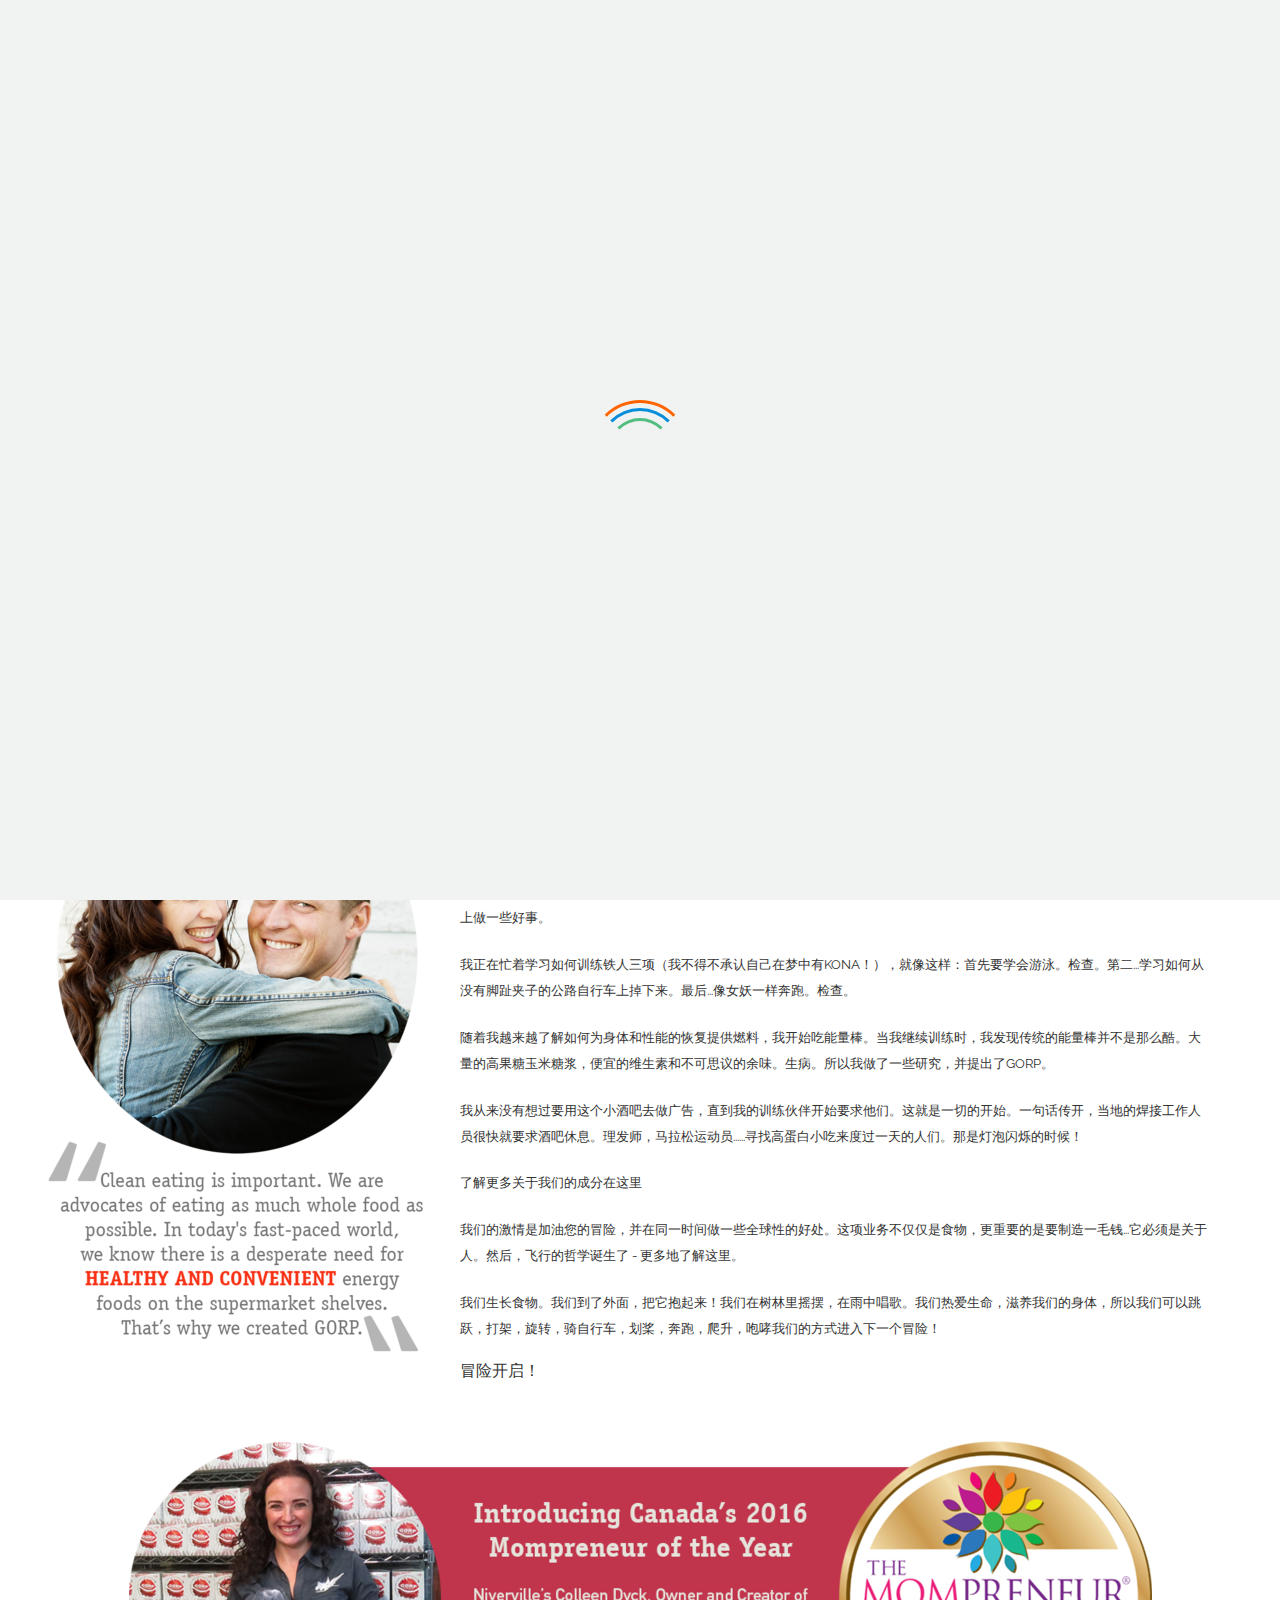
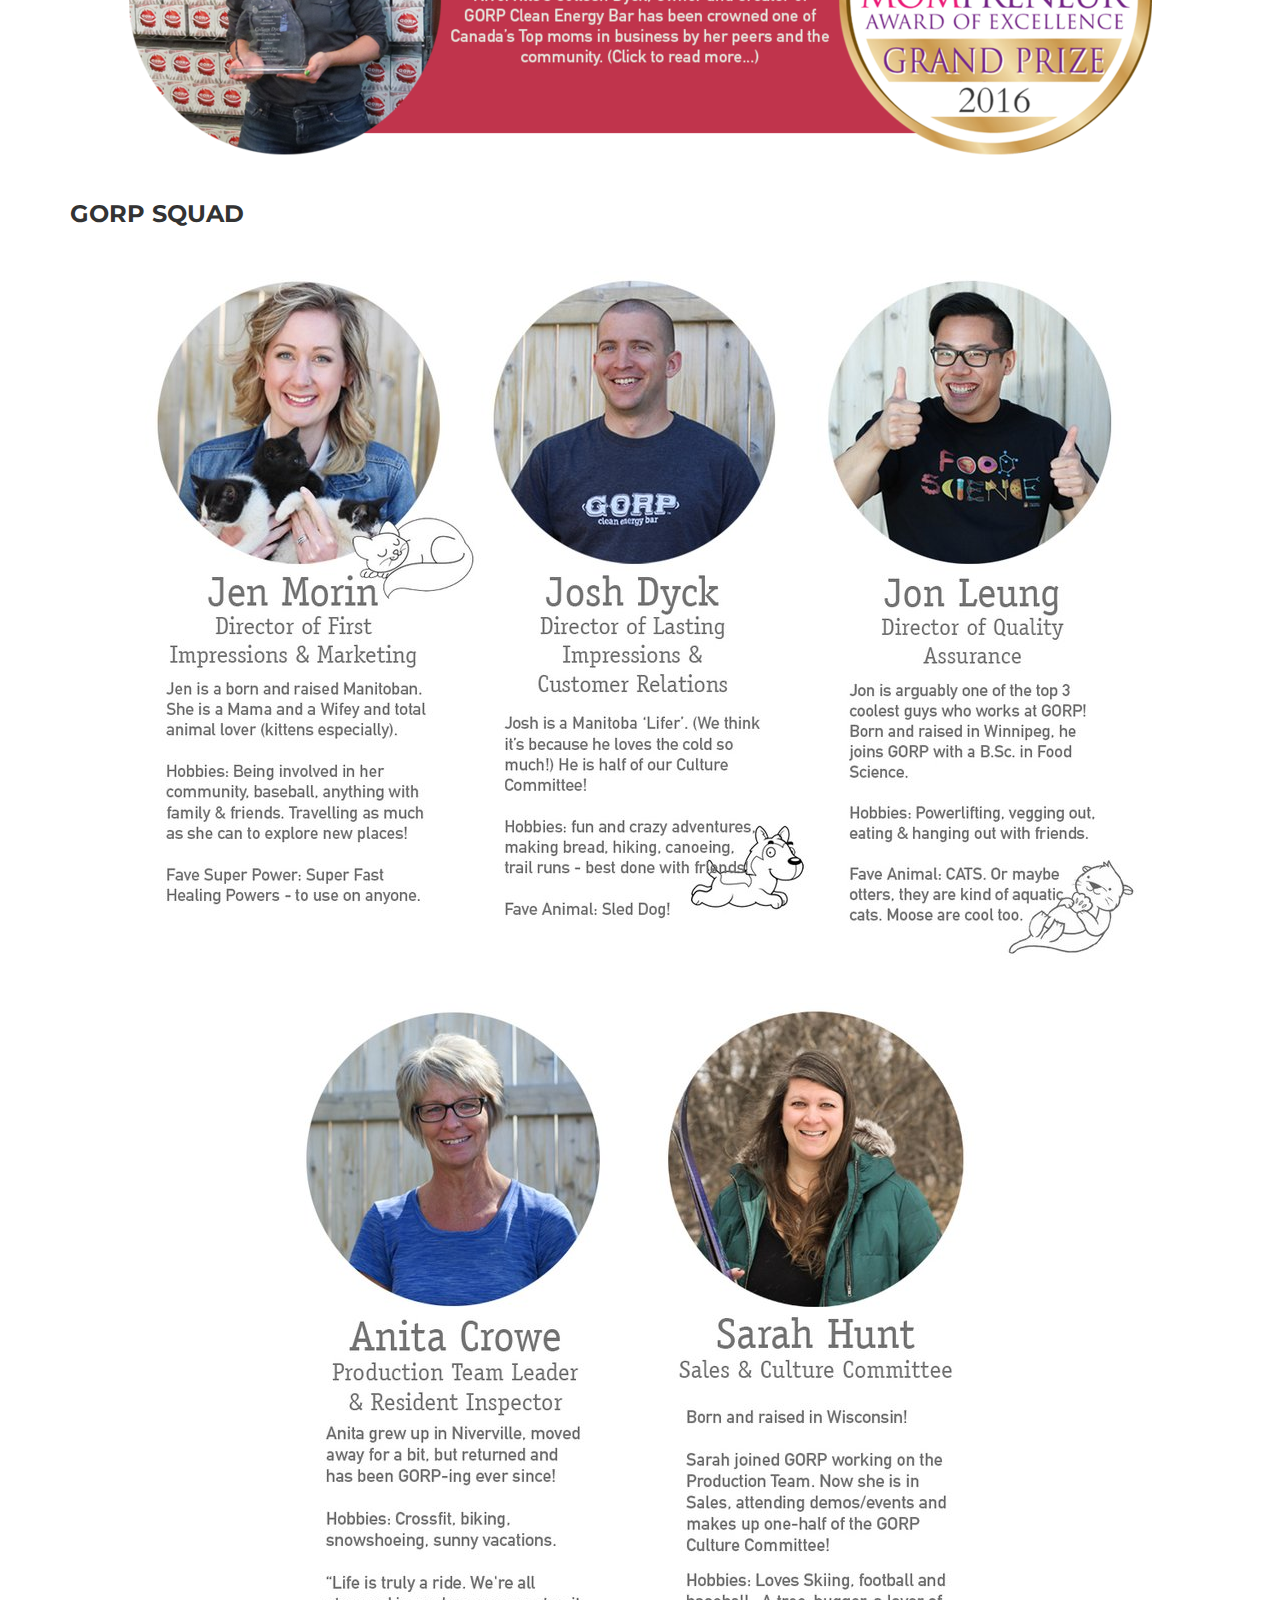
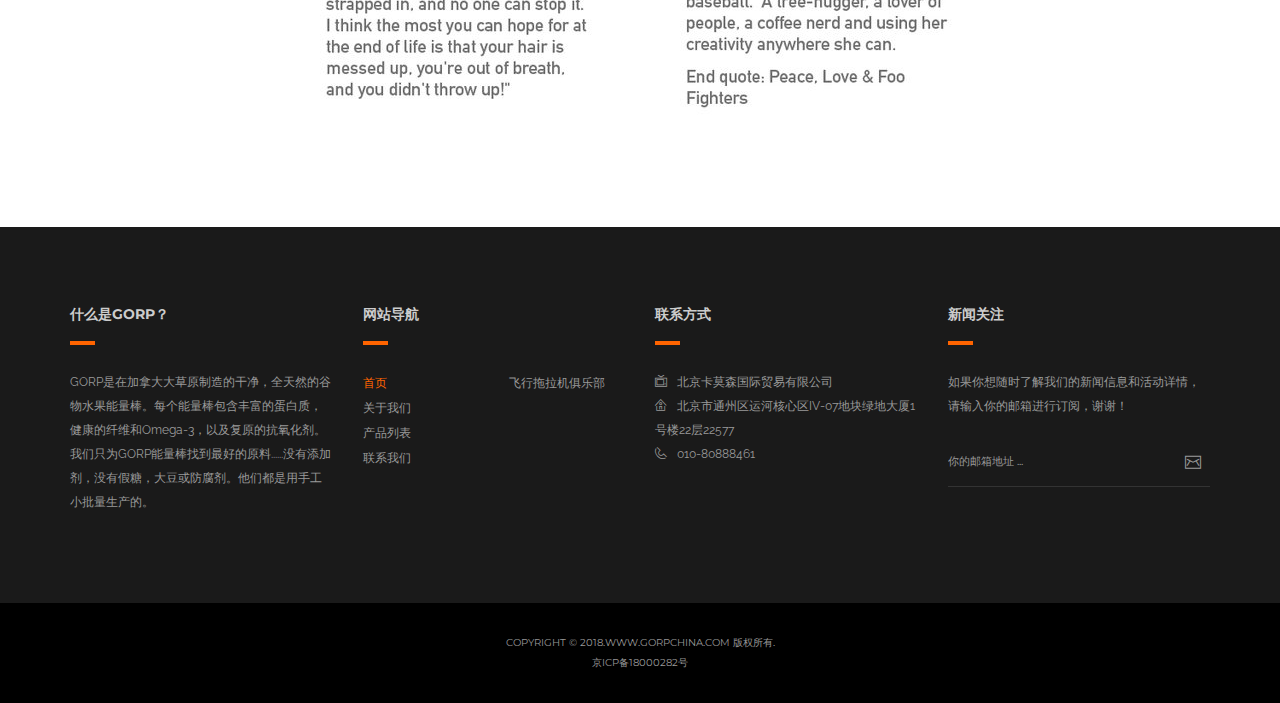
<file: about-us.html>
﻿<!DOCTYPE html>
<html lang="en">
    <head>
        <title>关于我们|GORP天然水果谷物能量棒</title>
        <meta charset="UTF-8">
        <meta name="viewport" content="width=device-width, initial-scale=1.0, maximum-scale=1.0, user-scalable=no">

        <!-- Styles -->
        <link rel="stylesheet" type="text/css" href="http://www.jq22.com/jquery/font-awesome.4.6.0.css">
        <link href='https://fonts.googleapis.com/css?family=Montserrat:400,700' rel='stylesheet' type='text/css'>
        <link href='https://fonts.googleapis.com/css?family=Playfair+Display:400,400italic,700,700italic' rel='stylesheet' type='text/css'>
        <link href='https://fonts.googleapis.com/css?family=Raleway:400,700,300' rel='stylesheet' type='text/css'>
        <link href="fonts/Stroke-Gap-Icons-Webfont/style.css" rel="stylesheet" type="text/css" />

        <!-- components -->
        <link href="vendor/bootstrap/dist/css/bootstrap.min.css" rel="stylesheet" type="text/css" />
        <link href="vendor/owl-carousel/owl-carousel/owl.carousel.css" rel="stylesheet" type="text/css" /> 
        <link href="vendor/slider-pro/dist/css/slider-pro.min.css" rel="stylesheet" type="text/css" /> 
        <link href="vendor/slick-carousel/slick/slick.css" rel="stylesheet" type="text/css" /> 
        <link href="vendor/animate.css/animate.min.css" rel="stylesheet" type="text/css" /> 
        <link href="vendor/fancybox/source/jquery.fancybox.css" rel="stylesheet" type="text/css" /> 
		<link rel="shortcut icon" type="image/x-icon" href="img/icon/favicon.png">

        <link href="css/main.css" rel="stylesheet" type="text/css" />

    </head>
    <body data-scrolling-animations="true">

        <div id="page-preloader"><span class="spinner"></span></div>

        <!-- ========================== -->
        <!-- Navigation -->
        <!-- ========================== -->
        <header class="header scrolling-header">
            <nav id="nav" class="navbar navbar-default navbar-fixed-top" role="navigation">
                <div class="container relative-nav-container">
                    <a class="toggle-button visible-xs-block" data-toggle="collapse" data-target="#navbar-collapse">
                        <i class="fa fa-navicon"></i>
                    </a>
                    <a class="navbar-brand scroll" href="index.html">
                        <img style="height: 150%" class="normal-logo hidden-xs" src="img/zh_logo.png" alt="logo" />
                        <img class="scroll-logo hidden-xs" src="img/logo.png" alt="logo" />
                        <img class="scroll-logo visible-xs-block width100" src="img/logo.png" alt="logo" />
                    </a>
                    <ul class="nav navbar-nav navbar-right nav-icons wrap-user-control">
                        <li>
                            <a id="search-open" href="#fakelink"><i class="fa fa-search"></i></a>
                        </li>
                        <li class="open-signup">
                            <a href="#fakelink"><i class="fa fa-user"></i></a>
                        </li>
                    </ul>
                    <div class="navbar-collapse collapse floated" id="navbar-collapse">
                        <ul class="nav navbar-nav navbar-with-inside clearfix navbar-right with-border"> 
                            <li><a href="index.html">主页</a></li>
                            <li><a href="clean-energy-bars.html">产品</a></li>
							<li><a class="active" href="#about-us.html">关于</a></li>
                            <li><a href="contact.html">联系我们</a></li>
                        </ul>
                    </div>
                </div>
                <div class="navbar-search ">
                    <div class="container">
                        <form>
                            <div class="input-group">
                                <input type="text" placeholder="输入你想搜索的关键字..." class="form-control" autocomplete="off">
                                <span class="input-group-btn">
                                    <button type="reset" class="btn search-close" id="search-close">
                                        <i class="fa fa-close"></i>
                                    </button>
                                </span>
                            </div>
                        </form>
                    </div>
                </div>
            </nav>
        </header><!--./navigation -->

        <!-- ========================== -->
        <!-- ABOUT - HEADER -->
        <!-- ========================== -->
        <section class="top-header about-header with-bottom-effect transparent-effect dark">
            <div class="bottom-effect"></div>
            <div class="header-container">	
                <div class="header-title wow fadeInUp"> 
                    <div class="header-icon"><span class="icon icon-Wheelbarrow"></span></div>
                    <div class="title">关于我们</div>
                    <em>about us</em>
                </div>
            </div><!--container-->
        </section>  

        <!-- ========================== -->
        <!-- HOME - LAPTOPS -->
        <!-- ========================== -->
        <section class="laptops-section">
            <div class="container">
                <div class="laptops text-center wow fadeInUp" data-wow-duration="1s">
                    <img src="img/demo/about-us-banner.png" alt="" class="img-responsive" />
                </div>
            </div>
        </section>
		<!-- ========================== -->
        <!-- SERVICES - STEPS  -->
        <!-- ========================== -->
        <section class="core-features-section">
           
            <div class="container tab-content wow fadeInUp" >
                <div role="tabpanel" class="tab-pane active" id="tabMobile">
                    <div class="row">
                        <div class="col-md-4 iphone-image"> 
                            <img src="img/demo/Quote.png" alt="" />
                        </div>
                        <div class="col-md-8 ">
                            <p>
                                曾几何时，有一个疯狂的，疯狂的...嗯...我的意思是一个疯狂的，骑牛的农民和一个热爱土地的健康坚果加仑。快进：我们在加利福尼亚州（小牛湾）找到了最酷的冲浪点，并将其打结。
                            </p>
							<p>
                                曾谁知道一个农场的男孩和一个三重奏铁人三项运动员之间的联盟会诞生人类最熟悉的能量棒？
                            </p>
							<p>
                                我们是科琳和格兰特。一个崇高的运动员妈妈和农民。我们爱上了一个很大的想法：用我们的专业，激情和疯狂的想法在这个世界上做一些好事。
                            </p>
							<p>
                                我正在忙着学习如何训练铁人三项（我不得不承认自己在梦中有KONA！），就像这样：首先要学会游泳。检查。第二...学习如何从没有脚趾夹子的公路自行车上掉下来。最后...像女妖一样奔跑。检查。
                            </p>
							<p>
                                随着我越来越了解如何为身体和性能的恢复提供燃料，我开始吃能量棒。当我继续训练时，我发现传统的能量棒并不是那么酷。大量的高果糖玉米糖浆，便宜的维生素和不可思议的余味。生病。所以我做了一些研究，并提出了GORP。
                            </p>
							<p>
                                我从来没有想过要用这个小酒吧去做广告，直到我的训练伙伴开始要求他们。这就是一切的开始。一句话传开，当地的焊接工作人员很快就要求酒吧休息。理发师，马拉松运动员......寻找高蛋白小吃来度过一天的人们。那是灯泡闪烁的时候！
                            </p>
							<p>
                               了解更多关于我们的成分在这里
                            </p>
							<p>
                                我们的激情是加油您的冒险，并在同一时间做一些全球性的好处。这项业务不仅仅是食物，更重要的是要制造一毛钱...它必须是关于人。然后，飞行的哲学诞生了 - 更多地了解这里。
                            </p>
							<p>
                                我们生长食物。我们到了外面，把它抱起来！我们在树林里摇摆，在雨中唱歌。我们热爱生命，滋养我们的身体，所以我们可以跳跃，打架，旋转，骑自行车，划桨，奔跑，爬升，咆哮我们的方式进入下一个冒险！
                            </p>
							<h6>冒险开启！</h6>

                        </div>
                    </div>
                </div>
            </div>

        </section>

		<!-- ========================== -->
        <!-- HOME - LAPTOPS -->
        <!-- ========================== -->
        <section class="laptops-section">
            <div class="container">
                <div class="laptops text-center wow fadeInUp" data-wow-duration="1s">
                    <img src="img/demo/Mompreneur.png" alt="" class="img-responsive" />
                </div>
				<div class="form-heading">
					<h3 class="marginh4">GORP SQUAD</h3>
				</div>
				<div class="laptops text-center wow fadeInUp" data-wow-duration="1s">
                    <img src="img/demo/Jen.jpg" alt="" class="img-responsive" />
                </div>
				<div class="laptops text-center wow fadeInUp" data-wow-duration="1s">
                    <img src="img/demo/Anita.jpg" alt="" class="img-responsive" />
                </div>
            </div>
        </section>
        <!-- ========================== -->
        <!-- FOOTER -->
        <!-- ========================== -->
        <footer>
            <section class="footer-section">
                <div class="container">
                    <div class="row">
                        <div class="col-md-3 col-sm-3">
                            <h5>什么是GORP？</h5>
                            <p>GORP是在加拿大大草原制造的干净，全天然的谷物水果能量棒。每个能量棒包含丰富的蛋白质，健康的纤维和Omega-3，以及复原的抗氧化剂。我们只为GORP能量棒找到最好的原料......没有添加剂，没有假糖，大豆或防腐剂。他们都是用手工小批量生产的。</p>
                        </div>
                        <div class="col-md-3 col-sm-3">
                            <h5>网站导航</h5>
                            <div class="row">
                                <div class="col-md-6">
                                    <ul class="footer-nav">
										<li class="active"><a href="index.html">首页</a></li>
                                        <li><a href="about-us.html">关于我们</a></li>
                                        <li><a href="clean-energy-bars.html">产品列表</a></li>
                                        <li><a href="contact.html">联系我们</a></li>
                                    </ul>
                                </div>
                                <div class="col-md-6">
                                    <ul class="footer-nav">
                                        <li><a href="flying-tractor-club.html">飞行拖拉机俱乐部</a></li>
                                        <!-- <li><a href="#6">企业文化</a></li>
                                        <li><a href="#7">疑问解答</a></li> -->
                                    </ul>
                                </div>
                            </div>
                        </div>
                        <div class="col-md-3 col-sm-3">
                            <h5>联系方式</h5>
                            <ul class="contacts-list">
								<li>
                                    <p><i class="icon icon-TV"></i>北京卡莫森国际贸易有限公司</p>
                                </li>
                                <li>
                                    <p><i class="icon icon-House"></i>北京市通州区运河核心区IV-07地块绿地大厦1号楼22层22577</p>
                                </li>
                                <li>
                                    <p><i class="icon icon-Phone2"></i>010-80888461</p>
                                </li>
                                <!--<li>
                                    <p><i class="icon icon-Mail"></i><a href="mailto:support@oscend.com">support@oscend.com</a> </p>

                                </li>-->
                            </ul>
                        </div>
                        <div class="col-md-3 col-sm-3">
                            <h5>新闻关注</h5>
                            <p>
                                如果你想随时了解我们的新闻信息和活动详情，请输入你的邮箱进行订阅，谢谢！
                            </p>
                            <div class="form-group has-feedback">
                                <input type="email" class="form-control " placeholder="你的邮箱地址 ...">
                                <i class="icon icon-Mail form-control-feedback"></i>
                            </div>
                        </div>
                    </div>
                </div>
            </section>

            <section class="copyright-section">
                <p>Copyright &copy; 2018.www.gorpchina.com 版权所有.</p>
				<a href="http://www.miitbeian.gov.cn/state/outPortal/loginPortal.action" target="_blank" class="slide slide-ct"><p>京ICP备18000282号</p></a>
            </section>
        </footer>



        <!-- Scripts -->

        <!-- components -->
        <script src="http://www.jq22.com/jquery/jquery-1.10.2.js"></script>
        <script src="vendor/jquery-ui/jquery-ui.min.js" type="text/javascript"></script>
        <script src="vendor/bootstrap/dist/js/bootstrap.min.js" type="text/javascript"></script>
        <script src="vendor/owl-carousel/owl-carousel/owl.carousel.min.js" type="text/javascript"></script>
        <script src="vendor/waypoints/lib/jquery.waypoints.min.js" type="text/javascript"></script>
        <script src="vendor/slider-pro/dist/js/jquery.sliderPro.min.js" type="text/javascript"></script>
        <script src="vendor/slick-carousel/slick/slick.min.js" type="text/javascript"></script>
        <script src="vendor/jquery.mb.ytplayer/dist/jquery.mb.YTPlayer.min.js" type="text/javascript"></script>
        <script src="vendor/wow/dist/wow.min.js" type="text/javascript"></script>
        <script src="vendor/fancybox/source/jquery.fancybox.pack.js" type="text/javascript"></script>
        <script src="js/modernizr.js" type="text/javascript"></script>

        <!-- custom scripts -->
        <script src="js/contact.js" type="text/javascript"></script>
        <script src="js/custom.js" type="text/javascript"></script>
        <!--<script src="js/map.js" type="text/javascript"></script>-->

    </body>
</html>
</file>
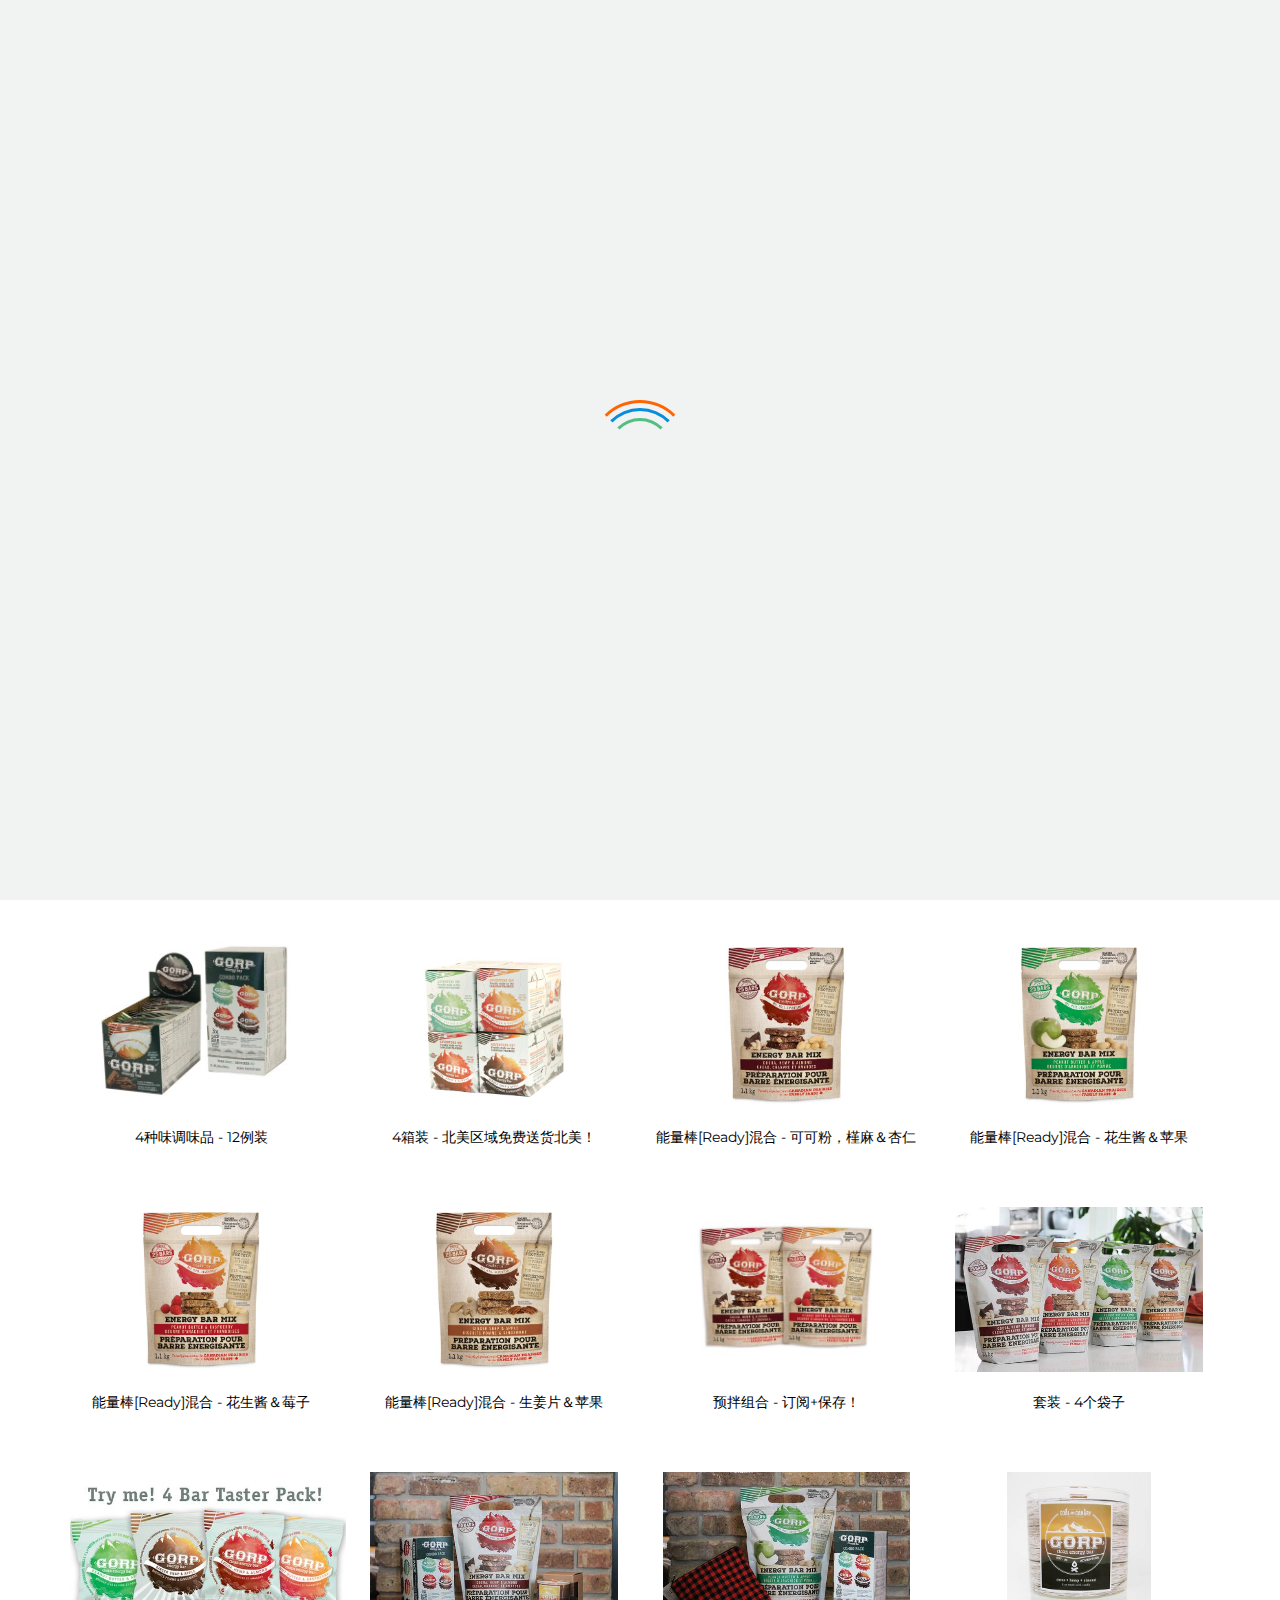
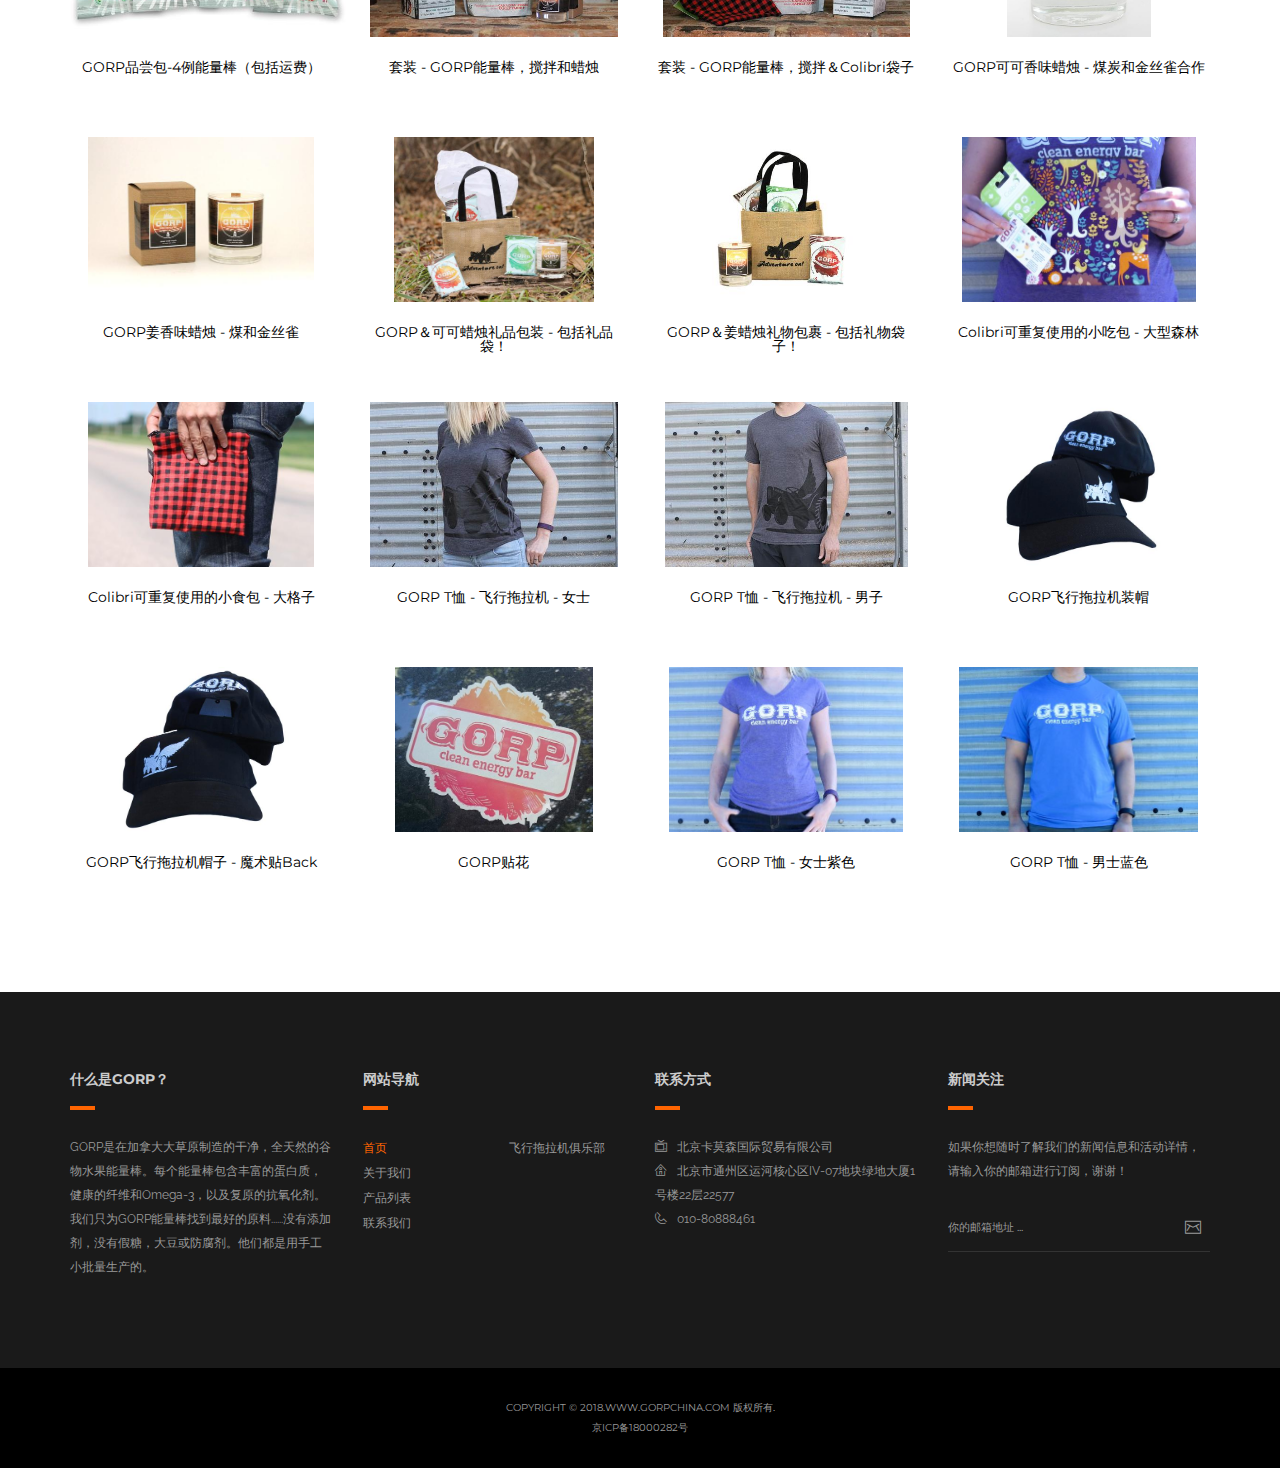
<file: clean-energy-bars.html>
﻿<!DOCTYPE html>
<html lang="en">
    <head>
        <title>GORP产品列表|GORP天然水果谷物能量棒|没有任何添加剂的蛋白质能量棒</title>
        <meta charset="UTF-8">
        <meta name="viewport" content="width=device-width, initial-scale=1.0, maximum-scale=1.0, user-scalable=no">

        <!-- Styles -->
        <link rel="stylesheet" type="text/css" href="http://www.jq22.com/jquery/font-awesome.4.6.0.css">
        <link href='https://fonts.googleapis.com/css?family=Montserrat:400,700' rel='stylesheet' type='text/css'>
        <link href='https://fonts.googleapis.com/css?family=Playfair+Display:400,400italic,700,700italic' rel='stylesheet' type='text/css'>
        <link href='https://fonts.googleapis.com/css?family=Raleway:400,700,300' rel='stylesheet' type='text/css'>
        <link href="fonts/Stroke-Gap-Icons-Webfont/style.css" rel="stylesheet" type="text/css" />

        <!-- components -->
        <link href="vendor/bootstrap/dist/css/bootstrap.min.css" rel="stylesheet" type="text/css" />
        <link href="vendor/owl-carousel/owl-carousel/owl.carousel.css" rel="stylesheet" type="text/css" /> 
        <link href="vendor/slider-pro/dist/css/slider-pro.min.css" rel="stylesheet" type="text/css" /> 
        <link href="vendor/slick-carousel/slick/slick.css" rel="stylesheet" type="text/css" /> 
        <link href="vendor/animate.css/animate.min.css" rel="stylesheet" type="text/css" /> 
        <link href="vendor/fancybox/source/jquery.fancybox.css" rel="stylesheet" type="text/css" /> 
		<link rel="shortcut icon" type="image/x-icon" href="img/icon/favicon.png">

        <link href="css/main.css" rel="stylesheet" type="text/css" />

    </head>
    <body data-scrolling-animations="true">

        <div id="page-preloader"><span class="spinner"></span></div>
        <!-- ========================== -->
        <!-- Navigation -->
        <!-- ========================== -->
        <header class="header scrolling-header">
            <nav id="nav" class="navbar navbar-default navbar-fixed-top" role="navigation">
                <div class="container relative-nav-container">
                    <a class="toggle-button visible-xs-block" data-toggle="collapse" data-target="#navbar-collapse">
                        <i class="fa fa-navicon"></i>
                    </a>
                    <a class="navbar-brand scroll" href="index.html">
                        <img style="height: 150%" class="normal-logo hidden-xs" src="img/zh_logo.png" alt="logo" />
                        <img class="scroll-logo hidden-xs" src="img/logo.png" alt="logo" />
                        <img class="scroll-logo visible-xs-block width100" src="img/logo.png" alt="logo" />
                    </a>
                    <ul class="nav navbar-nav navbar-right nav-icons wrap-user-control">
                        <li>
                            <a id="search-open" href="#fakelink"><i class="fa fa-search"></i></a>
                        </li>
                        <li class="open-signup">
                            <a href="#fakelink"><i class="fa fa-user"></i></a>
                        </li>
                    </ul>
                    <div class="navbar-collapse collapse floated" id="navbar-collapse">
                        <ul class="nav navbar-nav navbar-with-inside clearfix navbar-right with-border"> 
                            <li><a href="index.html">主页</a></li>
                            <li><a class="active" href="#clean-energy-bars.html">产品</a></li>
							<li><a href="about-us.html">关于</a></li>
                            <li><a href="contact.html">联系我们</a></li>
                        </ul>
                    </div>
                </div>
                <div class="navbar-search ">
                    <div class="container">
                        <form>
                            <div class="input-group">
                                <input type="text" placeholder="输入你想搜索的关键字..." class="form-control" autocomplete="off">
                                <span class="input-group-btn">
                                    <button type="reset" class="btn search-close" id="search-close">
                                        <i class="fa fa-close"></i>
                                    </button>
                                </span>
                            </div>
                        </form>
                    </div>
                </div>
            </nav>
        </header><!--./navigation -->
		<!-- ========================== -->
        <!-- ABOUT - HEADER -->
        <!-- ========================== -->
        <section class="top-header about-header with-bottom-effect transparent-effect dark">
            <div class="bottom-effect"></div>
            <div class="header-container">	
                <div class="header-title wow fadeInUp"> 
                    <div class="header-icon"><span class="icon icon-Wheelbarrow"></span></div>
                    <div class="title">商品列表</div>
                    <em>List of goods</em>
                </div>
            </div><!--container-->
        </section>  
        <!-- ========================== -->
        <!-- SERVICES - STEPS  -->
        <!-- ========================== -->
        <section class="core-features-section">
            <div class="container">
                <div class="section-heading">
                    <div class="section-title">棒棒哒的GORP产品！</div>
                    <div class="section-subtitle">The Great GORP Project</div>
                    <div class="design-arrow"></div>
                </div>
            </div>

            <div class="container">
                <div class="service-navigation">
                    <ul class="row" role="tablist">
                        <li role="presentation">
                            <a href="#tabWeb" aria-controls="tabWeb" role="tab" data-toggle="tab">
                                <div class="col-md-3 col-sm-3 col-xs-3 wow zoomInUp" data-wow-delay="0.2s">
                                    <div class="navigation-item">
											<div class="goods-icon">
												<img src="img/goods/Cocoa.jpg" alt="" />
											</div>
                                        <span class="spanmargin">可可，槿麻和杏仁 - 12例装</span>
										
                                    </div>
                                </div>
                            </a>
                        </li>
						<li role="presentation">
                            <a href="#tabWeb" aria-controls="tabWeb" role="tab" data-toggle="tab">
                                <div class="col-md-3 col-sm-3 col-xs-3 wow zoomInUp" data-wow-delay="0.3s">
                                    <div class="navigation-item">
											<div class="goods-icon">
												<img src="img/goods/goods2.jpg" alt="" />
											</div>
                                       <span class="spanmargin">花生酱和苹果 - 12例装</span>
										
                                    </div>
                                </div>
                            </a>
                        </li>
						<li role="presentation">
                            <a href="#tabWeb" aria-controls="tabWeb" role="tab" data-toggle="tab">
                                <div class="col-md-3 col-sm-3 col-xs-3 wow zoomInUp" data-wow-delay="0.4s">
                                    <div class="navigation-item">
											<div class="goods-icon">
												<img src="img/goods/goods3.jpg" alt="" />
											</div>
                                        <span class="spanmargin">花生酱和苹果 -  12例装</span>
										
                                    </div>
                                </div>
                            </a>
                        </li>
						<li role="presentation">
                            <a href="#tabWeb" aria-controls="tabWeb" role="tab" data-toggle="tab">
                                <div class="col-md-3 col-sm-3 col-xs-3 wow zoomInUp" data-wow-delay="0.5s">
                                    <div class="navigation-item">
											<div class="goods-icon">
												<img src="img/goods/goods4.jpg" alt="" />
											</div>
                                        <span class="spanmargin">姜饼和苹果 - 新品 - 12例装</span>
										
                                    </div>
                                </div>
                            </a>
                        </li>
						<li role="presentation">
                            <a href="#tabWeb" aria-controls="tabWeb" role="tab" data-toggle="tab">
                                <div class="col-md-3 col-sm-3 col-xs-3 wow zoomInUp" data-wow-delay="0.6s">
                                    <div class="navigation-item">
											<div class="goods-icon">
												<img src="img/goods/goods5.jpg" alt="" />
											</div>
                                       <span class="spanmargin">4种味调味品 - 12例装</span>
										
                                    </div>
                                </div>
                            </a>
                        </li>
						<li role="presentation">
                            <a href="#tabWeb" aria-controls="tabWeb" role="tab" data-toggle="tab">
                                <div class="col-md-3 col-sm-3 col-xs-3 wow zoomInUp" data-wow-delay="0.7s">
                                    <div class="navigation-item">
											<div class="goods-icon">
												<img src="img/goods/goods6.jpg" alt="" />
											</div>
                                        <span class="spanmargin">4箱装 - 北美区域免费送货北美！</span>
										
                                    </div>
                                </div>
                            </a>
                        </li>
						<li role="presentation">
                            <a href="#tabWeb" aria-controls="tabWeb" role="tab" data-toggle="tab">
                                <div class="col-md-3 col-sm-3 col-xs-3 wow zoomInUp" data-wow-delay="0.8s">
                                    <div class="navigation-item">
											<div class="goods-icon">
												<img src="img/goods/goods7.jpg" alt="" />
											</div>
                                       <span class="spanmargin">能量棒[Ready]混合 - 可可粉，槿麻＆杏仁</span>
										
                                    </div>
                                </div>
                            </a>
                        </li>
						<li role="presentation">
                            <a href="#tabWeb" aria-controls="tabWeb" role="tab" data-toggle="tab">
                                <div class="col-md-3 col-sm-3 col-xs-3 wow zoomInUp" data-wow-delay="0.9s">
                                    <div class="navigation-item">
											<div class="goods-icon">
												<img src="img/goods/goods8.jpg" alt="" />
											</div>
                                        <span class="spanmargin">能量棒[Ready]混合 - 花生酱＆苹果</span>
										
                                    </div>
                                </div>
                            </a>
                        </li>
						<li role="presentation">
                            <a href="#tabWeb" aria-controls="tabWeb" role="tab" data-toggle="tab">
                                <div class="col-md-3 col-sm-3 col-xs-3 wow zoomInUp" data-wow-delay="1s">
                                    <div class="navigation-item">
											<div class="goods-icon">
												<img src="img/goods/goods9.jpg" alt="" />
											</div>
                                        <span class="spanmargin">能量棒[Ready]混合 - 花生酱＆莓子</span>
										
                                    </div>
                                </div>
                            </a>
                        </li>
						<li role="presentation">
                            <a href="#tabWeb" aria-controls="tabWeb" role="tab" data-toggle="tab">
                                <div class="col-md-3 col-sm-3 col-xs-3 wow zoomInUp" data-wow-delay="0.2s">
                                    <div class="navigation-item">
											<div class="goods-icon">
												<img src="img/goods/goods10.jpg" alt="" />
											</div>
                                        <span class="spanmargin">能量棒[Ready]混合 - 生姜片＆苹果</span>
										
                                    </div>
                                </div>
                            </a>
                        </li>
						<li role="presentation">
                            <a href="#tabWeb" aria-controls="tabWeb" role="tab" data-toggle="tab">
                                <div class="col-md-3 col-sm-3 col-xs-3 wow zoomInUp" data-wow-delay="0.3s">
                                    <div class="navigation-item">
											<div class="goods-icon">
												<img src="img/goods/goods11.jpg" alt="" />
											</div>
                                        <span class="spanmargin">预拌组合 - 订阅+保存！</span>
										
                                    </div>
                                </div>
                            </a>
                        </li>
						<li role="presentation">
                            <a href="#tabWeb" aria-controls="tabWeb" role="tab" data-toggle="tab">
                                <div class="col-md-3 col-sm-3 col-xs-3 wow zoomInUp" data-wow-delay="0.4s">
                                    <div class="navigation-item">
											<div class="goods-icon">
												<img src="img/goods/goods12.jpg" alt="" />
											</div>
                                        <span class="spanmargin">套装 -  4个袋子</span>
										
                                    </div>
                                </div>
                            </a>
                        </li>
						<li role="presentation">
                            <a href="#tabWeb" aria-controls="tabWeb" role="tab" data-toggle="tab">
                                <div class="col-md-3 col-sm-3 col-xs-3 wow zoomInUp" data-wow-delay="0.5s">
                                    <div class="navigation-item">
											<div class="goods-icon">
												<img src="img/goods/goods13.jpg" alt="" />
											</div>
                                        <span class="spanmargin">GORP品尝包-4例能量棒（包括运费）</span>
										
                                    </div>
                                </div>
                            </a>
                        </li>
						<li role="presentation">
                            <a href="#tabWeb" aria-controls="tabWeb" role="tab" data-toggle="tab">
                                <div class="col-md-3 col-sm-3 col-xs-3 wow zoomInUp" data-wow-delay="0.6s">
                                    <div class="navigation-item">
											<div class="goods-icon">
												<img src="img/goods/goods14.jpg" alt="" />
											</div>
                                        <span class="spanmargin">套装 -  GORP能量棒，搅拌和蜡烛</span>
										
                                    </div>
                                </div>
                            </a>
                        </li>
						<li role="presentation">
                            <a href="#tabWeb" aria-controls="tabWeb" role="tab" data-toggle="tab">
                                <div class="col-md-3 col-sm-3 col-xs-3 wow zoomInUp" data-wow-delay="0.7s">
                                    <div class="navigation-item">
											<div class="goods-icon">
												<img src="img/goods/goods15.jpg" alt="" />
											</div>
                                        <span class="spanmargin">套装 -  GORP能量棒，搅拌＆Colibri袋子</span>
										
                                    </div>
                                </div>
                            </a>
                        </li>
						<li role="presentation">
                            <a href="#tabWeb" aria-controls="tabWeb" role="tab" data-toggle="tab">
                                <div class="col-md-3 col-sm-3 col-xs-3 wow zoomInUp" data-wow-delay="0.8s">
                                    <div class="navigation-item">
											<div class="goods-icon">
												<img src="img/goods/goods16.jpg" alt="" />
											</div>
                                        <span class="spanmargin">GORP可可香味蜡烛 - 煤炭和金丝雀合作</span>
										
                                    </div>
                                </div>
                            </a>
                        </li>
						<li role="presentation">
                            <a href="#tabWeb" aria-controls="tabWeb" role="tab" data-toggle="tab">
                                <div class="col-md-3 col-sm-3 col-xs-3 wow zoomInUp" data-wow-delay="0.9s">
                                    <div class="navigation-item">
											<div class="goods-icon">
												<img src="img/goods/goods17.jpg" alt="" />
											</div>
                                        <span class="spanmargin">GORP姜香味蜡烛 - 煤和金丝雀</span>
										
                                    </div>
                                </div>
                            </a>
                        </li>
						<li role="presentation">
                            <a href="#tabWeb" aria-controls="tabWeb" role="tab" data-toggle="tab">
                                <div class="col-md-3 col-sm-3 col-xs-3 wow zoomInUp" data-wow-delay="1s">
                                    <div class="navigation-item">
											<div class="goods-icon">
												<img src="img/goods/goods18.jpg" alt="" />
											</div>
                                        <span class="spanmargin">GORP＆可可蜡烛礼品包装 - 包括礼品袋！</span>
										
                                    </div>
                                </div>
                            </a>
                        </li>
						<li role="presentation">
                            <a href="#tabWeb" aria-controls="tabWeb" role="tab" data-toggle="tab">
                                <div class="col-md-3 col-sm-3 col-xs-3 wow zoomInUp" data-wow-delay="0.2s">
                                    <div class="navigation-item">
											<div class="goods-icon">
												<img src="img/goods/goods19.jpg" alt="" />
											</div>
                                        <span class="spanmargin">GORP＆姜蜡烛礼物包裹 - 包括礼物袋子！</span>
										
                                    </div>
                                </div>
                            </a>
                        </li>
						<li role="presentation">
                            <a href="#tabWeb" aria-controls="tabWeb" role="tab" data-toggle="tab">
                                <div class="col-md-3 col-sm-3 col-xs-3 wow zoomInUp" data-wow-delay="0.3s">
                                    <div class="navigation-item">
											<div class="goods-icon">
												<img src="img/goods/goods20.jpg" alt="" />
											</div>
                                        <span class="spanmargin">Colibri可重复使用的小吃包 - 大型森林</span>
										
                                    </div>
                                </div>
                            </a>
                        </li>
						<li role="presentation">
                            <a href="#tabWeb" aria-controls="tabWeb" role="tab" data-toggle="tab">
                                <div class="col-md-3 col-sm-3 col-xs-3 wow zoomInUp" data-wow-delay="0.4s">
                                    <div class="navigation-item">
											<div class="goods-icon">
												<img src="img/goods/goods21.jpg" alt="" />
											</div>
                                        <span class="spanmargin">Colibri可重复使用的小食包 - 大格子</span>
										
                                    </div>
                                </div>
                            </a>
                        </li>
						<li role="presentation">
                            <a href="#tabWeb" aria-controls="tabWeb" role="tab" data-toggle="tab">
                                <div class="col-md-3 col-sm-3 col-xs-3 wow zoomInUp" data-wow-delay="0.5s">
                                    <div class="navigation-item">
											<div class="goods-icon">
												<img src="img/goods/goods22.jpg" alt="" />
											</div>
                                        <span class="spanmargin">GORP T恤 - 飞行拖拉机 - 女士</span>
										
                                    </div>
                                </div>
                            </a>
                        </li>
						<li role="presentation">
                            <a href="#tabWeb" aria-controls="tabWeb" role="tab" data-toggle="tab">
                                <div class="col-md-3 col-sm-3 col-xs-3 wow zoomInUp" data-wow-delay="0.6s">
                                    <div class="navigation-item">
											<div class="goods-icon">
												<img src="img/goods/goods23.jpg" alt="" />
											</div>
                                        <span class="spanmargin">GORP T恤 - 飞行拖拉机 - 男子</span>
										
                                    </div>
                                </div>
                            </a>
                        </li>
						<li role="presentation">
                            <a href="#tabWeb" aria-controls="tabWeb" role="tab" data-toggle="tab">
                                <div class="col-md-3 col-sm-3 col-xs-3 wow zoomInUp" data-wow-delay="0.7s">
                                    <div class="navigation-item">
											<div class="goods-icon">
												<img src="img/goods/goods24.jpg" alt="" />
											</div>
                                        <span class="spanmargin">GORP飞行拖拉机装帽</span>
										
                                    </div>
                                </div>
                            </a>
                        </li>
						<li role="presentation">
                            <a href="#tabWeb" aria-controls="tabWeb" role="tab" data-toggle="tab">
                                <div class="col-md-3 col-sm-3 col-xs-3 wow zoomInUp" data-wow-delay="0.8s">
                                    <div class="navigation-item">
											<div class="goods-icon">
												<img src="img/goods/goods25.jpg" alt="" />
											</div>
                                        <span class="spanmargin">GORP飞行拖拉机帽子 - 魔术贴Back </span>
										
                                    </div>
                                </div>
                            </a>
                        </li>
						<li role="presentation">
                            <a href="#tabWeb" aria-controls="tabWeb" role="tab" data-toggle="tab">
                                <div class="col-md-3 col-sm-3 col-xs-3 wow zoomInUp" data-wow-delay="0.9s">
                                    <div class="navigation-item">
											<div class="goods-icon">
												<img src="img/goods/goods26.jpg" alt="" />
											</div>
                                        <span class="spanmargin">GORP贴花</span>
										
                                    </div>
                                </div>
                            </a>
                        </li>
						<li role="presentation">
                            <a href="#tabWeb" aria-controls="tabWeb" role="tab" data-toggle="tab">
                                <div class="col-md-3 col-sm-3 col-xs-3 wow zoomInUp" data-wow-delay="1s">
                                    <div class="navigation-item">
											<div class="goods-icon">
												<img src="img/goods/goods27.jpg" alt="" />
											</div>
                                        <span class="spanmargin">GORP T恤 - 女士紫色</span>
										
                                    </div>
                                </div>
                            </a>
                        </li>
						<li role="presentation">
                            <a href="#tabWeb" aria-controls="tabWeb" role="tab" data-toggle="tab">
                                <div class="col-md-3 col-sm-3 col-xs-3 wow zoomInUp" data-wow-delay="0.2s">
                                    <div class="navigation-item">
											<div class="goods-icon">
												<img src="img/goods/goods28.jpg" alt="" />
											</div>
                                        <span class="spanmargin">GORP T恤 - 男士蓝色</span>
										
                                    </div>
                                </div>
                            </a>
                        </li>
                    </ul>
                </div>
            </div>

        </section>
       
        <!-- ========================== -->
        <!-- FOOTER -->
        <!-- ========================== -->
        <footer>
            <section class="footer-section">
                <div class="container">
                    <div class="row">
                        <div class="col-md-3 col-sm-3">
                            <h5>什么是GORP？</h5>
                            <p>GORP是在加拿大大草原制造的干净，全天然的谷物水果能量棒。每个能量棒包含丰富的蛋白质，健康的纤维和Omega-3，以及复原的抗氧化剂。我们只为GORP能量棒找到最好的原料......没有添加剂，没有假糖，大豆或防腐剂。他们都是用手工小批量生产的。</p>
                        </div>
                        <div class="col-md-3 col-sm-3">
                            <h5>网站导航</h5>
                            <div class="row">
                                <div class="col-md-6">
                                    <ul class="footer-nav">
										<li class="active"><a href="index.html">首页</a></li>
                                        <li><a href="about-us.html">关于我们</a></li>
                                        <li><a href="clean-energy-bars.html">产品列表</a></li>
                                        <li><a href="contact.html">联系我们</a></li>
                                    </ul>
                                </div>
                                <div class="col-md-6">
                                    <ul class="footer-nav">
                                        <li><a href="flying-tractor-club.html">飞行拖拉机俱乐部</a></li>
                                        <!-- <li><a href="#6">企业文化</a></li>
                                        <li><a href="#7">疑问解答</a></li> -->
                                    </ul>
                                </div>
                            </div>
                        </div>
                        <div class="col-md-3 col-sm-3">
                            <h5>联系方式</h5>
                            <ul class="contacts-list">
								<li>
                                    <p><i class="icon icon-TV"></i>北京卡莫森国际贸易有限公司</p>
                                </li>
                                <li>
                                    <p><i class="icon icon-House"></i>北京市通州区运河核心区IV-07地块绿地大厦1号楼22层22577</p>
                                </li>
                                <li>
                                    <p><i class="icon icon-Phone2"></i>010-80888461</p>
                                </li>
                                <!--<li>
                                    <p><i class="icon icon-Mail"></i><a href="mailto:support@oscend.com">support@oscend.com</a> </p>

                                </li>-->
                            </ul>
                        </div>
                        <div class="col-md-3 col-sm-3">
                            <h5>新闻关注</h5>
                            <p>
                                如果你想随时了解我们的新闻信息和活动详情，请输入你的邮箱进行订阅，谢谢！
                            </p>
                            <div class="form-group has-feedback">
                                <input type="email" class="form-control " placeholder="你的邮箱地址 ...">
                                <i class="icon icon-Mail form-control-feedback"></i>
                            </div>
                        </div>
                    </div>
                </div>
            </section>

            <section class="copyright-section">
                <p>Copyright &copy; 2018.www.gorpchina.com 版权所有.</p>
				<a href="http://www.miitbeian.gov.cn/state/outPortal/loginPortal.action" target="_blank" class="slide slide-ct"><p>京ICP备18000282号</p></a>
            </section>
        </footer>



        <!-- Scripts -->

        <!-- components -->
        <script src="http://www.jq22.com/jquery/jquery-1.10.2.js"></script>
        <script src="vendor/jquery-ui/jquery-ui.min.js" type="text/javascript"></script>
        <script src="vendor/bootstrap/dist/js/bootstrap.min.js" type="text/javascript"></script>
        <script src="vendor/owl-carousel/owl-carousel/owl.carousel.min.js" type="text/javascript"></script>
        <script src="vendor/waypoints/lib/jquery.waypoints.min.js" type="text/javascript"></script>
        <script src="vendor/slider-pro/dist/js/jquery.sliderPro.min.js" type="text/javascript"></script>
        <script src="vendor/slick-carousel/slick/slick.min.js" type="text/javascript"></script>
        <script src="vendor/jquery.mb.ytplayer/dist/jquery.mb.YTPlayer.min.js" type="text/javascript"></script>
        <script src="vendor/wow/dist/wow.min.js" type="text/javascript"></script>
        <script src="vendor/fancybox/source/jquery.fancybox.pack.js" type="text/javascript"></script>
        <script src="js/modernizr.js" type="text/javascript"></script>

        <!-- custom scripts -->
        <script src="js/contact.js" type="text/javascript"></script>
        <script src="js/custom.js" type="text/javascript"></script>
        <!--<script src="js/map.js" type="text/javascript"></script>-->

    </body>
</html>
</file>
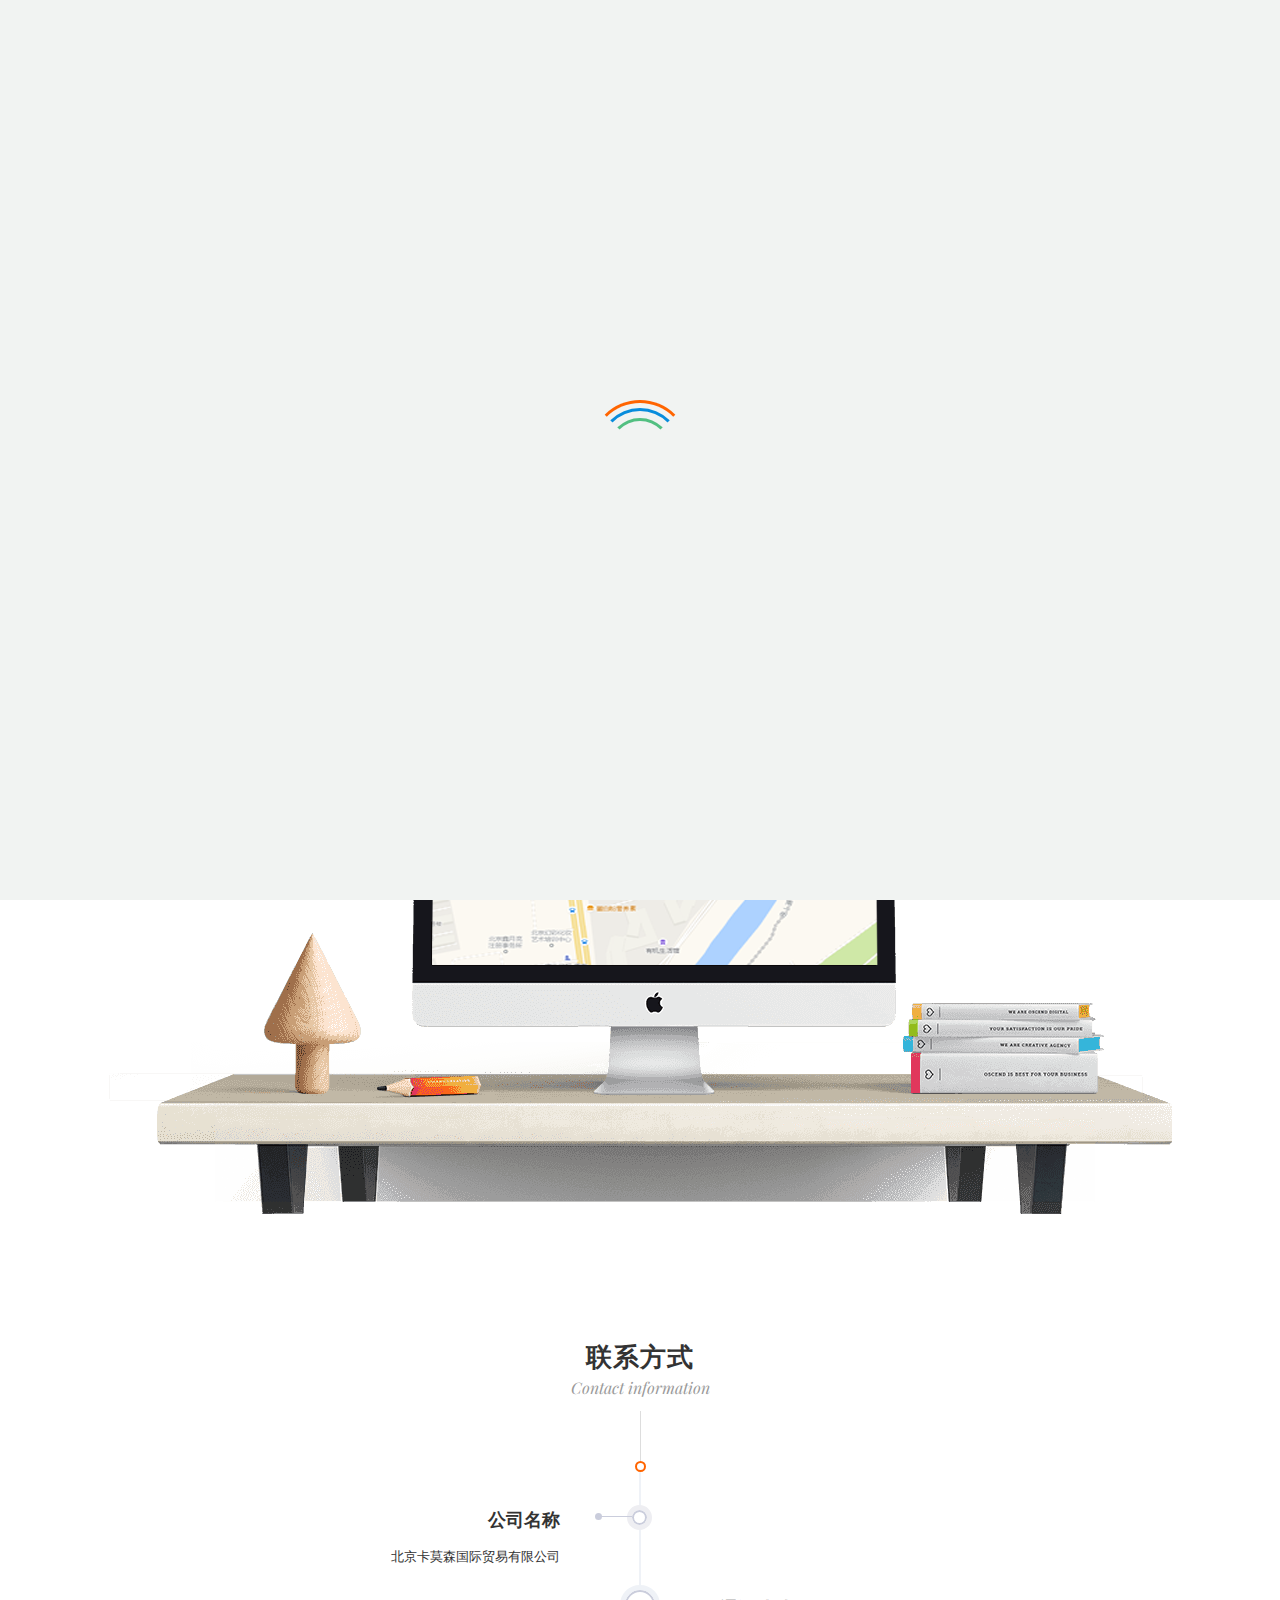
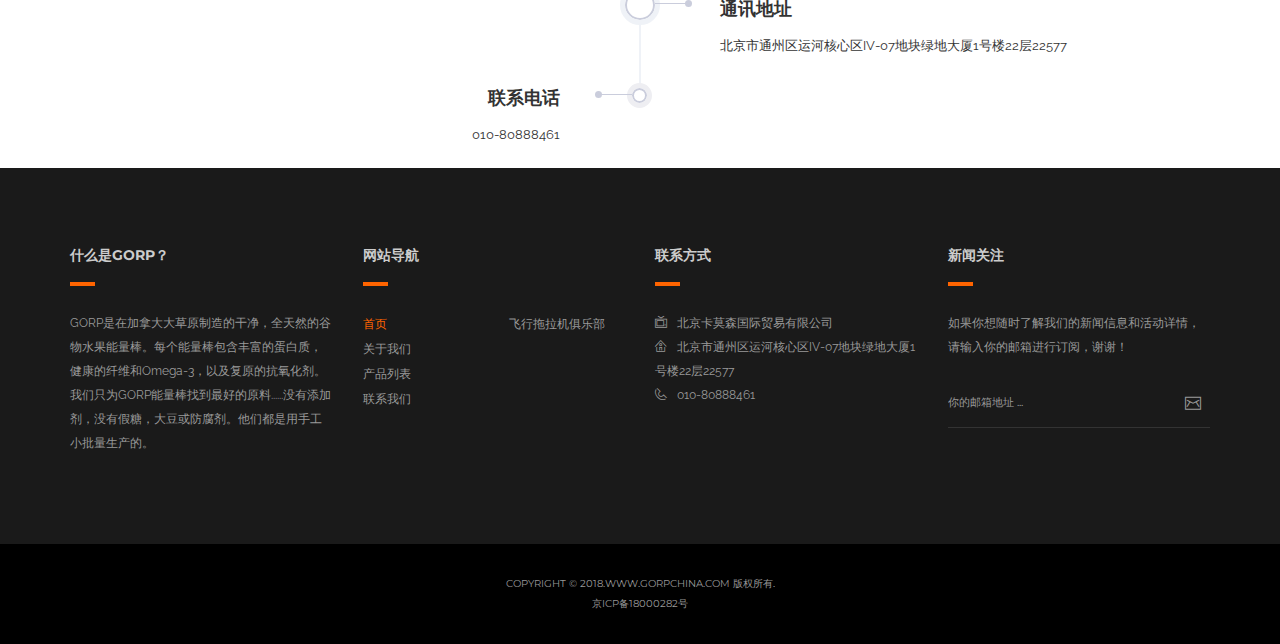
<file: contact.html>
﻿<!DOCTYPE html>
<html lang="en">
    <head>
        <title>联系我们|GORP天然水果谷物能量棒</title>
        <meta charset="UTF-8">
        <meta name="viewport" content="width=device-width, initial-scale=1.0, maximum-scale=1.0, user-scalable=no">

        <!-- Styles -->
        <link rel="stylesheet" type="text/css" href="http://www.jq22.com/jquery/font-awesome.4.6.0.css">
        <link href='https://fonts.googleapis.com/css?family=Montserrat:400,700' rel='stylesheet' type='text/css'>
        <link href='https://fonts.googleapis.com/css?family=Playfair+Display:400,400italic,700,700italic' rel='stylesheet' type='text/css'>
        <link href='https://fonts.googleapis.com/css?family=Raleway:400,700,300' rel='stylesheet' type='text/css'>
        <link href="fonts/Stroke-Gap-Icons-Webfont/style.css" rel="stylesheet" type="text/css" />

        <!-- components -->
        <link href="vendor/bootstrap/dist/css/bootstrap.min.css" rel="stylesheet" type="text/css" />
        <link href="vendor/owl-carousel/owl-carousel/owl.carousel.css" rel="stylesheet" type="text/css" /> 
        <link href="vendor/slider-pro/dist/css/slider-pro.min.css" rel="stylesheet" type="text/css" /> 
        <link href="vendor/slick-carousel/slick/slick.css" rel="stylesheet" type="text/css" /> 
        <link href="vendor/animate.css/animate.min.css" rel="stylesheet" type="text/css" /> 
        <link href="vendor/fancybox/source/jquery.fancybox.css" rel="stylesheet" type="text/css" /> 
		<link rel="shortcut icon" type="image/x-icon" href="img/icon/favicon.png">

        <link href="css/main.css" rel="stylesheet" type="text/css" />

    </head>
    <body data-scrolling-animations="true">

        <div id="page-preloader"><span class="spinner"></span></div>

        <!-- ========================== -->
        <!-- Navigation -->
        <!-- ========================== -->
        <header class="header scrolling-header">
            <nav id="nav" class="navbar navbar-default navbar-fixed-top" role="navigation">
                <div class="container relative-nav-container">
                    <a class="toggle-button visible-xs-block" data-toggle="collapse" data-target="#navbar-collapse">
                        <i class="fa fa-navicon"></i>
                    </a>
                    <a class="navbar-brand scroll" href="index.html">
                        <img style="height: 150%" class="normal-logo hidden-xs" src="img/zh_logo.png" alt="logo" />
                        <img class="scroll-logo hidden-xs" src="img/logo.png" alt="logo" />
                        <img class="scroll-logo visible-xs-block width100" src="img/logo.png" alt="logo" />
                    </a>
                    <ul class="nav navbar-nav navbar-right nav-icons wrap-user-control">
                        <li>
                            <a id="search-open" href="#fakelink"><i class="fa fa-search"></i></a>
                        </li>
                        <li class="open-signup">
                            <a href="#fakelink"><i class="fa fa-user"></i></a>
                        </li>
                    </ul>
                    <div class="navbar-collapse collapse floated" id="navbar-collapse">
                        <ul class="nav navbar-nav navbar-with-inside clearfix navbar-right with-border"> 
                            <li><a href="index.html">主页</a></li>
                            <li><a href="clean-energy-bars.html">产品</a></li>
							<li><a href="about-us.html">关于</a></li>
                            <li><a class="active" href="#contact.html">联系我们</a></li>
                        </ul>
                    </div>
                </div>
                <div class="navbar-search ">
                    <div class="container">
                        <form>
                            <div class="input-group">
                                <input type="text" placeholder="输入你想搜索的关键字..." class="form-control" autocomplete="off">
                                <span class="input-group-btn">
                                    <button type="reset" class="btn search-close" id="search-close">
                                        <i class="fa fa-close"></i>
                                    </button>
                                </span>
                            </div>
                        </form>
                    </div>
                </div>
            </nav>
        </header><!--./navigation -->

        <!-- ========================== -->
        <!-- CONTACT - HEADER -->
        <!-- ========================== -->
        <section class="top-header countact-us-header with-bottom-effect transparent-effect dark dark-strong">
            <div class="bottom-effect"></div>
            <div class="header-container">	
                <div class="header-title">
                    <div class="header-icon"><span class="icon icon-Wheelbarrow"></span></div>
                    <div class="title">联系我们</div>
                    <em>contact us</em>
                </div>
            </div><!--container-->
        </section>  
		
		<!-- ========================== -->
        <!-- HOME - LAPTOPS -->
        <!-- ========================== -->
        <section class="laptops-section">
            <div class="container">
                <div class="laptops text-center wow fadeInUp" data-wow-duration="1s">
                    <img src="img/demo/contact-us-new.png" alt="" class="img-responsive" />
                </div>
            </div>
			<div class="container">
                <div class="laptops text-center wow fadeInUp" data-wow-duration="1s">
                    <img src="img/demo/table-mac.png" alt="" class="img-responsive" />
                </div>
            </div>
        </section>
		<!-- ========================== -->
        <!-- ABOUT - HISTORY -->
        <!-- ========================== -->
        <section class="history-section">
            <div class="container">
                <div class="section-heading">
                    <div class="section-title">联系方式</div>
                    <div class="section-subtitle">Contact information</div>
                    <div class="design-arrow"></div>
                </div>
            </div>

            <div class="wrap-timeline">
                <div class="container">
                    <div class="row left-row">
                        <div class="round-ico little"></div>
                        <div class="col-md-6 col-sm-6 time-item wow fadeInUp" data-wow-duration="2s" >
                            <div class="title">公司名称</div>
                            <p>北京卡莫森国际贸易有限公司</p>
                        </div>
                    </div>
                    <div class="row right-row">
                        <div class="round-ico big"></div>
                        <div class="col-md-6 col-sm-6"></div>
                        <div class="col-md-6 col-sm-6 time-item wow fadeInUp" data-wow-duration="2s" >
                            <div class="title">通讯地址</div>
                            <p>北京市通州区运河核心区IV-07地块绿地大厦1号楼22层22577</p>
                        </div>
                    </div>
                    <div class="row left-row">
                        <div class="round-ico little"></div>
                        <div class="col-md-6 col-sm-6 time-item wow fadeInUp" data-wow-duration="2s" >
                            <div class="title">联系电话</div>
                            <p>010-80888461</p>
                        </div>
                    </div>
                    
                </div>
            </div>
        </section>
        <!-- ========================== -->
        <!-- FOOTER -->
        <!-- ========================== -->
        <footer>
            <section class="footer-section">
                <div class="container">
                    <div class="row">
                        <div class="col-md-3 col-sm-3">
                            <h5>什么是GORP？</h5>
                            <p>GORP是在加拿大大草原制造的干净，全天然的谷物水果能量棒。每个能量棒包含丰富的蛋白质，健康的纤维和Omega-3，以及复原的抗氧化剂。我们只为GORP能量棒找到最好的原料......没有添加剂，没有假糖，大豆或防腐剂。他们都是用手工小批量生产的。</p>
                        </div>
                        <div class="col-md-3 col-sm-3">
                            <h5>网站导航</h5>
                            <div class="row">
                                <div class="col-md-6">
                                    <ul class="footer-nav">
										<li class="active"><a href="index.html">首页</a></li>
                                        <li><a href="about-us.html">关于我们</a></li>
                                        <li><a href="clean-energy-bars.html">产品列表</a></li>
                                        <li><a href="contact.html">联系我们</a></li>
                                    </ul>
                                </div>
                                <div class="col-md-6">
                                    <ul class="footer-nav">
                                        <li><a href="flying-tractor-club.html">飞行拖拉机俱乐部</a></li>
                                        <!-- <li><a href="#6">企业文化</a></li>
                                        <li><a href="#7">疑问解答</a></li> -->
                                    </ul>
                                </div>
                            </div>
                        </div>
                        <div class="col-md-3 col-sm-3">
                            <h5>联系方式</h5>
                            <ul class="contacts-list">
								<li>
                                    <p><i class="icon icon-TV"></i>北京卡莫森国际贸易有限公司</p>
                                </li>
                                <li>
                                    <p><i class="icon icon-House"></i>北京市通州区运河核心区IV-07地块绿地大厦1号楼22层22577</p>
                                </li>
                                <li>
                                    <p><i class="icon icon-Phone2"></i>010-80888461</p>
                                </li>
                                <!--<li>
                                    <p><i class="icon icon-Mail"></i><a href="mailto:support@oscend.com">support@oscend.com</a> </p>

                                </li>-->
                            </ul>
                        </div>
                        <div class="col-md-3 col-sm-3">
                            <h5>新闻关注</h5>
                            <p>
                                如果你想随时了解我们的新闻信息和活动详情，请输入你的邮箱进行订阅，谢谢！
                            </p>
                            <div class="form-group has-feedback">
                                <input type="email" class="form-control " placeholder="你的邮箱地址 ...">
                                <i class="icon icon-Mail form-control-feedback"></i>
                            </div>
                        </div>
                    </div>
                </div>
            </section>

            <section class="copyright-section">
                <p>Copyright &copy; 2018.www.gorpchina.com 版权所有.</p>
				<a href="http://www.miitbeian.gov.cn/state/outPortal/loginPortal.action" target="_blank" class="slide slide-ct"><p>京ICP备18000282号</p></a>
            </section>
        </footer>



        <!-- Scripts -->

        <!-- components -->
        <script src="http://www.jq22.com/jquery/jquery-1.10.2.js"></script>
        <script src="vendor/jquery-ui/jquery-ui.min.js" type="text/javascript"></script>
        <script src="vendor/bootstrap/dist/js/bootstrap.min.js" type="text/javascript"></script>
        <script src="vendor/owl-carousel/owl-carousel/owl.carousel.min.js" type="text/javascript"></script>
        <script src="vendor/waypoints/lib/jquery.waypoints.min.js" type="text/javascript"></script>
        <script src="vendor/slider-pro/dist/js/jquery.sliderPro.min.js" type="text/javascript"></script>
        <script src="vendor/slick-carousel/slick/slick.min.js" type="text/javascript"></script>
        <script src="vendor/jquery.mb.ytplayer/dist/jquery.mb.YTPlayer.min.js" type="text/javascript"></script>
        <script src="vendor/wow/dist/wow.min.js" type="text/javascript"></script>
        <script src="js/modernizr.js" type="text/javascript"></script>

        <!---<script src="http://maps.googleapis.com/maps/api/js?sensor=false" type="text/javascript"></script>--->
        <!-- custom scripts -->
        <script src="js/contact.js" type="text/javascript"></script>
        <script src="js/custom.js" type="text/javascript"></script>
        <script src="js/map.js" type="text/javascript"></script>

    </body>
</html>
</file>
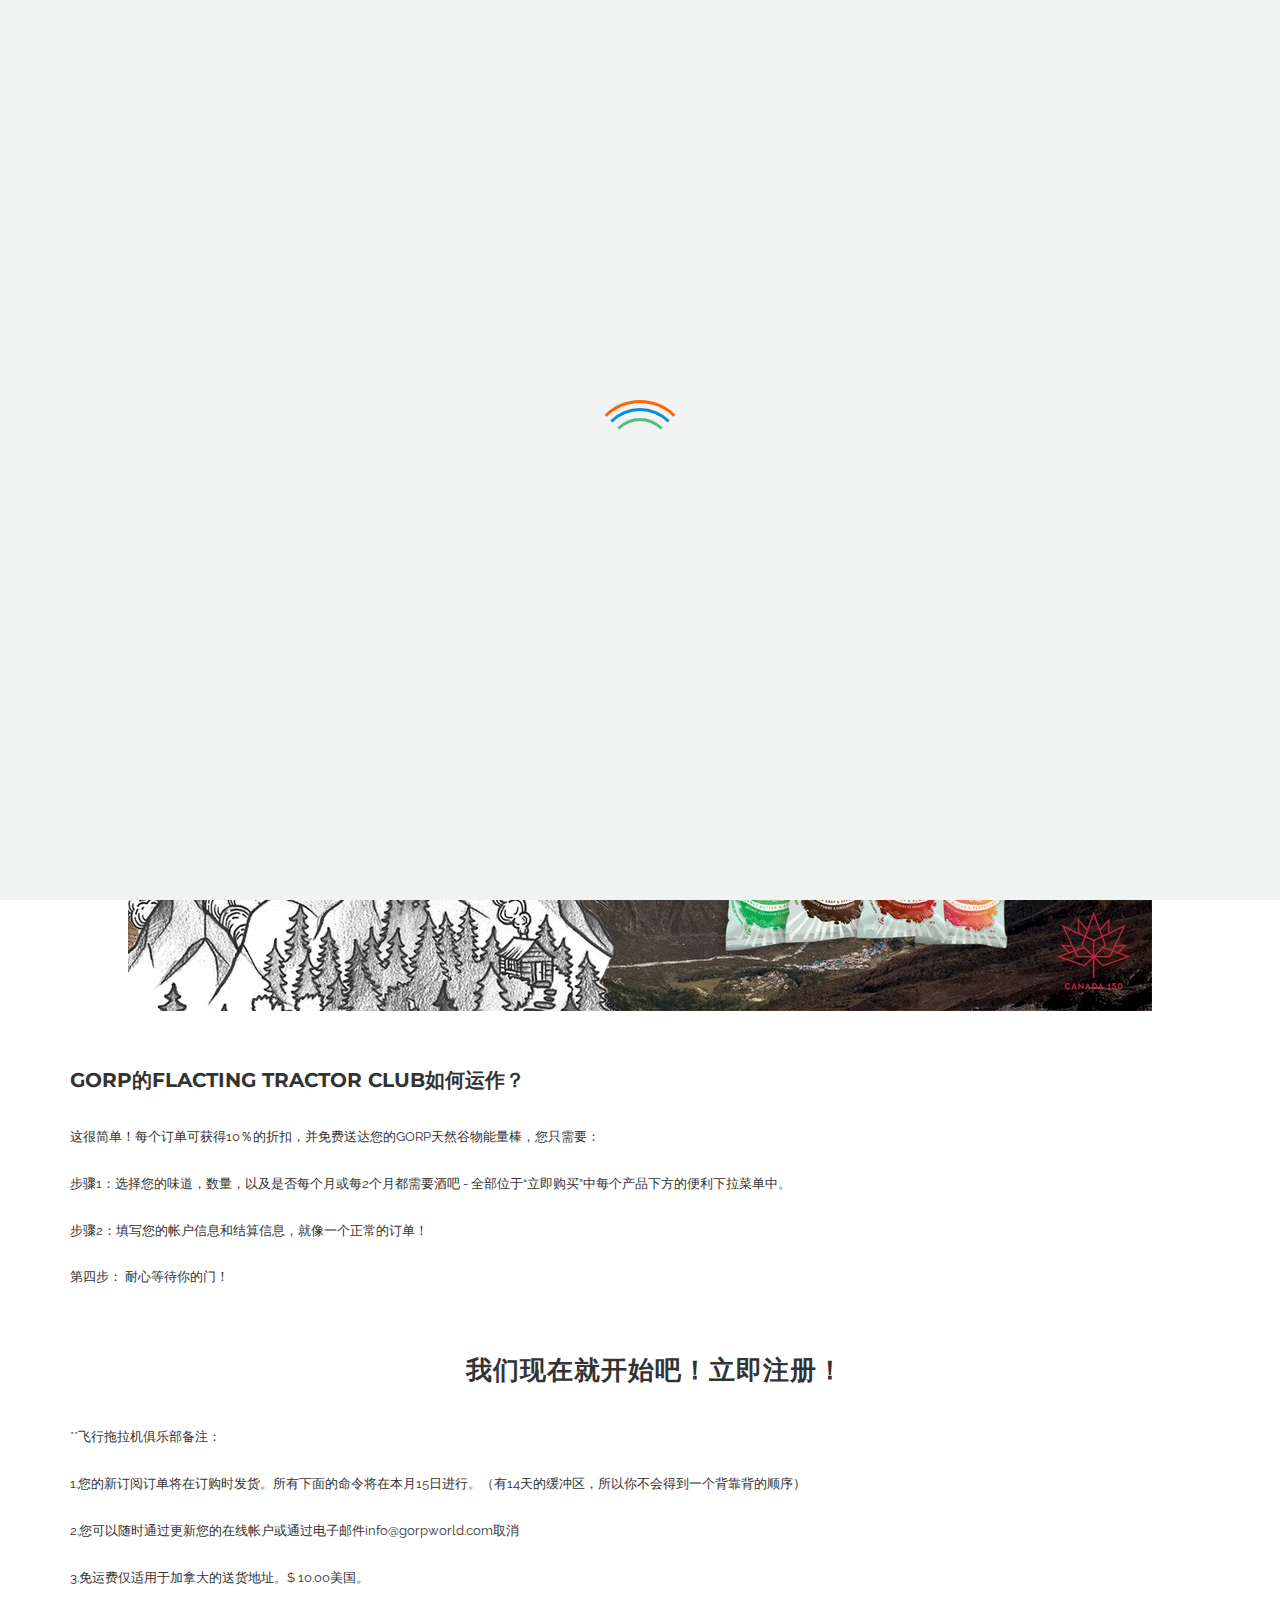
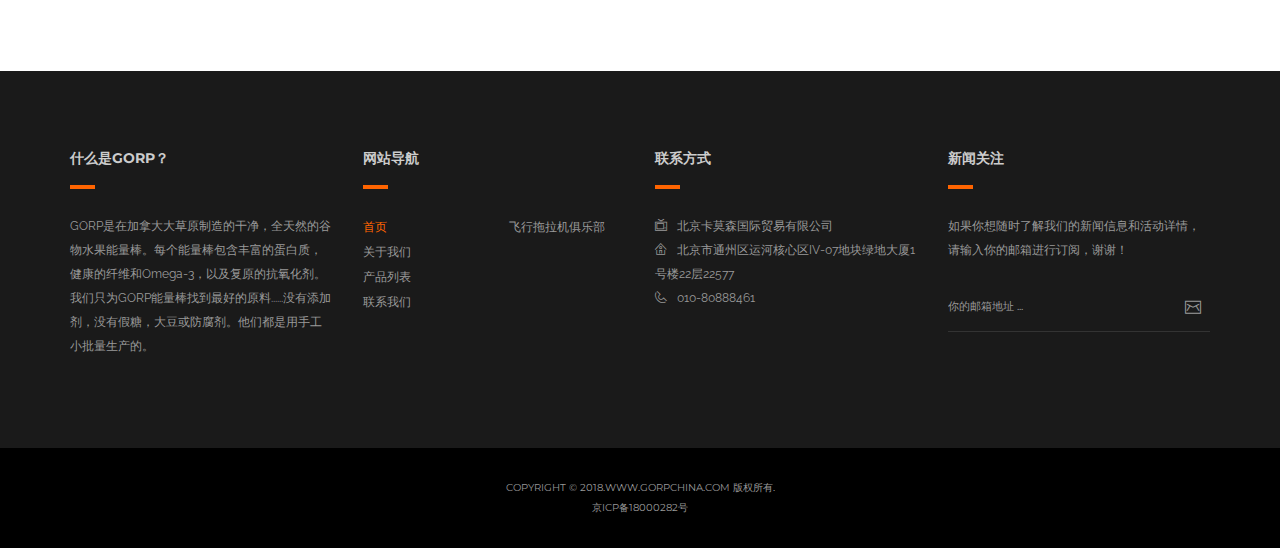
<file: flying-tractor-club.html>
﻿<!DOCTYPE html>
<html lang="en">
    <head>
        <title>欢迎加入飞行拖拉机俱乐部|GORP天然水果谷物能量棒</title>
        <meta charset="UTF-8">
        <meta name="viewport" content="width=device-width, initial-scale=1.0, maximum-scale=1.0, user-scalable=no">

        <!-- Styles -->
        <link rel="stylesheet" type="text/css" href="http://www.jq22.com/jquery/font-awesome.4.6.0.css">
        <link href='https://fonts.googleapis.com/css?family=Montserrat:400,700' rel='stylesheet' type='text/css'>
        <link href='https://fonts.googleapis.com/css?family=Playfair+Display:400,400italic,700,700italic' rel='stylesheet' type='text/css'>
        <link href='https://fonts.googleapis.com/css?family=Raleway:400,700,300' rel='stylesheet' type='text/css'>
        <link href="fonts/Stroke-Gap-Icons-Webfont/style.css" rel="stylesheet" type="text/css" />

        <!-- components -->
        <link href="vendor/bootstrap/dist/css/bootstrap.min.css" rel="stylesheet" type="text/css" />
        <link href="vendor/owl-carousel/owl-carousel/owl.carousel.css" rel="stylesheet" type="text/css" /> 
        <link href="vendor/slider-pro/dist/css/slider-pro.min.css" rel="stylesheet" type="text/css" /> 
        <link href="vendor/slick-carousel/slick/slick.css" rel="stylesheet" type="text/css" /> 
        <link href="vendor/animate.css/animate.min.css" rel="stylesheet" type="text/css" /> 
        <link href="vendor/fancybox/source/jquery.fancybox.css" rel="stylesheet" type="text/css" /> 
		<link rel="shortcut icon" type="image/x-icon" href="img/icon/favicon.png">

        <link href="css/main.css" rel="stylesheet" type="text/css" />

    </head>
    <body data-scrolling-animations="true">

        <div id="page-preloader"><span class="spinner"></span></div>

        <!-- ========================== -->
        <!-- Navigation -->
        <!-- ========================== -->
        <header class="header scrolling-header">
            <nav id="nav" class="navbar navbar-default navbar-fixed-top" role="navigation">
                <div class="container relative-nav-container">
                    <a class="toggle-button visible-xs-block" data-toggle="collapse" data-target="#navbar-collapse">
                        <i class="fa fa-navicon"></i>
                    </a>
                    <a class="navbar-brand scroll" href="index.html">
                        <img style="height: 150%" class="normal-logo hidden-xs" src="img/zh_logo.png" alt="logo" />
                        <img class="scroll-logo hidden-xs" src="img/logo.png" alt="logo" />
                        <img class="scroll-logo visible-xs-block width100" src="img/logo.png" alt="logo" />
                    </a>
                    <ul class="nav navbar-nav navbar-right nav-icons wrap-user-control">
                        <li>
                            <a id="search-open" href="#fakelink"><i class="fa fa-search"></i></a>
                        </li>
                        <li class="open-signup">
                            <a href="#fakelink"><i class="fa fa-user"></i></a>
                        </li>
                    </ul>
                    <div class="navbar-collapse collapse floated" id="navbar-collapse">
                        <ul class="nav navbar-nav navbar-with-inside clearfix navbar-right with-border"> 
                            <li><a href="index.html">主页</a></li>
                            <li><a href="clean-energy-bars.html">产品</a></li>
							<li><a href="about-us.html">关于</a></li>
                            <li><a href="contact.html">联系我们</a></li>
                        </ul>
                    </div>
                </div>
                <div class="navbar-search ">
                    <div class="container">
                        <form>
                            <div class="input-group">
                                <input type="text" placeholder="输入你想搜索的关键字..." class="form-control" autocomplete="off">
                                <span class="input-group-btn">
                                    <button type="reset" class="btn search-close" id="search-close">
                                        <i class="fa fa-close"></i>
                                    </button>
                                </span>
                            </div>
                        </form>
                    </div>
                </div>
            </nav>
        </header><!--./navigation -->

        <!-- ========================== -->
        <!-- ABOUT - HEADER -->
        <!-- ========================== -->
        <section class="top-header about-header with-bottom-effect transparent-effect dark">
            <div class="bottom-effect"></div>
            <div class="header-container">	
                <div class="header-title wow fadeInUp"> 
                    <div class="header-icon"><span class="icon icon-Wheelbarrow"></span></div>
                    <div class="title">欢迎加入飞行拖拉机俱乐部</div>
                    <em>WELCOME JION THE FLACTING TRACTOR CLUB</em>
                </div>
            </div><!--container-->
        </section>  

        <!-- ========================== -->
        <!-- HOME - LAPTOPS -->
        <!-- ========================== -->
        <section class="laptops-section">
            <div class="container">
                <div class="laptops text-center wow fadeInUp" data-wow-duration="1s">
                    <img src="img/demo/FlyingTractorClub.jpg" alt="" class="img-responsive" />
                </div>
            </div>
			<div class="container">
				<div class="form-heading">
					<h4>GORP的FLACTING TRACTOR CLUB如何运作？</h4>
					<p>
                       这很简单！每个订单可获得10％的折扣，并免费送达您的GORP天然谷物能量棒，您只需要：
                    </p>
					<p>
                       步骤1：选择您的味道，数量，以及是否每个月或每2个月都需要酒吧 - 全部位于“立即购买”中每个产品下方的便利下拉菜单中。
                    </p>
					<p>
                       步骤2：填写您的帐户信息和结算信息，就像一个正常的订单！
                    </p>
					<p>
                       第四步：  耐心等待你的门！
                    </p>
					<div class="container">
						<div class="section-heading">
							<h4 class="section-title">我们现在就开始吧！立即注册！</h4>
						</div>
					</div>
					<p>
                       **飞行拖拉机俱乐部备注：
                    </p>
					<p>
                       1.您的新订阅订单将在订购时发货。所有下面的命令将在本月15日进行。（有14天的缓冲区，所以你不会得到一个背靠背的顺序）
                    </p>
					<p>
                      2.您可以随时通过更新您的在线帐户或通过电子邮件info@gorpworld.com取消
                    </p>
					<p>
                       3.免运费仅适用于加拿大的送货地址。$ 10.00美国。
                    </p>
				</div>
            </div>
        </section>
        <!-- ========================== -->
        <!-- FOOTER -->
        <!-- ========================== -->
        <footer>
            <section class="footer-section">
                <div class="container">
                    <div class="row">
                        <div class="col-md-3 col-sm-3">
                            <h5>什么是GORP？</h5>
                            <p>GORP是在加拿大大草原制造的干净，全天然的谷物水果能量棒。每个能量棒包含丰富的蛋白质，健康的纤维和Omega-3，以及复原的抗氧化剂。我们只为GORP能量棒找到最好的原料......没有添加剂，没有假糖，大豆或防腐剂。他们都是用手工小批量生产的。</p>
                        </div>
                        <div class="col-md-3 col-sm-3">
                            <h5>网站导航</h5>
                            <div class="row">
                                <div class="col-md-6">
                                    <ul class="footer-nav">
										<li class="active"><a href="index.html">首页</a></li>
                                        <li><a href="about-us.html">关于我们</a></li>
                                        <li><a href="clean-energy-bars.html">产品列表</a></li>
                                        <li><a href="contact.html">联系我们</a></li>
                                    </ul>
                                </div>
                                <div class="col-md-6">
                                    <ul class="footer-nav">
                                        <li><a href="flying-tractor-club.html">飞行拖拉机俱乐部</a></li>
                                        <!-- <li><a href="#6">企业文化</a></li>
                                        <li><a href="#7">疑问解答</a></li> -->
                                    </ul>
                                </div>
                            </div>
                        </div>
                        <div class="col-md-3 col-sm-3">
                            <h5>联系方式</h5>
                            <ul class="contacts-list">
								<li>
                                    <p><i class="icon icon-TV"></i>北京卡莫森国际贸易有限公司</p>
                                </li>
                                <li>
                                    <p><i class="icon icon-House"></i>北京市通州区运河核心区IV-07地块绿地大厦1号楼22层22577</p>
                                </li>
                                <li>
                                    <p><i class="icon icon-Phone2"></i>010-80888461</p>
                                </li>
                                <!--<li>
                                    <p><i class="icon icon-Mail"></i><a href="mailto:support@oscend.com">support@oscend.com</a> </p>

                                </li>-->
                            </ul>
                        </div>
                        <div class="col-md-3 col-sm-3">
                            <h5>新闻关注</h5>
                            <p>
                                如果你想随时了解我们的新闻信息和活动详情，请输入你的邮箱进行订阅，谢谢！
                            </p>
                            <div class="form-group has-feedback">
                                <input type="email" class="form-control " placeholder="你的邮箱地址 ...">
                                <i class="icon icon-Mail form-control-feedback"></i>
                            </div>
                        </div>
                    </div>
                </div>
            </section>

            <section class="copyright-section">
                <p>Copyright &copy; 2018.www.gorpchina.com 版权所有.</p>
				<a href="http://www.miitbeian.gov.cn/state/outPortal/loginPortal.action" target="_blank" class="slide slide-ct"><p>京ICP备18000282号</p></a>
            </section>
        </footer>



        <!-- Scripts -->

        <!-- components -->
        <script src="http://www.jq22.com/jquery/jquery-1.10.2.js"></script>
        <script src="vendor/jquery-ui/jquery-ui.min.js" type="text/javascript"></script>
        <script src="vendor/bootstrap/dist/js/bootstrap.min.js" type="text/javascript"></script>
        <script src="vendor/owl-carousel/owl-carousel/owl.carousel.min.js" type="text/javascript"></script>
        <script src="vendor/waypoints/lib/jquery.waypoints.min.js" type="text/javascript"></script>
        <script src="vendor/slider-pro/dist/js/jquery.sliderPro.min.js" type="text/javascript"></script>
        <script src="vendor/slick-carousel/slick/slick.min.js" type="text/javascript"></script>
        <script src="vendor/jquery.mb.ytplayer/dist/jquery.mb.YTPlayer.min.js" type="text/javascript"></script>
        <script src="vendor/wow/dist/wow.min.js" type="text/javascript"></script>
        <script src="vendor/fancybox/source/jquery.fancybox.pack.js" type="text/javascript"></script>
        <script src="js/modernizr.js" type="text/javascript"></script>

        <!-- custom scripts -->
        <script src="js/contact.js" type="text/javascript"></script>
        <script src="js/custom.js" type="text/javascript"></script>
        <!--<script src="js/map.js" type="text/javascript"></script>-->

    </body>
</html>
</file>
<file: fonts/Stroke-Gap-Icons-Webfont/style.css>
@font-face {
	font-family: 'Stroke-Gap-Icons';
	src: url('fonts/Stroke-Gap-Icons.eot');
}
@font-face {
	font-family: 'Stroke-Gap-Icons';
	src: url([data-uri]) format('truetype'),
		 url([data-uri]) format('woff');
	font-weight: normal;
	font-style: normal;
}

.icon {
	font-family: 'Stroke-Gap-Icons';
	speak: none;
	font-style: normal;
	font-weight: normal;
	font-variant: normal;
	text-transform: none;
	line-height: 1;

	/* Better Font Rendering =========== */
	-webkit-font-smoothing: antialiased;
	-moz-osx-font-smoothing: grayscale;
}

.icon-WorldWide:before {
	content: "\e600";
}
.icon-WorldGlobe:before {
	content: "\e601";
}
.icon-Underpants:before {
	content: "\e602";
}
.icon-Tshirt:before {
	content: "\e603";
}
.icon-Trousers:before {
	content: "\e604";
}
.icon-Tie:before {
	content: "\e605";
}
.icon-TennisBall:before {
	content: "\e606";
}
.icon-Telesocpe:before {
	content: "\e607";
}
.icon-Stop:before {
	content: "\e608";
}
.icon-Starship:before {
	content: "\e609";
}
.icon-Starship2:before {
	content: "\e60a";
}
.icon-Speaker:before {
	content: "\e60b";
}
.icon-Speaker2:before {
	content: "\e60c";
}
.icon-Soccer:before {
	content: "\e60d";
}
.icon-Snikers:before {
	content: "\e60e";
}
.icon-Scisors:before {
	content: "\e60f";
}
.icon-Puzzle:before {
	content: "\e610";
}
.icon-Printer:before {
	content: "\e611";
}
.icon-Pool:before {
	content: "\e612";
}
.icon-Podium:before {
	content: "\e613";
}
.icon-Play:before {
	content: "\e614";
}
.icon-Planet:before {
	content: "\e615";
}
.icon-Pause:before {
	content: "\e616";
}
.icon-Next:before {
	content: "\e617";
}
.icon-MusicNote2:before {
	content: "\e618";
}
.icon-MusicNote:before {
	content: "\e619";
}
.icon-MusicMixer:before {
	content: "\e61a";
}
.icon-Microphone:before {
	content: "\e61b";
}
.icon-Medal:before {
	content: "\e61c";
}
.icon-ManFigure:before {
	content: "\e61d";
}
.icon-Magnet:before {
	content: "\e61e";
}
.icon-Like:before {
	content: "\e61f";
}
.icon-Hanger:before {
	content: "\e620";
}
.icon-Handicap:before {
	content: "\e621";
}
.icon-Forward:before {
	content: "\e622";
}
.icon-Footbal:before {
	content: "\e623";
}
.icon-Flag:before {
	content: "\e624";
}
.icon-FemaleFigure:before {
	content: "\e625";
}
.icon-Dislike:before {
	content: "\e626";
}
.icon-DiamondRing:before {
	content: "\e627";
}
.icon-Cup:before {
	content: "\e628";
}
.icon-Crown:before {
	content: "\e629";
}
.icon-Column:before {
	content: "\e62a";
}
.icon-Click:before {
	content: "\e62b";
}
.icon-Cassette:before {
	content: "\e62c";
}
.icon-Bomb:before {
	content: "\e62d";
}
.icon-BatteryLow:before {
	content: "\e62e";
}
.icon-BatteryFull:before {
	content: "\e62f";
}
.icon-Bascketball:before {
	content: "\e630";
}
.icon-Astronaut:before {
	content: "\e631";
}
.icon-WineGlass:before {
	content: "\e632";
}
.icon-Water:before {
	content: "\e633";
}
.icon-Wallet:before {
	content: "\e634";
}
.icon-Umbrella:before {
	content: "\e635";
}
.icon-TV:before {
	content: "\e636";
}
.icon-TeaMug:before {
	content: "\e637";
}
.icon-Tablet:before {
	content: "\e638";
}
.icon-Soda:before {
	content: "\e639";
}
.icon-SodaCan:before {
	content: "\e63a";
}
.icon-SimCard:before {
	content: "\e63b";
}
.icon-Signal:before {
	content: "\e63c";
}
.icon-Shaker:before {
	content: "\e63d";
}
.icon-Radio:before {
	content: "\e63e";
}
.icon-Pizza:before {
	content: "\e63f";
}
.icon-Phone:before {
	content: "\e640";
}
.icon-Notebook:before {
	content: "\e641";
}
.icon-Mug:before {
	content: "\e642";
}
.icon-Mastercard:before {
	content: "\e643";
}
.icon-Ipod:before {
	content: "\e644";
}
.icon-Info:before {
	content: "\e645";
}
.icon-Icecream2:before {
	content: "\e646";
}
.icon-Icecream1:before {
	content: "\e647";
}
.icon-Hourglass:before {
	content: "\e648";
}
.icon-Help:before {
	content: "\e649";
}
.icon-Goto:before {
	content: "\e64a";
}
.icon-Glasses:before {
	content: "\e64b";
}
.icon-Gameboy:before {
	content: "\e64c";
}
.icon-ForkandKnife:before {
	content: "\e64d";
}
.icon-Export:before {
	content: "\e64e";
}
.icon-Exit:before {
	content: "\e64f";
}
.icon-Espresso:before {
	content: "\e650";
}
.icon-Drop:before {
	content: "\e651";
}
.icon-Download:before {
	content: "\e652";
}
.icon-Dollars:before {
	content: "\e653";
}
.icon-Dollar:before {
	content: "\e654";
}
.icon-DesktopMonitor:before {
	content: "\e655";
}
.icon-Corkscrew:before {
	content: "\e656";
}
.icon-CoffeeToGo:before {
	content: "\e657";
}
.icon-Chart:before {
	content: "\e658";
}
.icon-ChartUp:before {
	content: "\e659";
}
.icon-ChartDown:before {
	content: "\e65a";
}
.icon-Calculator:before {
	content: "\e65b";
}
.icon-Bread:before {
	content: "\e65c";
}
.icon-Bourbon:before {
	content: "\e65d";
}
.icon-BottleofWIne:before {
	content: "\e65e";
}
.icon-Bag:before {
	content: "\e65f";
}
.icon-Arrow:before {
	content: "\e660";
}
.icon-Antenna2:before {
	content: "\e661";
}
.icon-Antenna1:before {
	content: "\e662";
}
.icon-Anchor:before {
	content: "\e663";
}
.icon-Wheelbarrow:before {
	content: "\e664";
}
.icon-Webcam:before {
	content: "\e665";
}
.icon-Unlinked:before {
	content: "\e666";
}
.icon-Truck:before {
	content: "\e667";
}
.icon-Timer:before {
	content: "\e668";
}
.icon-Time:before {
	content: "\e669";
}
.icon-StorageBox:before {
	content: "\e66a";
}
.icon-Star:before {
	content: "\e66b";
}
.icon-ShoppingCart:before {
	content: "\e66c";
}
.icon-Shield:before {
	content: "\e66d";
}
.icon-Seringe:before {
	content: "\e66e";
}
.icon-Pulse:before {
	content: "\e66f";
}
.icon-Plaster:before {
	content: "\e670";
}
.icon-Plaine:before {
	content: "\e671";
}
.icon-Pill:before {
	content: "\e672";
}
.icon-PicnicBasket:before {
	content: "\e673";
}
.icon-Phone2:before {
	content: "\e674";
}
.icon-Pencil:before {
	content: "\e675";
}
.icon-Pen:before {
	content: "\e676";
}
.icon-PaperClip:before {
	content: "\e677";
}
.icon-On-Off:before {
	content: "\e678";
}
.icon-Mouse:before {
	content: "\e679";
}
.icon-Megaphone:before {
	content: "\e67a";
}
.icon-Linked:before {
	content: "\e67b";
}
.icon-Keyboard:before {
	content: "\e67c";
}
.icon-House:before {
	content: "\e67d";
}
.icon-Heart:before {
	content: "\e67e";
}
.icon-Headset:before {
	content: "\e67f";
}
.icon-FullShoppingCart:before {
	content: "\e680";
}
.icon-FullScreen:before {
	content: "\e681";
}
.icon-Folder:before {
	content: "\e682";
}
.icon-Floppy:before {
	content: "\e683";
}
.icon-Files:before {
	content: "\e684";
}
.icon-File:before {
	content: "\e685";
}
.icon-FileBox:before {
	content: "\e686";
}
.icon-ExitFullScreen:before {
	content: "\e687";
}
.icon-EmptyBox:before {
	content: "\e688";
}
.icon-Delete:before {
	content: "\e689";
}
.icon-Controller:before {
	content: "\e68a";
}
.icon-Compass:before {
	content: "\e68b";
}
.icon-CompassTool:before {
	content: "\e68c";
}
.icon-ClipboardText:before {
	content: "\e68d";
}
.icon-ClipboardChart:before {
	content: "\e68e";
}
.icon-ChemicalGlass:before {
	content: "\e68f";
}
.icon-CD:before {
	content: "\e690";
}
.icon-Carioca:before {
	content: "\e691";
}
.icon-Car:before {
	content: "\e692";
}
.icon-Book:before {
	content: "\e693";
}
.icon-BigTruck:before {
	content: "\e694";
}
.icon-Bicycle:before {
	content: "\e695";
}
.icon-Wrench:before {
	content: "\e696";
}
.icon-Web:before {
	content: "\e697";
}
.icon-Watch:before {
	content: "\e698";
}
.icon-Volume:before {
	content: "\e699";
}
.icon-Video:before {
	content: "\e69a";
}
.icon-Users:before {
	content: "\e69b";
}
.icon-User:before {
	content: "\e69c";
}
.icon-UploadCLoud:before {
	content: "\e69d";
}
.icon-Typing:before {
	content: "\e69e";
}
.icon-Tools:before {
	content: "\e69f";
}
.icon-Tag:before {
	content: "\e6a0";
}
.icon-Speedometter:before {
	content: "\e6a1";
}
.icon-Share:before {
	content: "\e6a2";
}
.icon-Settings:before {
	content: "\e6a3";
}
.icon-Search:before {
	content: "\e6a4";
}
.icon-Screwdriver:before {
	content: "\e6a5";
}
.icon-Rolodex:before {
	content: "\e6a6";
}
.icon-Ringer:before {
	content: "\e6a7";
}
.icon-Resume:before {
	content: "\e6a8";
}
.icon-Restart:before {
	content: "\e6a9";
}
.icon-PowerOff:before {
	content: "\e6aa";
}
.icon-Pointer:before {
	content: "\e6ab";
}
.icon-Picture:before {
	content: "\e6ac";
}
.icon-OpenedLock:before {
	content: "\e6ad";
}
.icon-Notes:before {
	content: "\e6ae";
}
.icon-Mute:before {
	content: "\e6af";
}
.icon-Movie:before {
	content: "\e6b0";
}
.icon-Microphone2:before {
	content: "\e6b1";
}
.icon-Message:before {
	content: "\e6b2";
}
.icon-MessageRight:before {
	content: "\e6b3";
}
.icon-MessageLeft:before {
	content: "\e6b4";
}
.icon-Menu:before {
	content: "\e6b5";
}
.icon-Media:before {
	content: "\e6b6";
}
.icon-Mail:before {
	content: "\e6b7";
}
.icon-List:before {
	content: "\e6b8";
}
.icon-Layers:before {
	content: "\e6b9";
}
.icon-Key:before {
	content: "\e6ba";
}
.icon-Imbox:before {
	content: "\e6bb";
}
.icon-Eye:before {
	content: "\e6bc";
}
.icon-Edit:before {
	content: "\e6bd";
}
.icon-DSLRCamera:before {
	content: "\e6be";
}
.icon-DownloadCloud:before {
	content: "\e6bf";
}
.icon-CompactCamera:before {
	content: "\e6c0";
}
.icon-Cloud:before {
	content: "\e6c1";
}
.icon-ClosedLock:before {
	content: "\e6c2";
}
.icon-Chart2:before {
	content: "\e6c3";
}
.icon-Bulb:before {
	content: "\e6c4";
}
.icon-Briefcase:before {
	content: "\e6c5";
}
.icon-Blog:before {
	content: "\e6c6";
}
.icon-Agenda:before {
	content: "\e6c7";
}
</file>
<file: css/main.css>
/*------------------------------------------------------------------
Project:	 OSCEND
Version: 	1.0
Assigned to:	Alximicus
Primary use:	OSCEND
-------------------------------------------------------------------*/
/*************************/
/***** BASE STYLES *******/
/*************************/
html, body, div, span, applet, object, iframe, h1, h2, h3, h4, h5, h6, p, blockquote, pre, a, abbr, acronym, address, big, cite, code, del, dfn, em, img, ins, kbd, q, s, samp, small, strike, strong, sub, sup, tt, var, b, u, i, center, dl, dt, dd, ol, ul, li, fieldset, form, label, legend, table, caption, tbody, tfoot, thead, tr, th, td, article, aside, canvas, details, embed, figure, figcaption, footer, header, hgroup, menu, nav, output, ruby, section, summary, time, mark, audio, video { margin: 0; padding: 0; border: 0; font: inherit; font-size: 100%; vertical-align: baseline; }

html { line-height: 1; }

ol, ul { list-style: none; }

table { border-collapse: collapse; border-spacing: 0; }

caption, th, td { text-align: left; font-weight: normal; vertical-align: middle; }

q, blockquote { quotes: none; }
q:before, q:after, blockquote:before, blockquote:after { content: ""; content: none; }

a img { border: none; }

article, aside, details, figcaption, figure, footer, header, hgroup, menu, nav, section, summary { display: block; }

/****************/
/**** COLORS ****/
/****************/
/*.blue-theme { $orange: #088cdc;
}*/
body { font-size: 16px; font-family: 'Montserrat', sans-serif; /*padding-bottom: 500px;*/ }

* { outline: none !important; }

/* font-family: 'Playfair Display', serif; font-style: italic;
*/
.vcenter { display: inline-block; vertical-align: middle; float: none; }

.img-responsive { display: inline-block; vertical-align: middle; }

.vtop { display: inline-block; vertical-align: top; float: none; }

.no-margin { margin: 0 !important; }

.row.no-gutter { margin-left: 0; margin-right: 0; }

.row.no-gutter [class*='col-']:not(:first-child), .row.no-gutter [class*='col-']:not(:last-child) { padding-left: 0; padding-right: 0; }

.relative { position: relative; }

.text-white { color: #fff; }

.invertX { -moz-transform: scaleX(-1); -o-transform: scaleX(-1); -webkit-transform: scaleX(-1); transform: scaleX(-1); filter: FlipH; -ms-filter: "FlipH"; }

em { font-family: Arial,"PingFang SC","Hiragino Sans GB",STHeiti,"Microsoft YaHei","WenQuanYi Micro Hei",sans-serif; color: #999999; font-size: 13px; }

p { font-size: 13px; color: #333; line-height: 2; font-family: 'Raleway', sans-serif; margin: 0 0 1.6em; }
p.large { font-size: 14px; }

h3 { font-size: 24px; font-weight: bold; color: #333333; margin-bottom: 10px; text-transform: uppercase; }

h4 { font-size: 20px; font-weight: bold; margin-bottom: 30px; margin-top: 15px; line-height: 28px; }

h5 { color: #333333; font-size: 14px; text-transform: uppercase; margin-bottom: 25px; font-weight: bold; position: relative; }
h5.italic-title { font-size: 16px; color: #999999; margin-bottom: 10px; font-weight: normal; text-transform: none; font-family: 'Playfair Display', serif; font-style: italic; }
h5.italic-title:after { display: none; }
h5:after { content: ""; display: block; margin-top: 20px; width: 25px; height: 4px; background: #ff6400; }

ul.marker-list { margin-bottom: 15px; }
ul.marker-list li { color: #666666; font-size: 14px; font-family: Raleway, serif; line-height: 24px; padding: 3px 0; font-weight: 500; }
ul.marker-list li:before { content: "\f00c"; font-family: FontAwesome; font-size: 12px; display: inline-block; vertical-align: middle; margin-right: 15px; color: #ff6400; }

a[href^="http://maps.google.com/maps"] { display: none !important; }

a[href^="https://maps.google.com/maps"] { display: none !important; }

.gmnoprint a, .gmnoprint span, .gm-style-cc { display: none; }

.gmnoprint div { background: none !important; }

.btn { -webkit-transition: all 0.3s ease-out; -moz-transition: all 0.3s ease-out; -o-transition: all 0.3s ease-out; transition: all 0.3s ease-out; font-size: 12px; text-transform: uppercase; padding: 15px 25px; line-height: 20px; }
.btn.btn-primary { background: #ff6400; border: 1px solid #ff6400; color: #fff; }
.btn.btn-primary:hover, .btn.btn-primary:focus, .btn.btn-primary:active:focus { background: #cc5000; border-color: #cc5000; }
.btn.btn-primary-warning { border-radius: 0; background: #fff; color: #666; border: 1px solid #eee; }
.btn.btn-primary-warning:hover { background: #ff6400; color: #fff; border-color: #ff6400; }
.btn.btn-info { background: rgba(255, 255, 255, 0.2); border: 1px solid rgba(255, 255, 255, 0.4); color: #fff; }
.btn.btn-info:hover, .btn.btn-info:focus, .btn.btn-info:active:focus { /*color: #7f858f;*/ background: rgba(255, 255, 255, 0.3); border: 1px solid #fff; }

textarea { max-width: 100%; }

.form-control { background: none; box-shadow: none !important; outline: none; border: none; border-bottom: 1px solid #dddddd; border-radius: 0; border-radius: none; font-size: 12px; padding-left: 0; height: 50px; font-size: 11px; color: #999; }
.form-control:focus, .form-control:active { border-color: #dddddd; }

.form-control-feedback { top: 8px; }

.navbar-brand { line-height: 70px; padding: 0; }

.navbar-brand > img { display: inline-block;  height: 100%; }

/************************/
/*        LAYOUT        */
/******** HEADER *********/
/*****************/
/***** HEADER ****/
/*****************/
body.fixed-header .scrolling-header .navbar { /* background: rgba(255, 255, 255, 0.9); padding-top: 15px; padding-bottom: 15px;*/
	background: #212121;
    padding-top: 15px;
    padding-bottom: 15px;
    opacity: 0.8;
 }
body.fixed-header .scrolling-header .navbar .navbar-nav li a { color: #fff; }
body.fixed-header .scrolling-header .navbar .normal-logo { display: none; }
body.fixed-header .scrolling-header .navbar .scroll-logo { display: inline-block; }
body.fixed-header .scrolling-header .navbar .navbar-search .input-group .form-control { height: 80px; color: #7f858f; }
body.fixed-header .scrolling-header .navbar .navbar-search .input-group .search-close { color: #7f858f; }

.header.search-open .navbar .relative-nav-container { opacity: 0; }
.header.search-open .navbar .navbar-search { opacity: 1; visibility: visible; }
.header .navbar { padding-top: 35px; padding-bottom: 35px; margin-bottom: 0; background: none; border: none; -webkit-transition: all 0.3s ease-out; -moz-transition: all 0.3s ease-out; -o-transition: all 0.3s ease-out; transition: all 0.3s ease-out; }
.header .navbar .relative-nav-container { -webkit-transition: all 0.3s ease-out; -moz-transition: all 0.3s ease-out; -o-transition: all 0.3s ease-out; transition: all 0.3s ease-out; }
.header .navbar .toggle-button { line-height: 40px; color: #999; cursor: pointer; }
.header .navbar .navbar-search { -webkit-transition: all 0.3s ease-out; -moz-transition: all 0.3s ease-out; -o-transition: all 0.3s ease-out; transition: all 0.3s ease-out; opacity: 0; visibility: hidden; position: absolute; top: 0; left: 0; right: 0; bottom: 0; width: 100%; border-bottom: 1px solid rgba(255, 255, 255, 0.13); }
.header .navbar .navbar-search .input-group .form-control { -webkit-transition: all 0.3s ease-out; -moz-transition: all 0.3s ease-out; -o-transition: all 0.3s ease-out; transition: all 0.3s ease-out; height: 120px; border: none; color: white; font-size: 30px; font-family: "Raleway", sans-serif; font-weight: normal; }
.header .navbar .navbar-search .input-group .search-close { background: none; border: none; color: #fff; }
.header .navbar .scroll-logo { display: none; }
.header .navbar .navbar-nav > li.active { background: none; border: none; }
.header .navbar .navbar-nav > li.active > a { background: none; border: none; border-bottom: 1px solid #ff6400; }
.header .navbar .navbar-nav > li > a { font-size: 13px; text-transform: uppercase; color: #fff; border-bottom: 1px solid transparent; -webkit-transition: color 0.3s ease-out; -moz-transition: color 0.3s ease-out; -o-transition: color 0.3s ease-out; transition: color 0.3s ease-out; }
.header .navbar .navbar-nav > li > a:hover { color: #fff; border-bottom: 1px solid #ff6400; }
.header .navbar .navbar-nav > li > a.active { color: #fff; border-bottom: 1px solid #ff6400; }
.header .navbar .navbar-nav.wrap-user-control { margin-left: 15px; }
.header .navbar .navbar-nav.wrap-user-control li { color: #ff6400; }
.header .navbar .navbar-nav.wrap-user-control li a { color: #ff6400; padding-left: 10px; padding-right: 10px; border: none; }

.navbar-with-inside > li:hover .wrap-inside-nav { display: block; }

body.fixed-header .scrolling-header .navbar .wrap-inside-nav { /*top: 64px;*/ }

.wrap-inside-nav { position: absolute; left: 0; top: 50px; display: none; min-width: 220px; text-align: left; border-top: 2px solid #ff6400; background: #1a1a1a; -webkit-transition: all 0.3s ease-out; -moz-transition: all 0.3s ease-out; -o-transition: all 0.3s ease-out; transition: all 0.3s ease-out; }
.wrap-inside-nav .inside-col { padding: 30px 0; }
.wrap-inside-nav .inside-col .inside-nav:after, .wrap-inside-nav .inside-col .inside-nav:before { display: table; clear: both; height: 0; content: ''; }
.wrap-inside-nav .inside-col .inside-nav li { line-height: 45px; min-height: 45px; }
.wrap-inside-nav .inside-col .inside-nav li a { display: block; padding-left: 20px; color: #7e848e !important; font-size: 14px; text-decoration: none; }
.wrap-inside-nav .inside-col .inside-nav li a:active, .wrap-inside-nav .inside-col .inside-nav li a:focus { display: block; padding-left: 20px; color: #ff6400 !important; }
.wrap-inside-nav .inside-col .inside-nav li a:hover, .wrap-inside-nav .inside-col .inside-nav li a:active:hover, .wrap-inside-nav .inside-col .inside-nav li a:visited:hover, .wrap-inside-nav .inside-col .inside-nav li a:focus:hover { color: #ff6400 !important; background-color: #26282d; }

/******** FOOTER *********/
/******************************/
/**** BUY SECTION ****/
/******************************/
.buy-section { background: #ff6400; padding: 80px 0; }
.buy-section.buy-text-section .section-text { padding-left: 0; }
.buy-section.buy-text-section .buy-text .top-text { margin-bottom: 30px; font-size: 14px; }
.buy-section.buy-text-section .buy-text .bottom-text { font-family: Raleway, sans-serif; font-size: 14px; font-style: normal; max-width: 780px; margin: 0 auto 50px; line-height: 2; color: #ffe6dd; }
.buy-section.buy-text-section .buy-text em { color: #ffe6dd; }
.buy-section .section-text { padding-left: 60px; position: relative; min-height: 46px; }
.buy-section .section-text .like { margin: 0; position: absolute; left: 0; }
.buy-section .section-text .like .icon { font-size: 46px; color: #fff; }
.buy-section .buy-text .top-text { text-transform: uppercase; font-size: 22px; color: #fff; }
.buy-section .buy-text .bottom-text { font-size: 18px; color: #ffe6dd; font-family: 'Playfair Display', serif; font-style: italic; }

/******************************/
/**** SOCIAL SECTION ****/
/******************************/
.social-section { padding: 50px 0; background: url(../img/sections/section-2.jpg) center no-repeat; background-size: cover; text-align: center; }
.social-section.orange-social-section { position: relative; }
.social-section.orange-social-section:after { content: ""; position: absolute; top: 0; left: 0; bottom: 0; right: 0; display: block; background: #ff6400; opacity: 0.95; }
.social-section.orange-social-section .tt { color: #fff; }
.social-section.orange-social-section .list-socials li a { border-color: #fff; color: #fff; }
.social-section .tt { color: #999999; font-size: 16px; font-family: 'Playfair Display', serif; font-style: italic; }
.social-section .list-socials { padding: 15px 0 3px; }
.social-section .list-socials li { display: inline-block; }
.social-section .list-socials li a { display: block; line-height: 48px; text-align: center; width: 48px; height: 48px; -webkit-transition: all 0.5s ease-out; -moz-transition: all 0.5s ease-out; -o-transition: all 0.5s ease-out; transition: all 0.5s ease-out; -webkit-border-radius: 50%; -moz-border-radius: 50%; -ms-border-radius: 50%; -o-border-radius: 50%; border-radius: 50%; border: 2px solid #5a5a5a; color: #999999; margin: 0 6px 12px; }
.social-section .list-socials li a:hover { -webkit-transition: all 0.1s ease-out; -moz-transition: all 0.1s ease-out; -o-transition: all 0.1s ease-out; transition: all 0.1s ease-out; background: #ff6400; color: #fff; border-color: #ff6400; }

.white-footer { color: #333333; }
.white-footer .footer-section { background: #eff2f7; }
.white-footer .footer-section h5 { color: #333333; }
.white-footer .footer-section p, .white-footer .footer-section .footer-nav li a { color: #666666; }
.white-footer .footer-section .form-control-feedback { color: #ff6400; }
.white-footer .copyright-section { background: #fff; }
.white-footer .copyright-section p { color: #999999; }
.white-footer .copyright-section p span { color: #cccccc; }

/******************************/
/**** FOOTER SECTION ****/
/******************************/
.footer-section { padding: 80px 0 70px; background: #1a1a1a; }
.footer-section h5 { color: #cccccc; }
.footer-section p { color: #999999; font-size: 12px; }
.footer-section .footer-nav li { line-height: 24px; }
.footer-section .footer-nav li.active a { color: #ff6400; }
.footer-section .footer-nav li a { font-size: 12px; line-height: 2; font-family: 'Raleway', sans-serif; color: #999999; text-decoration: none; }
.footer-section .footer-nav li a:hover { color: #ff6400; }
.footer-section .contacts-list i { min-width: 20px; margin-right: 10px; }
.footer-section .contacts-list p { margin-bottom: 0; }
.footer-section .contacts-list a { color: #999; text-decoration: none; }
.footer-section .form-control { border-color: #333333; }
.footer-section .form-control:focus, .footer-section .form-control:active { border-color: #999; }
.footer-section .form-control-feedback { color: #999; }

/******************************/
/**** COPYRIGHT SECTION ****/
/******************************/
.copyright-section { padding: 30px 0; text-align: center; background: #000000; }
.copyright-section p { margin-bottom: 0; font-size: 10px; text-transform: uppercase; color: #999; font-family: 'Montserrat', sans-serif; }
.copyright-section p span { color: #ccc; }

/******** SIDEBAR ********/
.sidebar .search { margin-bottom: 40px; }
.sidebar .search input { color: #2a2d32; }
.sidebar .search .icon { color: #ff6400; }
.sidebar .sidebar-box { padding: 25px; margin-bottom: 40px; border: 1px solid #eeeeee; }
.sidebar .sidebar-box h5 { margin-bottom: 35px; }
.sidebar .category-list li { padding: 10px 0; border-bottom: 1px solid #eee; }
.sidebar .category-list li:last-child { border: none; }
.sidebar .category-list li a { display: block; line-height: 20px; padding: 5px 0; font-size: 13px; color: #666666; }
.sidebar .category-list li a:before { content: "\e660"; font-family: 'Stroke-Gap-Icons'; speak: none; font-style: normal; font-weight: normal; font-variant: normal; text-transform: none; line-height: 1; font-size: 30px; -webkit-font-smoothing: antialiased; -moz-osx-font-smoothing: grayscale; font-size: 12px; margin-right: 15px; display: inline-block; vertical-align: baseline; color: #ff6400; }
.sidebar .recent-posts .post-item { margin-bottom: 30px; }
.sidebar .recent-posts .post-item .image { margin-bottom: 15px; }
.sidebar .recent-posts .post-item .image img { max-width: 100%; width: 100%; }
.sidebar .recent-posts .post-item h5 { padding-bottom: 0; margin-bottom: 10px; }
.sidebar .recent-posts .post-item h5:after { display: none; }
.sidebar .recent-posts .post-item .meta-item { font-size: 11px; font-weight: 600; text-transform: uppercase; color: #666666; font-family: Raleway, sans-serif; }
.sidebar .recent-posts .post-item .meta-item .icon { font-size: 11px; margin-right: 7px; vertical-align: middle; color: #666666; }
.sidebar .list-social:after { content: ""; clear: both; height: 0; display: table; }
.sidebar .list-social li { float: left; width: 33%; padding: 1.5%; }
.sidebar .list-social li a img { max-width: 100%; }
.sidebar .list-tags { font-size: 0; }
.sidebar .list-tags li { font-size: 12px; display: inline-block; vertical-align: top; margin: 0 6px 6px 0; }
.sidebar .list-tags li a { padding-left: 12px; padding-right: 12px; padding-top: 10px; padding-bottom: 10px; }

/*********  SECTIONS **********/
/*************************/
/**** HEADING SECTION ****/
/*************************/
.top-header { background: url(../img/sections/home-top-background.jpg) top center no-repeat; background-size: cover; min-height: 475px; }
.top-header.countact-us-header { background: url(../img/sections/section-6.jpg) top center no-repeat; background-size: cover; }
.top-header.portfolio-header { background: url(../img/sections/section-7.jpg) top center no-repeat; background-size: cover; }
.top-header.home-header { min-height: 800px; }
.top-header .header-container { position: relative; z-index: 2; }
.top-header .header-container .header-title { text-align: center; padding-top: 215px; padding-bottom: 30px; }
.top-header .header-container .header-title .header-icon { display: block; margin: 0 auto 15px; }
.top-header .header-container .header-title .header-icon .icon { font-size: 40px; color: #fff; }
.top-header .header-container .header-title .title { font-size: 38px; margin-bottom: 5px; color: #fff; text-transform: uppercase; }
.top-header .header-container .header-title em { font-size: 16px; color: #999999; }
.top-header .wrap-section-slider { min-height: 800px; max-width: none !important; }
.top-header .wrap-section-slider .sp-mask { height: 800px !important; width: 100% !important; background: #333; }
.top-header .wrap-section-slider .sp-slides-container { min-height: 800px; }
.top-header .wrap-section-slider .sp-layer { position: relative; }
.top-header .wrap-section-slider .slide-item { position: absolute; height: 800px !important; width: 100% !important; }
.top-header .wrap-section-slider .slide-item .slide-image { background: #000; height: 900px; overflow: hidden; }
.top-header .wrap-section-slider .slide-item .slide-image img { opacity: 0.5; min-height: 100%; }
.top-header .wrap-section-slider .slide-item .slide-content { padding-top: 250px; }

/******************************/
/**** FEATURES SECTION ****/
/******************************/
.features-section { padding: 0 0 40px; }
.features-section.about-features-section { padding-top: 70px; }

/******************************/
/**** LAPTOP SECTION ****/
/******************************/
.laptops-section { padding: 30px 0 60px; }
.laptops-section .laptops { margin-bottom: 40px; }

/******************************/
/**** AREAS SECTION ****/
/******************************/
.areas-section { padding: 150px 0 80px; }
.areas-section.service-areas-section { padding-top: 40px; }
.areas-section .above-title { font-size: 18px; color: #d21242; text-transform: uppercase; }
.areas-section h4 { color: #333333; margin-top: 10px; font-weight: bold; font-size: 32px; text-transform: uppercase; margin-bottom: 50px; }
.areas-section em {font-size: 14px;display: inline-block;margin-bottom: 10px;margin-top: 10px;}
.areas-section .design-arrow { margin-bottom: 45px; }
.areas-section p.large { font-weight: 500; margin-bottom: 50px; }

/******************************/
/**** ACHIEVEMENTS SECTION ****/
/******************************/
.achievements-section { padding: 100px 0 200px; background: url(../img/sections/section-1.jpg) center no-repeat; background-size: cover; }

/******************************/
/**** LATEST WORKS SECTION ****/
/******************************/
.latest-works-section { padding-bottom: 100px; }
.latest-works-section .scroll-pane { overflow: auto; width: 100%; float: left; }
.latest-works-section .scroll-pane .scroll-content { display: table !important; float: left; margin-bottom: 60px; }
.latest-works-section .scroll-pane .scroll-content-item { display: table-cell; margin: 0; position: relative; cursor: pointer; }
.latest-works-section .scroll-pane .scroll-content-item:hover img { opacity: 0.15; }
.latest-works-section .scroll-pane .scroll-content-item:hover .name { opacity: 1; }
.latest-works-section .scroll-pane .scroll-content-item > a { display: block; position: relative; z-index: 2; background: #000; }
.latest-works-section .scroll-pane .scroll-content-item img { width: auto; height: 350px; vertical-align: middle; -webkit-transition: all 0.3s ease-out; -moz-transition: all 0.3s ease-out; -o-transition: all 0.3s ease-out; transition: all 0.3s ease-out; }
.latest-works-section .scroll-pane .scroll-content-item .name { position: absolute; bottom: 25px; left: 25px; color: #fff; font-size: 12px; text-transform: uppercase; z-index: 3; opacity: 0; -webkit-transition: all 0.3s ease-out; -moz-transition: all 0.3s ease-out; -o-transition: all 0.3s ease-out; transition: all 0.3s ease-out; }
.latest-works-section .scroll-pane .scroll-content-item .name:before { margin-bottom: 15px; content: ""; width: 12px; height: 12px; border: 2px solid #ff6400; -webkit-border-radius: 50%; -moz-border-radius: 50%; -ms-border-radius: 50%; -o-border-radius: 50%; border-radius: 50%; display: block; }
.latest-works-section .scroll-pane .scroll-bar-wrap { clear: left; margin: 50px auto; }
.latest-works-section .scroll-pane .scroll-bar-wrap .scroll-bar { margin: 0 auto; max-width: 400px; }
.latest-works-section .scroll-pane .scroll-bar-wrap .scroll-bar .ui-handle-helper-parent { width: 100% !important; height: 14px; background: #e6e9ed; border: 1px solid #eeeeee; position: relative; width: 100%; height: 100%; margin: 0 auto; -webkit-border-radius: 14px; -moz-border-radius: 14px; -ms-border-radius: 14px; -o-border-radius: 14px; border-radius: 14px; -webkit-box-shadow: inset 0px 0px 0px 3px white; -moz-box-shadow: inset 0px 0px 0px 3px white; box-shadow: inset 0px 0px 0px 3px white; }
.latest-works-section .scroll-pane .scroll-bar-wrap .scroll-bar .ui-slider-handle { height: 24px; width: 24px !important; margin: -4px 0 -4px -12px !important; -webkit-border-radius: 50%; -moz-border-radius: 50%; -ms-border-radius: 50%; -o-border-radius: 50%; border-radius: 50%; border: 1px solid #CECECE; background: #fff; display: block; position: relative; cursor: pointer; }

/******************************/
/**** STEPS SECTION ****/
/******************************/
.steps-section { padding: 80px 0 40px 0; background: url(../img/sections/section-4.jpg) top center no-repeat; }
.steps-section .results-container .skills li { background-color: #eff2f7; height: 5px; margin-top: 35px; margin-bottom: 55px; position: relative; }
.steps-section .results-container .skills li.orange .progress { background: #ff6400; }
.steps-section .results-container .skills li > span { color: #333333; font-weight: normal; left: 0; font-size: 11px; text-transform: uppercase; position: absolute; top: -26px; z-index: 1; }
.steps-section .results-container .skills li .progress { background-color: #666666; height: 100%; left: 0; overflow: visible !important; position: absolute; top: 0; -webkit-transition: width 1.2s ease-in-out 0s; -o-transition: width 1.2s ease-in-out 0s; transition: width 1.2s ease-in-out 0s; width: 0; }
.steps-section .results-container .skills li .progress .progress-percent { color: #666; font-size: 11px; height: 20px; line-height: 20px; position: absolute; right: 0; top: -28px; }

/*****************************/
/****** SERVICES SECTION *****/
/*****************************/
.services-section { padding: 30px 0 60px; }
.services-section .services-divider .col-md-4 { margin: 15px 0; }
.services-section .services-divider .col-md-4:after { content: ""; display: block; border-bottom: 1px solid #eff2f7; }
.services-section.service-service-section { background: url(../img/sections/section-9.jpg) center no-repeat; background-size: cover; padding: 40px 0 140px; }
.services-section.service-service-section .services-divider .col-md-4::after { border-color: #444444 !important; }
.services-section.service-service-section .service-item:hover .wrap-service-icon .service-icon, .services-section.service-service-section .service-item.active .wrap-service-icon .service-icon { background: #ff6400; color: #fff; }
.services-section.service-service-section .service-item .wrap-service-icon { width: 82px; height: 82px; line-height: 82px; background: none; border: 5px solid #fff; padding: 0; }
.services-section.service-service-section .service-item .wrap-service-icon .service-icon { background: none; width: 72px; height: 72px; border: none; }
.services-section.service-service-section .service-item h5 { color: #fff; }
.services-section.service-service-section .service-item p { color: #999999; }

/*****************************/
/******* VIDEO SECTION *******/
/*****************************/
.video-section { padding: 100px 0 180px; position: relative; }
.video-section .video-play { position: absolute; top: 0; left: 0; right: 0; bottom: 0; }
.video-section .title { font-family: Raleway, sans-serif; font-size: 40px; margin-bottom: 10px; color: #fff; font-weight: 100; }
.video-section em { font-size: 16px; }
.video-section .btn-play { display: block; margin: 30px auto 40px; font-size: 72px; color: #ff6400; background: none; border: none; box-shadow: none; width: 73px; height: 73px; background: url(../img/btn-play.png) center no-repeat; background-size: 100%; }
.video-section .duration { color: #dddddd; font-size: 14px; }

/*****************************/
/******* TEAM SECTION ********/
/*****************************/
.team-section { padding: 0 0 100px 0; }

/*****************************/
/**** TEAM SECTION ****/
/*****************************/
.team-section .team-slider { margin-bottom: -120px; }

/*****************************/
/**** REVIEWS SECTION ****/
/*****************************/
.reviews-section { padding: 40px 0 130px; }
.reviews-section.with-top-effect { padding-top: 140px; padding-bottom: 90px; }

/*****************************/
/**** PRICE SECTION ****/
/*****************************/
.price-section { padding: 100px 0 80px; position: relative; }
.price-section .pricing-background { position: absolute; top: 0; width: 100%; height: 520px; background: url(../img/sections/section-5.jpg) center no-repeat; background-size: cover; }
.price-section .section-heading { margin-bottom: 30px; }
.price-section .section-title { color: #fff; }
.price-section .section-subtitle { color: #fff; }
.price-section .dark-content { position: relative; z-index: 15; }
.price-section .plans-list { font-size: 0; }
.price-section .plans-list .col-md-4 { max-width: 300px; margin-bottom: 15px; }
.price-section .plans-list * { font-size: 14px; }

/*****************************/
/**** LATEST NEWS SECTION ****/
/*****************************/
.latest-news-section { padding: 0 0 50px; }
.latest-news-section.with-top-effect { padding-top: 120px; }

/******************************/
/**** SLIDER SECTION ****/
/******************************/
.slider-section { padding: 90px 0 180px; background: url(../img/sections/section-3.jpg) bottom center no-repeat; background-size: cover; }
.slider-section .wrap-section-slider .slide-item { max-width: 870px; margin: 0 auto; padding-left: 15px; padding-right: 15px; }

/******************************/
/**** CLIENTS SECTION ****/
/******************************/
.clients-section { padding-bottom: 120px; }
.clients-section .list-clients { padding: 30px 0 15px; text-align: center; }

/******************************/
/*******  MAP SECTION *********/
/******************************/
.contact-map-section .map { height: 300px; }

/******************************/
/****  CONTACT US SECTION  ****/
/******************************/
.countact-us-section { padding: 30px 0 120px; }
.countact-us-section.contact-us-reverse-section .contact-block-heading em { margin-bottom: 15px; display: block; }
.countact-us-section.contact-us-reverse-section .contact-form h5 { font-size: 16px; line-height: 24px; }
.countact-us-section.contact-us-reverse-section .contact-block { margin-bottom: 30px; }
.countact-us-section.contact-us-reverse-section .contact-block .contacts-list .col-md-12 { padding: 15px; border-bottom: 1px solid #eeeeee; }
.countact-us-section .contact-form { margin-bottom: 15px; }
.countact-us-section .contact-form textarea.form-control { min-height: 155px; resize: none; margin-bottom: 30px; }
.countact-us-section .contact-form .form-heading em { margin-bottom: 15px; display: block; }
.countact-us-section .contact-map { height: 370px; width: 100%; margin-bottom: 30px; }
.countact-us-section .contact-map > div { height: 370px; }
.countact-us-section .contact-block .type-info { color: #2a2d32; font-size: 12px; line-height: 24px; text-transform: uppercase; }
.countact-us-section .contact-block .type-info i { min-width: 20px; font-size: 14px; color: #ff6400; display: inline-block; vertical-align: baseline; }
.countact-us-section .contact-block .info { color: #666666; font-family: Raleway, serif; }
.countact-us-section .socials-list { padding-top: 60px; }
.countact-us-section .socials-list .social-item { line-height: 50px; margin-left: -15px; margin-right: -15px; display: block; color: #fff; text-transform: uppercase; letter-spacing: 1px; font-size: 13px; text-align: center; text-decoration: none; }
.countact-us-section .socials-list .social-item.facebook-item { background: #3c66c4; }
.countact-us-section .socials-list .social-item.facebook-item:hover { background: #30529d; }
.countact-us-section .socials-list .social-item.twitter-item { background: #33ccff; }
.countact-us-section .socials-list .social-item.twitter-item:hover { background: deepskyblue; }
.countact-us-section .socials-list .social-item.google-plus-item { background: #cf4332; }
.countact-us-section .socials-list .social-item.google-plus-item:hover { background: #a73527; }
.countact-us-section .socials-list .social-item.linkedin-item { background: #0086b6; }
.countact-us-section .socials-list .social-item.linkedin-item:hover { background: #006083; }
.countact-us-section .socials-list .social-item.pinterest-item { background: #e02329; }
.countact-us-section .socials-list .social-item.pinterest-item:hover { background: #b61a1f; }
.countact-us-section .socials-list .social-item.behance-item { background: #2a5afc; }
.countact-us-section .socials-list .social-item.behance-item:hover { background: #0339f0; }

/******************************/
/*** PORTFOLIO LIST SECTION ***/
/******************************/
.portfolio-list-section { padding: 0 0 130px 0; }
.portfolio-list-section .list-works { padding-top: 30px; }
.portfolio-list-section .list-works.mini-list-works { margin-bottom: 50px; }
.portfolio-list-section .list-works.mini-list-works .portfolio-item .portfolio-image img { height: 250px; }

.beautiful-ideas-section { padding: 80px 0 0 0; border-top: 1px solid #eff2f7; }
.beautiful-ideas-section .mac-image { margin-bottom: -15px; }

.portfolio-related-projects-section { padding-top: 120px; padding-bottom: 130px; }
.portfolio-related-projects-section .list-works { padding-top: 30px; }

.portfolio-single-section { padding-bottom: 70px; padding-top: 40px; }
.portfolio-single-section .work-heading { position: relative; margin-bottom: 40px; padding-right: 75px; }
.portfolio-single-section .work-heading .category { font-size: 12px; color: #999999; font-family: Raleway, serif; margin-bottom: 5px; }
.portfolio-single-section .work-heading .views .icon { font-size: 16px; color: #666666; margin-right: 5px; vertical-align: middle; display: inline-block; }
.portfolio-single-section .work-heading .views span:not(.icon) { font-size: 12px; color: #999999; vertical-align: middle; display: inline-block; font-family: Raleway, serif; }
.portfolio-single-section .work-heading .controls { position: absolute; right: 0; top: 0; }
.portfolio-single-section .work-heading .controls ul li { display: inline-block; vertical-align: middle; margin: 0 5px; }
.portfolio-single-section .work-heading .controls ul li a { line-height: 24px; }
.portfolio-single-section .work-heading .controls ul li a:hover .fa { color: #ff6400; }
.portfolio-single-section .work-heading .controls ul li a .fa { font-size: 24px; color: #cccccc; line-height: 24px; }
.portfolio-single-section .work-heading .controls ul li a .fa.fa-th { font-size: 16px; line-height: 24px; }
.portfolio-single-section .work-image { margin-bottom: 60px; }
.portfolio-single-section .work-image .image { text-align: center; position: relative; }
.portfolio-single-section .work-image .image img { max-width: 100%; }
.portfolio-single-section .work-image .image .controls { position: absolute; bottom: 30px; right: 30px; }
.portfolio-single-section .work-image .image .controls .big-view a { display: block; width: 40px; height: 40px; -webkit-border-radius: 50%; -moz-border-radius: 50%; -ms-border-radius: 50%; -o-border-radius: 50%; border-radius: 50%; background: #ff6400; color: #fff; text-align: center; line-height: 44px; text-decoration: none; -webkit-transition: all 0.3s ease-out; -moz-transition: all 0.3s ease-out; -o-transition: all 0.3s ease-out; transition: all 0.3s ease-out; }
.portfolio-single-section .work-image .image .controls .big-view a:hover { background: #cc5000; }
.portfolio-single-section .work-image .image .controls .big-view a span { color: #fff; font-size: 16px; }
.portfolio-single-section .work-body { margin-bottom: 15px; }
.portfolio-single-section .work-body .work-body-left, .portfolio-single-section .work-body .work-body-right { margin-bottom: 30px; }
.portfolio-single-section .work-body .summary-list .col-md-12 { padding: 15px; border-bottom: 1px solid #eeeeee; }
.portfolio-single-section .work-body .summary-list .col-md-12:first-child { padding-top: 0; }
.portfolio-single-section .work-body .summary-list .type-info { color: #2a2d32; font-size: 12px; line-height: 24px; font-weight: bold; text-transform: uppercase; }
.portfolio-single-section .work-body .summary-list .type-info i { min-width: 20px; font-size: 14px; color: #666666; display: inline-block; vertical-align: baseline; }
.portfolio-single-section .work-body .summary-list .info { color: #666666; font-family: Raleway, serif; }
.portfolio-single-section .work-body .summary-list .info .list-socials li { display: inline-block; vertical-align: middle; padding: 0 3px; }
.portfolio-single-section .work-body .summary-list .info .list-socials li a { color: #7e848e; }

.about-header { background: url(../img/sections/section-8.jpg) center no-repeat; background-size: cover; }

.create-ideas-section { padding-top: 120px; }
.create-ideas-section .idea-image { text-align: center; padding-top: 30px; }
.create-ideas-section .idea-image img { max-width: 100%; margin-bottom: -15px; }

.services-header { background: url(../img/sections/section-8.jpg) center no-repeat; background-size: cover; }

.core-features-section { padding: 0 0 30px; }

.offers-section { padding: 80px 0; }
.offers-section .offers-list { padding-top: 30px; }

.offers-section { border-top: 1px solid #eff2f7; }
.offers-section .col-image img { display: block; max-width: 100%; height: auto; }
.offers-section .text-item { position: relative; margin-bottom: 57px; }
.offers-section .text-item:after { position: absolute; content: ''; top: 3px; right: -10px; width: 10px; height: 10px; -moz-border-radius: 50%; -webkit-border-radius: 50%; border-radius: 50%; background: #ff6400; }
.offers-section .text-item h5 { font-size: 14px; margin-bottom: 10px; }
.offers-section .text-item h5:after { display: none; }
.offers-section .text-item em { margin-bottom: 10px; display: block; }
.offers-section .text-item .dot-line { position: absolute; top: 6px; width: 82px; height: 5px; right: -111px; border-top: 1px solid #e7e8ec; }
.offers-section .text-item .dot-line:after { content: ''; position: absolute; right: 0; top: -3px; width: 5px; height: 5px; -moz-border-radius: 50%; -webkit-border-radius: 50%; border-radius: 50%; background: #e7e8ec; }
.offers-section .text-item .dot-line:before { content: ''; position: absolute; left: 0; top: -3px; width: 5px; height: 5px; -moz-border-radius: 50%; -webkit-border-radius: 50%; border-radius: 50%; background: #e7e8ec; }
.offers-section .text-item.left-item { text-align: right; padding-right: 20px; }
.offers-section .text-item.right-item { padding-left: 20px; }
.offers-section .text-item.right-item:after { left: -10px; right: auto; }
.offers-section .text-item.right-item .dot-line { left: -111px; right: auto; }
.offers-section .text-item.right-item.middle-item .dot-line { width: 18px; left: -39px; }
.offers-section .text-item.top-item { margin-bottom: 55px; }
.offers-section .text-item.top-item:after { top: 21px; }
.offers-section .text-item.top-item .dot-line { top: 25px; }
.offers-section .text-item.middle-item { margin-bottom: 50px; }
.offers-section .text-item.middle-item .dot-line { top: 22px; width: 18px; right: -39px; }
.offers-section .text-item.middle-item:after { top: 17px; }
.offers-section .text-item.bottom-item .dot-line { top: 22px; }
.offers-section .text-item.bottom-item:after { top: 17px; }

.service-browse-section { text-align: center; }
.service-browse-section img { margin-bottom: -40px; }

.blog-header { background: url(../img/sections/section-10.jpg) center no-repeat; background-size: cover; }

.blog-content-section { padding: 100px 0 100px 0; }
.blog-content-section .left-column .wrap-blog-post { margin-bottom: 40px; }
.blog-content-section .left-column .wrap-blog-post .carousel .carousel-control { width: 50px; height: 50px; top: 50%; background: #333; bottom: auto; background: rgba(0, 0, 0, 0.4); margin-top: -25px; }
.blog-content-section .left-column .wrap-blog-post .carousel .carousel-control .fa { line-height: 50px; text-align: center; font-size: 30px; }
.blog-content-section .left-column .wrap-blog-post .carousel .carousel-control.left { left: 0; -moz-border-radius-topright: 3px; -webkit-border-top-right-radius: 3px; border-top-right-radius: 3px; -moz-border-radius-bottomright: 3px; -webkit-border-bottom-right-radius: 3px; border-bottom-right-radius: 3px; }
.blog-content-section .left-column .wrap-blog-post .carousel .carousel-control.right { right: 0; -moz-border-radius-topleft: 3px; -webkit-border-top-left-radius: 3px; border-top-left-radius: 3px; -moz-border-radius-bottomleft: 3px; -webkit-border-bottom-left-radius: 3px; border-bottom-left-radius: 3px; }
.blog-content-section .left-column .wrap-blog-post .wrap-linked-image { position: relative; }
.blog-content-section .left-column .wrap-blog-post .wrap-linked-image a { display: block; text-align: center; position: absolute; top: 50%; margin: -10px auto 0; left: 0; right: 0; font-size: 26px; color: #c7c7c7; font-family: 'Playfair Display', serif; font-style: italic; }
.blog-content-section .left-column .wrap-blog-post .wrap-linked-image a .icon { font-size: 32px; color: #fff; display: inline-block; vertical-align: middle; margin-right: 10px; }
.blog-content-section .left-column .wrap-blog-post .wrap-video { position: relative; }
.blog-content-section .left-column .wrap-blog-post .wrap-video:after { content: ""; background: rgba(0, 0, 0, 0.3); position: absolute; top: 0; right: 0; bottom: 0; left: 0; display: block; }
.blog-content-section .left-column .wrap-blog-post .wrap-video .play-video { top: 50%; left: 50%; margin: -50px 0 0 -50px; cursor: pointer; position: absolute; padding-left: 10px; z-index: 5; }
.blog-content-section .left-column .wrap-blog-post .wrap-video .play-video span { width: 82px; height: 82px; display: block; background: url(../img/btn-play-white.png) center no-repeat; }
.blog-content-section .left-column .wrap-blog-post .wrap-post-description { text-align: left; padding: 20px 0 15px; margin-top: -1px; background: #fff; position: relative; }
.blog-content-section .left-column .wrap-blog-post .wrap-post-description .post-avatar { position: absolute; right: 65px; top: -35px; }
.blog-content-section .left-column .wrap-blog-post .wrap-post-description .post-avatar img { width: 70px; height: 70px; -moz-border-radius: 50%; -webkit-border-radius: 50%; border-radius: 50%; border: 5px solid white; }
.blog-content-section .left-column .wrap-blog-post .wrap-post-description .meta { padding: 15px 0; margin-bottom: 25px; border-bottom: 1px solid #eff2f7; }
.blog-content-section .left-column .wrap-blog-post .wrap-post-description .meta .meta-item { display: inline-block; vertical-align: middle; font-size: 11px; font-weight: 600; text-transform: uppercase; color: #666666; margin-right: 10px; font-family: Raleway, sans-serif; }
.blog-content-section .left-column .wrap-blog-post .wrap-post-description .meta .meta-item .icon { font-size: 11px; margin-right: 7px; vertical-align: middle; color: #666666; }
.blog-content-section .left-column .wrap-blog-post .post-body h2 { font-size: 22px; color: #333333; font-weight: bold; text-transform: uppercase; position: relative; margin-bottom: 20px; }
.blog-content-section .left-column .wrap-blog-post .post-body h2:after { content: ""; display: block; margin-top: 20px; width: 25px; height: 4px; background: #ff6400; }
.blog-content-section .left-column .wrap-blog-post .post-body p { color: #666666; font-size: 12px; font-family: Raleway, sans-serif; }
.blog-content-section .left-column .wrap-blog-post .post-body img { max-width: 100%; margin-bottom: 15px; }
.blog-content-section .left-column .wrap-blog-post .post-body blockquote, .blog-content-section .left-column .wrap-blog-post .post-body .blockquote { border: 1px solid #eeeeee; padding: 50px; position: relative; background: #fff; -webkit-box-shadow: 1px 2px 12px 0px rgba(0, 0, 0, 0.08); -moz-box-shadow: 1px 2px 12px 0px rgba(0, 0, 0, 0.08); box-shadow: 1px 2px 12px 0px rgba(0, 0, 0, 0.08); font-family: 'Playfair Display', serif; font-style: italic; color: #666666; font-size: 16px; line-height: 30px; margin: 0 15px 30px; }
.blog-content-section .left-column .wrap-blog-post .post-body blockquote:before, .blog-content-section .left-column .wrap-blog-post .post-body .blockquote:before { content: ""; width: 40px; height: 34px; display: block; position: absolute; top: -20px; background: url(../img/quote-orange.png) center no-repeat; right: 50px; }
.blog-content-section .left-column .wrap-blog-post .post-body blockquote .author, .blog-content-section .left-column .wrap-blog-post .post-body .blockquote .author { padding-top: 20px; font-size: 13px; color: #999999; text-transform: uppercase; font-style: normal; font-family: Monserat, sans-serif; }

/************************/
/*        MODULES       */
/****** LOADER ******/
#page-preloader { position: fixed; left: 0; top: 0; right: 0; bottom: 0; width: 100%; height: 100%; background: #f1f3f2; z-index: 100500; }

#page-preloader .spinner { display: block; position: absolute; left: 50%; top: 50%; width: 100px; height: 100px; margin-top: -50px; margin-left: -50px; border: 3px solid transparent; border-top-color: #ff6400; border-radius: 50%; z-index: 1001; -webkit-animation: spin 2.5s infinite linear; animation: spin 2.5s infinite linear; }

#page-preloader .spinner:before, #page-preloader .spinner:after { content: ''; position: absolute; border-radius: 50%; }

#page-preloader .spinner:before { top: 5px; left: 5px; right: 5px; bottom: 5px; border: 3px solid transparent; border-top-color: #088cdc; -webkit-animation: spin 2s infinite linear; animation: spin 2s infinite linear; }

#page-preloader .spinner:after { top: 15px; left: 15px; right: 15px; bottom: 15px; border: 3px solid transparent; border-top-color: #52bf81; -webkit-animation: spin 1s infinite linear; animation: spin 1s infinite linear; }

@-webkit-keyframes spin { 0% { -webkit-transform: rotate(0); transform: rotate(0); }
  100% { -webkit-transform: rotate(360deg); transform: rotate(360deg); } }

@keyframes spin { 0% { -webkit-transform: rotate(0); transform: rotate(0); }
  100% { -webkit-transform: rotate(360deg); transform: rotate(360deg); } }

/****** PAGINATION ******/
.wrap-pagination .pagination-list li { float: left; text-align: center; margin: 0 2px 10px; }
.wrap-pagination .pagination-list li a, .wrap-pagination .pagination-list li span { width: auto; display: block; width: 42px; height: 42px; line-height: 32px; border: 5px solid #eff2f7; -webkit-border-radius: 50%; -moz-border-radius: 50%; -ms-border-radius: 50%; -o-border-radius: 50%; border-radius: 50%; text-align: center; font-size: 14px; color: #999999; background: #fff; -webkit-box-shadow: 0 0 0 1px #dcdfe4 inset; -moz-box-shadow: 0 0 0 1px #dcdfe4 inset; box-shadow: 0 0 0 1px #dcdfe4 inset; -webkit-transition: all 0.3s ease-out; -moz-transition: all 0.3s ease-out; -o-transition: all 0.3s ease-out; transition: all 0.3s ease-out; text-decoration: none; }
.wrap-pagination .pagination-list li a i, .wrap-pagination .pagination-list li span i { font-family: FontAwesome; font-size: 12px; }
.wrap-pagination .pagination-list li a:hover { -webkit-box-shadow: 0 0 0 1px #ff6400 inset; -moz-box-shadow: 0 0 0 1px #ff6400 inset; box-shadow: 0 0 0 1px #ff6400 inset; background: #ff6400; color: #fff; }
.wrap-pagination .pagination-list li.active a { -webkit-box-shadow: 0 0 0 1px #ff6400 inset; -moz-box-shadow: 0 0 0 1px #ff6400 inset; box-shadow: 0 0 0 1px #ff6400 inset; background: #ff6400; color: #fff; }

/****** CONTACT FORM ******/
#response .success { color: #02B701; }
#response .error { margin-bottom: 5px; color: #FF2020; }

/****** SECTION ICON ******/
.with-icon { position: relative; }
.with-icon .section-icon { position: absolute; top: -25px; left: 50%; margin-left: -25px; z-index: 11; width: 50px; height: 50px; -webkit-border-radius: 50%; -moz-border-radius: 50%; -ms-border-radius: 50%; -o-border-radius: 50%; border-radius: 50%; background: #eff2f7; text-align: center; }
.with-icon .section-icon .icon, .with-icon .section-icon .fa { line-height: 50px; font-size: 16px; color: #666666; position: relative; z-index: 3; }
.with-icon .section-icon:after { content: ""; -webkit-border-radius: 50%; -moz-border-radius: 50%; -ms-border-radius: 50%; -o-border-radius: 50%; border-radius: 50%; position: absolute; top: 4px; left: 4px; right: 4px; bottom: 4px; display: block; background: #fff; border: 1px solid #dcdfe4; }

/****** DARK EFFECT ******/
.dark { position: relative; }
.dark.dark-strong:after { opacity: 0.8; }
.dark:after { content: ""; display: block; position: absolute; left: 0; right: 0; top: 0; bottom: 0; background: #000000; opacity: 0.6; z-index: 1; }

.dark-content { position: relative; z-index: 2; }

.with-top-effect { background: url(../img/divider.svg) top center; background-repeat: no-repeat; }
.with-top-effect .section-icon { top: 17px; }

/******  BOTTOM EFFECT  ******/
.with-bottom-effect { position: relative; overflow: hidden; }
.with-bottom-effect.transparent-effect .bottom-effect { position: absolute; z-index: 10; bottom: -50px; width: 2500px; height: 148px; left: -100px; background: rgba(255, 255, 255, 0.6); -webkit-transform: rotate(-3deg); -moz-transform: rotate(-3deg); -ms-transform: rotate(-3deg); -o-transform: rotate(-3deg); transform: rotate(-3deg); padding-top: 10px; }
.with-bottom-effect.transparent-effect .bottom-effect:after { content: ''; display: block; background: rgba(255, 255, 255, 0.9); height: 148px; -webkit-box-shadow: inset 0px -12px 13px -2px white; -moz-box-shadow: inset 0px -12px 13px -2px white; box-shadow: inset 0px -12px 13px -2px white; }
/* .with-bottom-effect:before { content: ""; -webkit-box-shadow: inset 0px -12px 13px -2px white; -moz-box-shadow: inset 0px -12px 13px -2px white; box-shadow: inset 0px -12px 13px -2px white; display: block; width: 100%; position: absolute; z-index: 11; bottom: 0; height: 30px; }*/
.with-bottom-effect .bottom-effect { position: absolute; z-index: 10; bottom: -50px; width: 2500px; height: 148px; left: -100px; background: #fff; -webkit-transform: rotate(-3deg); -moz-transform: rotate(-3deg); -ms-transform: rotate(-3deg); -o-transform: rotate(-3deg); transform: rotate(-3deg); padding-top: 10px; }
.with-bottom-effect .bottom-effect:after { content: ''; display: block; background: #fff; height: 148px; }

/******  SECTION SLIDER ******/
.wrap-section-slider { color: #fff; /*overflow: hidden;*/ }
.wrap-section-slider .owl-controls .owl-pagination { position: absolute; top: 100%; width: 100%; z-index: 9; padding: 15px 0; text-align: center; }
.wrap-section-slider .owl-controls .owl-pagination .owl-page { display: inline-block; vertical-align: middle; width: 10px; height: 10px; border: 1px solid #8e9195; -webkit-border-radius: 50%; -moz-border-radius: 50%; -ms-border-radius: 50%; -o-border-radius: 50%; border-radius: 50%; margin: 0 4px; cursor: pointer; }
.wrap-section-slider .owl-controls .owl-pagination .owl-page.active { background: #ff6400; border-color: #ff6400; }
.wrap-section-slider .owl-wrapper:after { content: ""; clear: both; display: table; height: 0; }
.wrap-section-slider .owl-wrapper:before { content: ""; clear: both; display: table; height: 0; }
.wrap-section-slider .slide-item { width: 100%; text-align: center; position: relative; z-index: 5; }
.wrap-section-slider .slide-item .slider-title { font-size: 12px; text-transform: uppercase; color: #dddddd; font-family: 'Raleway', sans-serif; font-weight: bold; margin-bottom: 40px; }
.wrap-section-slider .slide-item .slider-title i { margin: 0 5px 0 8px; font-size: 24px; color: #ff6400; text-shadow: #393a39 2px 0px, #393a39 2px 2px,  #393a39 0px 2px, #393a39 -2px 2px, #393a39 -2px 0px,  #393a39 -2px -2px, #393a39 0px -2px, #393a39 2px -2px, #393a39 0 0 3px, #393a39 0 0 3px,  #393a39 0 0 3px, #393a39 0 0 3px, #393a39 0 0 3px, #393a39 0 0 3px,  #393a39 0 0 3px,  #393a39 0 0 3px; }
.wrap-section-slider .slide-item p { color: #fff; }
.wrap-section-slider .slide-item .slide-image img { width: auto; min-width: 100%; }
.wrap-section-slider .slide-item .time { color: #999999; font-size: 13px; font-family: 'Playfair Display', serif; font-style: italic; margin-bottom: 30px; display: inline-block; vertical-align: middle; }
.wrap-section-slider .slide-item .slide-content { padding: 0 15px; position: absolute; top: 0; left: 0; right: 0; }
.wrap-section-slider .slide-item .slide-content .top-title { text-transform: uppercase; color: #fff; font-size: 22px; margin-bottom: 10px; font-family: Monserat, sans-serif; }
.wrap-section-slider .slide-item .slide-content .title { text-transform: uppercase; color: #fff; font-size: 44px; font-weight: bold; margin-bottom: 10px; }
.wrap-section-slider .slide-item .slide-content .under-title { font-size: 22px; color: #fff; opacity: 0.5; font-family: 'Playfair Display', serif; font-style: italic; }
.wrap-section-slider .slide-item .slide-content .controls { padding: 30px 0; }
.wrap-section-slider .slide-item .slide-content .controls .btn { margin: 0 5px 15px; }

/******  SECTION TILE ******/
/*********/
/* SECTION TITLE */
/*********/
.section-heading { padding: 30px 0; }

.section-title { font-size: 26px; color: #333333; text-transform: uppercase; font-weight: bold; margin-bottom: 10px; text-align: center; letter-spacing: 1px; }

.section-subtitle { font-family: 'Playfair Display', serif; font-style: italic; font-size: 16px; color: #999999; margin-bottom: 15px; text-align: center; }

.design-arrow { width: 1px; height: 50px; background: #dddddd; position: relative; margin: 10px auto; }
.design-arrow.inline-arrow { display: inline-block; vertical-align: middle; float: none; }
.design-arrow:after { content: ""; display: block; position: absolute; width: 11px; height: 11px; border: 2px solid #ff6400; -webkit-border-radius: 50%; -moz-border-radius: 50%; -ms-border-radius: 50%; -o-border-radius: 50%; border-radius: 50%; top: 100%; left: -5px; }

/******  CLIENTS ITEM ******/
.client-item { display: inline-block; vertical-align: middle; padding: 0 30px; width: 200px; text-align: center; margin-bottom: 15px; }
.client-item img { max-width: 100%; }

/******  SERVICE ITEM ******/
.service-item { padding: 40px 0 20px; max-width: 300px; margin: 0 auto; }
.service-item:hover .wrap-service-icon { border-color: #ddddde; }
.service-item:hover .wrap-service-icon .service-icon { background: #ff6400; border-color: #ff6400; }
.service-item:hover .wrap-service-icon .service-icon .icon { color: #fff; }
.service-item .wrap-service-icon { width: 78px; height: 78px; margin-right: 5px; background: #eff2f7; border: 1px solid #eff2f7; padding: 5px; -webkit-border-radius: 50%; -moz-border-radius: 50%; -ms-border-radius: 50%; -o-border-radius: 50%; border-radius: 50%; -webkit-transition: all 0.3s ease-out; -moz-transition: all 0.3s ease-out; -o-transition: all 0.3s ease-out; transition: all 0.3s ease-out; }
.service-item .wrap-service-icon .service-icon { width: 66px; height: 66px; border: 1px solid #ddddde; background: #ffffff; text-align: center; -webkit-border-radius: 50%; -moz-border-radius: 50%; -ms-border-radius: 50%; -o-border-radius: 50%; border-radius: 50%; -webkit-transition: all 0.3s ease-out; -moz-transition: all 0.3s ease-out; -o-transition: all 0.3s ease-out; transition: all 0.3s ease-out; }
.service-item .wrap-service-icon .service-icon .icon { font-size: 26px; line-height: 64px; color: #666666; -webkit-transition: all 0.3s ease-out; -moz-transition: all 0.3s ease-out; -o-transition: all 0.3s ease-out; transition: all 0.3s ease-out; }
.service-item h5 { margin-bottom: 5px; }
.service-item h5:after { display: none; }
.service-item p { margin-bottom: 15px; }

/******  PLANS ITEM ******/
.plan-item { background: #fff; -webkit-border-radius: 5px; -moz-border-radius: 5px; -ms-border-radius: 5px; -o-border-radius: 5px; border-radius: 5px; border: 1px solid #eeeeee; }
.plan-item.active { border: none; border-top: 5px solid #ff6400; position: relative; z-index: 3; margin: -15px; padding-bottom: 15px; -webkit-box-shadow: 0 1px 10px rgba(0, 0, 0, 0.1); -moz-box-shadow: 0 1px 10px rgba(0, 0, 0, 0.1); box-shadow: 0 1px 10px rgba(0, 0, 0, 0.1); }
.plan-item.active .item-heading { padding-top: 54px; margin-bottom: 3px; }
.plan-item.active .item-body { border-top: 1px solid #e7e8ec; }
.plan-item.active .item-footer .btn { background: #ff6400; color: #fff; }
.plan-item .item-heading { padding-top: 40px; text-align: center; padding-bottom: 20px; border-bottom: 1px solid #e7e8ec; }
.plan-item .item-heading .name { font-size: 14px; color: #ff6400; text-transform: uppercase; font-weight: normal; margin-bottom: 15px; display: inline-block; }
.plan-item .item-heading .count { font-size: 50px; color: #2a2d32; margin-bottom: 5px; }
.plan-item .item-heading em { color: #cccccc; font-size: 14px; }
.plan-item .item-body .list-features { padding: 35px 30px 20px 55px; text-align: left; }
.plan-item .item-body .list-features li { font-family: Raleway, serif; padding: 11px 0; color: #cccccc; }
.plan-item .item-body .list-features li.active { color: #666666; }
.plan-item .item-body .list-features li.active:before { content: "\f00c"; color: #ff6400; }
.plan-item .item-body .list-features li:before { content: "\f00d"; font-family: FontAwesome; color: #cccccc; font-size: 12px; display: inline-block; margin-right: 10px; }
.plan-item .item-footer { padding: 20px 15px 35px; }
.plan-item .item-footer .btn { border-color: #eeeeee; font-size: 11px; color: #333333; padding-left: 30px; padding-right: 30px; }
.plan-item .item-footer .btn:hover { background: #ff6400; color: #fff; }

/******  NEWS ITEM ******/
.news-item { margin: 0 auto 15px; max-width: 360px; }
.news-item .meta { padding: 15px 0; }
.news-item .meta .meta-item { display: inline-block; vertical-align: middle; font-size: 11px; font-weight: 500; text-transform: uppercase; color: #666666; margin-right: 10px; }
.news-item .meta .meta-item .icon { font-size: 11px; margin-right: 7px; vertical-align: middle; color: #666666; }
.news-item .image { position: relative; }
.news-item .image img { vertical-align: middle; max-width: 100%; }
.news-item .image:hover .image-content { opacity: 1; }
.news-item .image .image-content { position: absolute; top: 0; left: 0; bottom: 0; right: 0; background: rgba(0, 0, 0, 0.8); display: table-cell; vertical-align: bottom; -webkit-transition: all 0.3s ease-out; -moz-transition: all 0.3s ease-out; -o-transition: all 0.3s ease-out; transition: all 0.3s ease-out; opacity: 0; }
.news-item .image .read-more { position: absolute; font-size: 12px; bottom: 35px; left: 30px; display: block; color: #fff; text-transform: uppercase; }
.news-item .image .read-more:before { margin-bottom: 15px; content: ""; width: 12px; height: 12px; display: inline-block; border: 2px solid #ff6400; -webkit-border-radius: 50%; -moz-border-radius: 50%; -ms-border-radius: 50%; -o-border-radius: 50%; border-radius: 50%; display: block; }
.news-item .user-avatar { position: relative; margin-bottom: 30px; }
.news-item .user-avatar .avatar { float: right; margin-top: -40px; width: 70px; height: 70px; margin-right: 15px; border: 5px solid #fff; -webkit-border-radius: 50%; -moz-border-radius: 50%; -ms-border-radius: 50%; -o-border-radius: 50%; border-radius: 50%; overflow: hidden; }
.news-item .user-avatar .avatar img { width: 100%; height: 100%; vertical-align: middle; }

/******  FEATURE ITEM ******/
.feature-item { text-align: center; margin: 0 auto 15px; max-width: 300px; }
.feature-item:hover .wrap-feature-icon, .feature-item.active .wrap-feature-icon { background: #ff6400; border-color: #ff6400; }
.feature-item:hover .wrap-feature-icon .feature-icon, .feature-item.active .wrap-feature-icon .feature-icon { background: #ff6400; border-color: #ffb17f; }
.feature-item:hover .wrap-feature-icon .feature-icon .icon, .feature-item.active .wrap-feature-icon .feature-icon .icon { color: #fff; }
.feature-item .wrap-feature-icon { width: 110px; height: 110px; border: 1px solid #eff2f7; background: #fff; padding: 10px; margin: 0 auto 50px; -webkit-border-radius: 50%; -moz-border-radius: 50%; -ms-border-radius: 50%; -o-border-radius: 50%; border-radius: 50%; -webkit-transition: all 0.3s ease-out; -moz-transition: all 0.3s ease-out; -o-transition: all 0.3s ease-out; transition: all 0.3s ease-out; }
.feature-item .wrap-feature-icon .feature-icon { height: 88px; width: 88px; border: 1px solid #eff2f7; -webkit-border-radius: 50%; -moz-border-radius: 50%; -ms-border-radius: 50%; -o-border-radius: 50%; border-radius: 50%; background: #eff2f7; -webkit-transition: all 0.3s ease-out; -moz-transition: all 0.3s ease-out; -o-transition: all 0.3s ease-out; transition: all 0.3s ease-out; }
.feature-item .wrap-feature-icon .feature-icon .icon { line-height: 88px; font-size: 32px; color: #666666; -webkit-transition: all 0.3s ease-out; -moz-transition: all 0.3s ease-out; -o-transition: all 0.3s ease-out; transition: all 0.3s ease-out; }
.feature-item .title { color: #333333; font-size: 14px; font-weight: bold; text-transform: uppercase; }
.feature-item .title:after { content: ''; display: block; margin: 20px auto; height: 4px; width: 25px; background: #ff6400; }
.feature-item .text { font-family: 'Raleway', sans-serif; font-size: 12px; line-height: 26px; margin-bottom: 5px; }

/******  ARCHIVE ITEM ******/
.list-achieve .col-md-3:last-child .achieve-item:after { display: none; }
.list-achieve .col-md-3 .achieve-item { position: relative; }
.list-achieve .col-md-3 .achieve-item:after { content: ''; width: 12px; height: 12px; display: block; border: 2px solid #ff6400; position: absolute; top: 137px; -webkit-border-radius: 50%; -moz-border-radius: 50%; -ms-border-radius: 50%; -o-border-radius: 50%; border-radius: 50%; right: -20px; }

.achieve-item { text-align: center; margin: 0 auto 15px; max-width: 300px; position: relative; }
.achieve-item .achieve-icon .icon { font-size: 46px; color: #fff; }
.achieve-item .count { padding: 30px 0; font-size: 30px; color: #fff; text-transform: uppercase; font-weight: bold; }
.achieve-item .name { color: #dddddd; font-size: 14px; text-transform: uppercase; }

/******  STEPS ITEM ******/
.steps-list .col-md-4:last-child .step-item:after { display: none; }
.steps-list .step-item { text-align: center; position: relative; margin-bottom: 120px; }
.steps-list .step-item:after { content: ''; display: block; width: 178px; height: 29px; background: url(../img/step-arrow.png) center no-repeat; position: absolute; top: 120%; left: 76%; }
.steps-list .step-item.invert .item-icon { background: #ff6400; }
.steps-list .step-item.invert .item-icon:before { background: #333; }
.steps-list .step-item .item-text { display: inline-block; vertical-align: middle; }
.steps-list .step-item .item-text h5 { margin: 0; border: 0; padding: 0; line-height: 24px; color: #333333; text-align: left; }
.steps-list .step-item .item-text h5:after { display: none; }
.steps-list .step-item .item-icon { position: relative; width: 75px; height: 75px; line-height: 80px; text-align: center; text-indent: 5px; background: #333333; display: inline-block; vertical-align: middle; margin-right: 15px; -webkit-border-radius: 50%; -moz-border-radius: 50%; -ms-border-radius: 50%; -o-border-radius: 50%; border-radius: 50%; }
.steps-list .step-item .item-icon:before { content: attr(data-count); border: 5px solid #eff2f7; -webkit-border-radius: 50%; -moz-border-radius: 50%; -ms-border-radius: 50%; -o-border-radius: 50%; border-radius: 50%; position: absolute; top: -5px; left: -5px; display: block; width: 30px; height: 30px; background: #ff6400; line-height: 20px; text-align: center; color: #fff; font-size: 14px; text-indent: 0; }
.steps-list .step-item .item-icon .icon { font-size: 22px; color: #fff; }

/******  REVIEWS SLIDER ******/
.reviews-slider { overflow: hidden; padding-top: 20px; }
.reviews-slider.review-slider-seconds .slide-item { margin-right: 30px; }
.reviews-slider.review-slider-seconds .slide-item .image-block { width: 200px; height: 200px; }
.reviews-slider.review-slider-seconds .slide-item .description-block .review { z-index: -1; padding: 50px 25px 50px 50px; }
.reviews-slider.review-slider-seconds .slide-item .description-block .review em { color: #666666; }
.reviews-slider.review-slider-seconds .owl-controls .owl-pagination { padding-top: 60px; text-align: center; }
.reviews-slider .owl-wrapper:after { content: ""; clear: both; display: table; height: 0; }
.reviews-slider .owl-wrapper:before { content: ""; clear: both; display: table; height: 0; }
.reviews-slider .owl-controls .owl-pagination { padding: 15px 0; text-align: right; }
.reviews-slider .owl-controls .owl-pagination .owl-page { display: inline-block; vertical-align: niddle; width: 10px; height: 10px; border: 1px solid #cfcfcf; background: #fff; margin: 0 5px; -webkit-border-radius: 50%; -moz-border-radius: 50%; -ms-border-radius: 50%; -o-border-radius: 50%; border-radius: 50%; cursor: pointer; }
.reviews-slider .owl-controls .owl-pagination .owl-page.active, .reviews-slider .owl-controls .owl-pagination .owl-page:hover { background: #666; border-color: #666; }
.reviews-slider .slide-item:after { content: ""; clear: both; display: table; height: 0; }
.reviews-slider .slide-item:before { content: ""; clear: both; display: table; height: 0; }
.reviews-slider .slide-item .media-left { padding: 0; }
.reviews-slider .slide-item .media-body { overflow: visible; }
.reviews-slider .slide-item .image-block { width: 300px; }
.reviews-slider .slide-item .description-block .name { padding: 20px 15px 30px 35px; }
.reviews-slider .slide-item .description-block .name span { font-size: 14px; color: #333333; text-transform: uppercase; display: inline-block; vertical-align: middle; margin-right: 10px; font-weight: bold; }
.reviews-slider .slide-item .description-block .review { border: 1px solid #eeeeee; padding: 50px; margin-left: -30px; position: relative; background: #fff; -webkit-box-shadow: 1px 2px 12px 0px rgba(0, 0, 0, 0.08); -moz-box-shadow: 1px 2px 12px 0px rgba(0, 0, 0, 0.08); box-shadow: 1px 2px 12px 0px rgba(0, 0, 0, 0.08); }
.reviews-slider .slide-item .description-block .review:before { content: ""; width: 40px; height: 34px; display: block; position: absolute; top: -20px; background: url(../img/quotes.png) center no-repeat; right: 50px; }
.reviews-slider .slide-item .description-block .review em { color: #666666; font-size: 16px; line-height: 30px; }

/******  TEAM SLIDER ******/
.wrap-team-slider { padding-left: 35px; padding-right: 35px; position: relative; }
.wrap-team-slider .prev-btn, .wrap-team-slider .next-btn { position: absolute; top: 50%; cursor: pointer; }
.wrap-team-slider .prev-btn span, .wrap-team-slider .next-btn span { display: inline-block; font-size: 32px; color: #cccccc; }
.wrap-team-slider .prev-btn span:hover, .wrap-team-slider .next-btn span:hover { color: #666; }
.wrap-team-slider .prev-btn { left: 0; }
.wrap-team-slider .next-btn { right: 0; }

.team-slider { padding-top: 30px; }
.team-slider .slick-list { text-align: center; }
.team-slider .slick-list .slick-track { display: inline-block; }
.team-slider .slick-list .slick-track .slide-item { position: relative; }
.team-slider .slick-list .slick-track .slide-item.slick-current + .slide-item .slide-description { opacity: 1; }
.team-slider .slick-list .slick-track .slide-item .image { text-align: center; margin-bottom: -80px; height: 800px; overflow: hidden; }
.team-slider .slick-list .slick-track .slide-item .image img { max-width: 100%; display: inline-block; }
.team-slider .slick-list .slick-track .slide-item .slide-description { position: absolute; opacity: 0; right: 0; -webkit-transition: all 0.3s ease-out; -moz-transition: all 0.3s ease-out; -o-transition: all 0.3s ease-out; transition: all 0.3s ease-out; bottom: 0; width: 100%; background: rgba(0, 0, 0, 0.8); color: #dddddd; }
.team-slider .slick-list .slick-track .slide-item .slide-description .member-info { padding: 35px 0 35px; }
.team-slider .slick-list .slick-track .slide-item .slide-description .member-info .name { font-size: 14px; color: #dddddd; text-transform: uppercase; font-weight: bold; margin-bottom: 10px; }
.team-slider .slick-list .slick-track .slide-item .slide-description .member-info .position { font-family: Raleway, serif; color: #dddddd; }
.team-slider .slick-list .slick-track .slide-item .slide-description .contacts { background: #ff6400; padding: 40px 0 120px; }
.team-slider .slick-list .slick-track .slide-item .slide-description .contacts ul li { display: inline-block; vertical-align: middle; margin: 0 5px; color: #fff; }
.team-slider .slick-list .slick-track .slide-item .slide-description .contacts ul li a { color: #fff; }

/******  PORTFOLIO SLIDER ******/
.portfolio-item { margin: 0 0 30px 0; }
.portfolio-item .portfolio-image { position: relative; cursor: pointer; overflow: hidden; }
.portfolio-item .portfolio-image:hover > a::after, .portfolio-item .portfolio-image:hover .portfolio-item-body { opacity: 1; }
.portfolio-item .portfolio-image > a { display: block; position: relative; }
.portfolio-item .portfolio-image > a:after { content: ""; background: rgba(0, 0, 0, 0.8); -webkit-transition: all 0.3s ease-out; -moz-transition: all 0.3s ease-out; -o-transition: all 0.3s ease-out; transition: all 0.3s ease-out; opacity: 0; position: absolute; top: 0; right: 0; bottom: 0; left: 0; }
.portfolio-item .portfolio-image img { width: auto; height: 350px; vertical-align: middle; }
.portfolio-item .portfolio-image .portfolio-item-body { position: absolute; z-index: 3; bottom: 35px; left: 35px; -webkit-transition: all 0.3s ease-out; -moz-transition: all 0.3s ease-out; -o-transition: all 0.3s ease-out; transition: all 0.3s ease-out; opacity: 0; }
.portfolio-item .portfolio-image .portfolio-item-body.center-body { top: 50%; margin-top: -20px; left: 0; right: 0; text-align: center; }
.portfolio-item .portfolio-image .portfolio-item-body.center-body ul li { display: inline-block; vertical-align: middle; margin: 0 5px; }
.portfolio-item .portfolio-image .portfolio-item-body.center-body ul li a { display: block; width: 40px; height: 40px; border: 1px solid #fff; -webkit-border-radius: 50%; -moz-border-radius: 50%; -ms-border-radius: 50%; -o-border-radius: 50%; border-radius: 50%; text-align: center; text-decoration: none; color: #fff; -webkit-transition: all 0.3s ease-out; -moz-transition: all 0.3s ease-out; -o-transition: all 0.3s ease-out; transition: all 0.3s ease-out; }
.portfolio-item .portfolio-image .portfolio-item-body.center-body ul li a:hover { background: #ff6400; border-color: #ff6400; }
.portfolio-item .portfolio-image .portfolio-item-body.center-body ul li a span { font-size: 16px; line-height: 40px; }
.portfolio-item .portfolio-image .portfolio-item-body .name { color: #fff; font-size: 12px; text-transform: uppercase; margin-bottom: 5px; }
.portfolio-item .portfolio-image .portfolio-item-body .name:before { margin-bottom: 15px; content: ""; width: 12px; height: 12px; border: 2px solid #ff6400; -webkit-border-radius: 50%; -moz-border-radius: 50%; -ms-border-radius: 50%; -o-border-radius: 50%; border-radius: 50%; display: block; }
.portfolio-item .portfolio-image .portfolio-item-body .under-name { color: #fff; font-size: 12px; font-family: Raleway, serif; font-weight: normal; }
.portfolio-item .portfolio-item-footer { padding-top: 25px; position: relative; padding-bottom: 25px; border-bottom: 1px solid #eff2f7; }
.portfolio-item .portfolio-item-footer .name { font-size: 14px; color: #333; text-transform: uppercase; margin-bottom: 5px; font-weight: bold; }
.portfolio-item .portfolio-item-footer .under-name { color: #999999; font-size: 12px; font-family: Raleway, serif; }
.portfolio-item .portfolio-item-footer .views { position: absolute; line-height: 20px; top: 50%; margin-top: -10px; right: 0; }
.portfolio-item .portfolio-item-footer .views .icon { font-size: 16px; color: #666666; margin-right: 5px; vertical-align: middle; display: inline-block; }
.portfolio-item .portfolio-item-footer .views span:not(.icon) { font-size: 12px; color: #999999; vertical-align: middle; display: inline-block; font-family: Raleway, serif; }

/******  CONTENT TABS ******/
.content-tabs { text-align: center; border: none; font-size: 0; padding: 30px 0; }
.content-tabs > li { border: none; float: none; display: inline-block; vertical-align: middle; font-size: 14px; margin: 0 3px 15px 11px; }
.content-tabs > li a { border: none; padding: 0 35px; line-height: 45px; background: #eff2f7; -webkit-border-radius: 5px; -moz-border-radius: 5px; -ms-border-radius: 5px; -o-border-radius: 5px; border-radius: 5px; -webkit-transition: all 0.3s ease-out; -moz-transition: all 0.3s ease-out; -o-transition: all 0.3s ease-out; transition: all 0.3s ease-out; color: #333; font-size: 11px; text-transform: uppercase; position: relative; margin: 0; }
.content-tabs > li a:after { content: ""; border: 10px solid transparent; top: 100%; border-top-color: #eff2f7; display: block; position: absolute; left: 50%; margin-left: -10px; -webkit-transition: all 0.3s ease-out; -moz-transition: all 0.3s ease-out; -o-transition: all 0.3s ease-out; transition: all 0.3s ease-out; }
.content-tabs > li a:hover { background: #ff6400; color: #fff; }
.content-tabs > li a:hover:after { border-top-color: #ff6400; }
.content-tabs.nav-tabs > li.active > a, .content-tabs.nav-tabs > li.active > a:focus, .content-tabs.nav-tabs > li.active > a:hover { border: none; background: #ff6400; color: #fff; }
.content-tabs.nav-tabs > li.active > a:after, .content-tabs.nav-tabs > li.active > a:focus:after, .content-tabs.nav-tabs > li.active > a:hover:after { border-top-color: #ff6400; }

/******  TIMELINE ******/
.round-ico { width: 40px; height: 40px; background: #fff; border: 5px solid #eff2f7; border-radius: 50%; -webkit-box-shadow: inset 0px 0px 0px 2px #cacddc; -moz-box-shadow: inset 0px 0px 0px 2px #cacddc; box-shadow: inset 0px 0px 0px 2px #cacddc; }
.round-ico.little { width: 25px; height: 25px; background: #fff; border: 5px solid #eeeef2; border-radius: 50%; -webkit-border-radius: 50%; -moz-border-radius: 50%; -webkit-box-shadow: inset 0px 0px 0px 2px #cacddc; -moz-box-shadow: inset 0px 0px 0px 2px #cacddc; box-shadow: inset 0px 0px 0px 2px #cacddc; }

.wrap-timeline { position: relative; }
.wrap-timeline:after { content: ''; position: absolute; top: -29px; display: block; bottom: 70px; left: 50%; width: 2px; margin-left: -1px; background: #eff2f7; }
.wrap-timeline .top-row .time-title { text-align: center; height: 80px; position: relative; }
.wrap-timeline .top-row .time-title .round-ico { position: absolute; left: 50%; margin-left: -26px; bottom: 40px; z-index: 1; width: 52px; height: 52px; line-height: 44px; }
.wrap-timeline .top-row .time-title .round-ico .icon { font-size: 16px; text-align: center; color: #666666; }
.wrap-timeline .top-row .time-title .round-ico:after { content: ''; display: block; position: absolute; width: 2px; height: 52px; left: 50%; top: 42px; margin-left: -1px; background: #eff2f7; }
.wrap-timeline .row { position: relative; }
.wrap-timeline .row > .round-ico.big { position: absolute; top: -5px; left: 50%; margin-left: -20px; z-index: 1; }
.wrap-timeline .row > .round-ico.big:after { content: ''; display: block; position: absolute; width: 34px; height: 1px; left: 100%; top: 13px; background: #cacddc; }
.wrap-timeline .row > .round-ico.big:before { position: absolute; content: ''; display: block; width: 7px; height: 7px; right: -37px; top: 10px; border-radius: 50%; -webkit-border-radius: 50%; -moz-border-radius: 50%; background: #cacddc; }
.wrap-timeline .row > .round-ico.little { position: absolute; top: 4px; left: 50%; margin-left: -13px; z-index: 1; }
.wrap-timeline .row > .round-ico.little:after { content: ''; display: block; position: absolute; width: 34px; height: 1px; right: 100%; top: 6px; background: #cacddc; }
.wrap-timeline .row > .round-ico.little:before { position: absolute; content: ''; display: block; width: 7px; height: 7px; left: -37px; top: 3px; border-radius: 50%; -webkit-border-radius: 50%; -moz-border-radius: 50%; background: #cacddc; }
.wrap-timeline .left-row { text-align: right; margin-bottom: 20px; }
.wrap-timeline .right-row { text-align: left; margin-bottom: 20px; }
.wrap-timeline .right-row .time-item { padding-left: 80px; }
.wrap-timeline .left-row .time-item { padding-right: 80px; }
.wrap-timeline .time-item { padding-top: 10px; }
.wrap-timeline .time-item .date { font-size: 12px; text-transform: uppercase; color: #ff6400; margin-bottom: 10px; }
.wrap-timeline .time-item .time-image img { max-width: 100%; margin-bottom: 20px; width: auto; }
.wrap-timeline .time-item .title { font-size: 18px; color: #333333; font-weight: bold; margin-bottom: 15px; }
.wrap-timeline .time-item p { margin: 0; }
.wrap-timeline .plus { padding-bottom: 90px; }
.wrap-timeline .plus .plus-ico { display: block; z-index: 1; margin: 0 auto; position: relative; width: 50px; height: 50px; background: #fff; border: 5px solid #eeeef2; border-radius: 50%; -webkit-border-radius: 50%; -moz-border-radius: 50%; -webkit-box-shadow: inset 0px 0px 0px 2px #cacddc; -moz-box-shadow: inset 0px 0px 0px 2px #cacddc; box-shadow: inset 0px 0px 0px 2px #cacddc; font-size: 30px; line-height: 40px; text-align: center; text-decoration: none; padding: 0; -webkit-transition: all 0.3s ease-out; -moz-transition: all 0.3s ease-out; -o-transition: all 0.3s ease-out; transition: all 0.3s ease-out; color: #cacddc; }
.wrap-timeline .plus .plus-ico:after { content: ''; display: block; position: absolute; width: 2px; height: 10px; left: 50%; margin-left: -1px; bottom: 100%; background: #eff2f7; }
.wrap-timeline .plus .plus-ico:hover { color: #fff; background: #ff6400; box-shadow: none; }

/******  SERVICE NAVIGATION ******/
.service-navigation { margin-bottom: 45px; }
.service-navigation li.active .navigation-icon, .service-navigation li:hover .navigation-icon { background: #ff6400; }
.service-navigation li.active .navigation-icon:after, .service-navigation li:hover .navigation-icon:after { border-top-color: #ff6400; }
.service-navigation li.active .navigation-icon .icon, .service-navigation li:hover .navigation-icon .icon { background: #ff6400; border-color: #ffb07c; color: #fff; }
.service-navigation .navigation-item { text-align: center; height: 250px; cursor: pointer; margin-bottom: 15px; }
.service-navigation .navigation-item .navigation-icon { margin: 0 auto 55px; width: 170px; max-width: 100%; background: #eff2f7; -webkit-border-radius: 5px; -moz-border-radius: 5px; -ms-border-radius: 5px; -o-border-radius: 5px; border-radius: 5px; padding: 25px 0; text-align: center; position: relative; -webkit-transition: all 0.3s ease-out; -moz-transition: all 0.3s ease-out; -o-transition: all 0.3s ease-out; transition: all 0.3s ease-out; }
.service-navigation .navigation-item .goods-icon { margin: 0 auto; width: 280px;height:195px; max-width: 100%; background: #fff; -webkit-border-radius: 5px; -moz-border-radius: 5px; -ms-border-radius: 5px; -o-border-radius: 5px; border-radius: 5px; padding: 15px 0; text-align: center; position: relative; -webkit-transition: all 0.3s ease-out; -moz-transition: all 0.3s ease-out; -o-transition: all 0.3s ease-out; transition: all 0.3s ease-out; }
.service-navigation .navigation-item span{ font-size: 14px;color: black;vertical-align: inherit;}
.service-navigation .navigation-item .goods-icon img {    height: 100%;}
.service-navigation .navigation-item .navigation-icon:after { content: ""; border: 15px solid transparent; border-top: 15px solid #eff2f7; display: block; position: absolute; top: 100%; left: 50%; margin-left: -15px; -webkit-transition: all 0.3s ease-out; -moz-transition: all 0.3s ease-out; -o-transition: all 0.3s ease-out; transition: all 0.3s ease-out; }
.service-navigation .navigation-item .navigation-icon .icon { display: inline-block; width: 88px; height: 88px; line-height: 88px; border: 1px solid #fff; text-align: center; font-size: 32px; color: #666666; -webkit-border-radius: 50%; -moz-border-radius: 50%; -ms-border-radius: 50%; -o-border-radius: 50%; border-radius: 50%; background: #fff; -webkit-transition: all 0.3s ease-out; -moz-transition: all 0.3s ease-out; -o-transition: all 0.3s ease-out; transition: all 0.3s ease-out; }
.service-navigation .navigation-item h5:after { margin: 20px auto 0; }

.iphone-image img { display: block; margin-left: -25px; }

/******  SOCIAL LIST ******/
.social-list { margin-bottom: 15px; text-align: left; }
.social-list li { display: inline-block; margin: 0 2px; }
.social-list li a { display: block; width: 38px; height: 38px; border: 2px solid #eff2f7; -webkit-box-shadow: 0 0 1px #dfe1e5 inset; -moz-box-shadow: 0 0 1px #dfe1e5 inset; box-shadow: 0 0 1px #dfe1e5 inset; -webkit-transition: all 0.3s ease-out; -moz-transition: all 0.3s ease-out; -o-transition: all 0.3s ease-out; transition: all 0.3s ease-out; -webkit-border-radius: 50%; -moz-border-radius: 50%; -ms-border-radius: 50%; -o-border-radius: 50%; border-radius: 50%; line-height: 34px; text-align: center; background: #fff; }
.social-list li a i { font-size: 14px; color: #999999; -webkit-transition: all 0.3s ease-out; -moz-transition: all 0.3s ease-out; -o-transition: all 0.3s ease-out; transition: all 0.3s ease-out; }
.social-list li a:hover { background: #ff6400; border-color: #ff6400; -webkit-box-shadow: 0 0 1px #ffb17f inset; -moz-box-shadow: 0 0 1px #ffb17f inset; box-shadow: 0 0 1px #ffb17f inset; }
.social-list li a:hover i { color: #fff; }

/******  COMMENTS ******/
.comments { padding: 30px 45px; border: 1px solid #eeeeee; margin-bottom: 40px; }
.comments h5 { margin-bottom: 45px; }
.comments .comment-item { padding: 15px 0 40px; margin-bottom: 25px; border-bottom: 1px solid #eee; }
.comments .comment-item:after { content: ""; clear: both; display: table; height: 0; }
.comments .comment-item:before { content: ""; clear: both; display: table; height: 0; }
.comments .comment-item:last-child { border-bottom: none; margin-bottom: 0; padding-bottom: 0; }
.comments .comment-item .media-left { padding-right: 30px; }
.comments .comment-item .media-left .avatar { width: 80px; height: 80px; }
.comments .comment-item .media-left .avatar img { width: 100%; }
.comments .comment-item .comment-title { margin-bottom: 15px; }
.comments .comment-item .comment-title span { color: #666666; font-size: 13px; }
.comments .comment-item .comment-title .name { color: #333333; font-size: 14px; font-weight: bold; text-transform: uppercase; }
.comments .comment-item .comment-title em { color: #999999; font-size: 13px; }
.comments .comment-item .btn-default { color: #999999; }
.comments .comment-item .btn-default:hover { color: #333; }

.comment-form { padding: 30px 45px; border: 1px solid #eeeeee; margin-bottom: 40px; }
.comment-form h5 { margin-bottom: 45px; }
.comment-form textarea { margin-bottom: 45px; resize: none; min-height: 120px; }
.comment-form .form-control { text-transform: uppercase; }

/****** LOADER ******/
.top-demo { padding: 50px 0 100px; background: url(../img/sections/section-11.jpg) top center no-repeat; background-size: cover; }
.top-demo .top-part img { margin-bottom: 50px; }

.demopage-preview { padding: 100px 0; }

.demopage-preview > div { padding-bottom: 70px; }

.demopage-preview_item { background-image: url("../img/demo/mac.png"); display: block; height: 314px; margin: 0 auto; padding: 17px 18px 85px 16px; width: 370px; }
.demopage-preview_item + h3 { text-align: center; font-size: 16px; line-height: 120%; color: #666; padding: 53px 0 29px; text-align: center; font-weight: normal; }

.demopage-preview_inner { float: left; height: 100%; overflow: hidden; position: relative; width: 100%; }

.demopage-preview_inner img { left: 0; position: absolute; top: 0; transition: all 4s ease 0s; width: 100%; }

.demopage-preview_inner:hover img { /*    top: -700px;*/ }

.demopage-footer { background-color: #333; padding: 46px 0; text-align: center; }
.demopage-footer span { color: #fff; font-size: 14px; font-weight: normal; text-align: center; }

/*MEDIA*/
@media (min-width: 1650px) { .with-top-effect { background-size: contain; } }
@media (max-width: 1200px) { .portfolio-item .portfolio-image img { height: 295px; }
  .portfolio-list-section .list-works.mini-list-works .portfolio-item .portfolio-image img { height: 212px; }
  .iphone-image img { margin-left: -180px; width: 484px; }
  .offers-section .text-item .dot-line { top: 6px; width: 73px; right: -98px; }
  .offers-section .text-item.top-item { padding-top: 0; margin-bottom: 0px; }
  .offers-section .text-item.top-item:after { top: 16px; }
  .offers-section .text-item.top-item .dot-line { top: 20px; }
  .offers-section .text-item.right-item.top-item .dot-line, .offers-section .text-item.right-item.bottom-item .dot-line { left: -98px; }
  .offers-section .text-item.middle-item { margin-bottom: 24px; } }
@media (max-width: 992px) { .portfolio-item .portfolio-image .portfolio-item-body { bottom: 15px; left: 15px; }
  .portfolio-item .portfolio-image img { height: 220px; }
  .achievements-section { padding-bottom: 150px; }
  .list-achieve .col-md-3:nth-child(2) .achieve-item:after { display: none; }
  .service-item h5 { text-align: center; }
  .service-item p { text-align: center; }
  .service-item .media-left { display: block; margin: 0 0 15px; text-align: center; padding-right: 0; }
  .service-item .media-left .wrap-service-icon { display: inline-block; margin: 0; }
  .service-item .media-body { width: auto; display: block; }
  .team-slider .slick-list .slick-track .slide-item { padding: 0 10px; }
  .team-slider .slick-list .slick-track .slide-item .image { margin-bottom: -200px; }
  .plan-item .item-body .list-features { padding: 35px 15px 20px 30px; }
  .iphone-image { margin-bottom: 30px; }
  .iphone-image img { margin-left: auto; margin-right: auto; width: auto; max-width: 100%; }
  .offers-section .text-item .dot-line { display: none; }
  .offers-section .text-item.left-item { text-align: left; padding-left: 20px; padding-right: 0; }
  .offers-section .text-item.left-item:after { left: -10px; right: auto; } }
@media (max-width: 767px) { .header { position: static !important; }
  .header .navbar { position: static !important; }
  body.fixed-header .scrolling-header .navbar { background: #2b2e33; padding-top: 35px; padding-bottom: 35px; }
  .portfolio-item .portfolio-image { height: 220px; }
  .portfolio-item .portfolio-image img { height: auto; min-height: 100%; min-width: 100%; max-width: 100%; }
  .portfolio-list-section .list-works.mini-list-works .portfolio-item .portfolio-image { height: 250px; }
  .portfolio-list-section .list-works.mini-list-works .portfolio-item .portfolio-image img { height: auto; min-height: 100%; min-width: 100%; max-width: 100%; }
  body.fixed-header .scrolling-header .navbar { background: #2b2e33; }
  body.fixed-header .scrolling-header .navbar .navbar-nav li a { color: #fff; }
  .header .navbar { background: #2b2e33; }
  iframe{width:100%;height: 220px;}
  .header .navbar .navbar-collapse { border: none; margin-top: 70px; }
  .header .navbar .navbar-collapse .navbar-nav { border: none; }
  .header .navbar .relative-nav-container .toggle-button { float: left; }
  .header .navbar .navbar-brand { display: block; left: 0; margin-left: auto; margin-right: auto; position: absolute; right: 0; width: 168px; }
  .header .navbar .navbar-brand img { margin: 0; }
  .header .navbar .navbar-nav.wrap-user-control { margin: 0; float: right; }
  .header .navbar .navbar-nav.wrap-user-control li { display: inline-block; vertical-align: middle; }
  .steps-list .step-item:after { display: none; }
  .list-achieve .col-md-3 .achieve-item:after { display: none; }
  .steps-list .step-item .item-icon { margin: 0 auto 15px; display: block; }
  .steps-list .step-item .item-text h5 { text-align: center; }
  .buy-section .section-text { margin-bottom: 15px; }
  .price-section .plans-list .col-md-4 { display: block; float: none; margin: 0 auto 30px; }
  .reviews-slider .slide-item .media-left { padding-right: 0; display: block; }
  .reviews-slider .slide-item .media-left .image-block { margin: 0 auto; }
  .reviews-slider .slide-item .media-body { width: auto; }
  .reviews-slider .slide-item .description-block .name { text-align: center; }
  .reviews-slider .slide-item .description-block .review { margin-left: 0; }
  .footer-section .col-md-3 { margin-bottom: 15px; }
  .wrap-timeline .container { padding-left: 40px; padding-right: 40px; }
  .wrap-timeline:after { content: ''; position: absolute; top: 0; display: block; bottom: 70px; left: 60px; width: 2px; margin-left: -1px; }
  .wrap-timeline .top-row .time-title { text-align: left; }
  .wrap-timeline .top-row .time-title .round-ico { position: absolute; left: 0; margin-left: -6px; text-align: center; bottom: 40px; }
  .wrap-timeline .row > .round-ico.little { left: 22px; margin-left: 0; }
  .wrap-timeline .row > .round-ico.little:after { left: 100%; }
  .wrap-timeline .row > .round-ico.little:before { right: -37px; left: auto; }
  .wrap-timeline .row > .round-ico.big { position: absolute; top: -5px; left: 35px; margin-left: -20px; }
  .wrap-timeline .right-row .time-item { padding-left: 110px; text-align: left; }
  .wrap-timeline .left-row .time-item { padding-left: 110px; text-align: left; padding-right: 0; }
  .wrap-timeline .time-item .time-image img { max-width: 100%; width: auto; }
  .wrap-timeline .plus { padding-bottom: 90px; }
  .wrap-timeline .plus .plus-ico { display: block; margin: 0 0 0 -5px; }
  .service-navigation .col-md-3 { width: 50%; }
  .wrap-inside-nav { position: static; padding: 0; }
  .wrap-inside-nav .inside-col { padding: 15px 0; border-right: none; border-bottom: 1px solid #26282d; }
  .wrap-inside-nav .inside-col h5 { display: none; }
  .wrap-inside-nav .inside-col .inside-nav li { float: left; width: 49%; }
  .wrap-inside-nav .inside-col .inside-nav li a { font-size: 12px; padding-left: 20px; } }
@media (max-width: 500px) { .buy-section { text-align: center; }
  .buy-section .section-text { padding-left: 0; }
  .buy-section .section-text .like { position: static; display: inline-block; margin-bottom: 15px; }
  .service-navigation .col-md-3 { width: 100%; }
  .content-tabs > li { margin: 0 0 20px 0; width: 100%; display: block; }
  /*.portfolio-list-section {*/
  .list-works .col-xs-6 { width: 100%; float: none; }
  .list-works .portfolio-item .portfolio-image { height: auto; }
  .list-works .portfolio-item .portfolio-image img { width: 100%; }
  /*}*/
  .list-works.mini-list-works .portfolio-item .portfolio-image { height: auto; }
  .list-works.mini-list-works .portfolio-item .portfolio-image img { width: 100%; }
  .services-section .col-md-4 { float: none; display: block; width: 100%; }
  .services-section .services-divider { display: none; }
  .team-slider .slick-list .slick-track .slide-item.slick-current + .slide-item .slide-description { opacity: 0; }
  .team-slider .slick-list .slick-track .slide-item.slick-current .slide-description { opacity: 1; }
  .list-achieve .col-md-3 { float: none; width: 100%; }
  .list-achieve .col-md-3 .achieve-item { margin-bottom: 30px; }
  .list-achieve .col-md-3 .achieve-item .count { padding: 10px 0; }
  .reviews-slider .slide-item .description-block .review { padding: 25px; }
  .latest-works-section .scroll-pane .scroll-bar-wrap { margin: 50px 15px; }
  .blog-content-section .left-column .wrap-blog-post .wrap-linked-image { min-height: 150px; }
  .comments .comment-item .media-left { display: block; width: auto; text-align: center; margin-bottom: 15px; }
  .comments .comment-item .media-left .avatar { display: inline-block; }
  .comments .comment-item .media-body { display: block; width: auto; }
  .latest-works-section .scroll-pane .scroll-bar-wrap .scroll-bar { max-width: 100%; } }
/*THEMES*/
.blue-theme .top-header { background-image: url(../img/sections/section-11.jpg); }
.blue-theme .btn.btn-primary:hover, .blue-theme .btn.btn-primary:focus, .blue-theme .btn.btn-primary:active:focus { background: #066dab; border-color: #066dab; }
.blue-theme .feature-item:hover .wrap-feature-icon .feature-icon, .blue-theme .feature-item.active .wrap-feature-icon .feature-icon { background: #088cdc; border-color: #5bb5eb; }
.blue-theme .feature-item:hover .wrap-feature-icon, .blue-theme .feature-item.active .wrap-feature-icon, .blue-theme .service-item:hover .wrap-service-icon .service-icon, .blue-theme .btn.btn-primary, .blue-theme .wrap-section-slider .owl-controls .owl-pagination .owl-page.active, .blue-theme .social-section .list-socials li a:hover { border-color: #088cdc; background: #088cdc; }
.blue-theme .feature-item .title:after, .blue-theme .steps-list .step-item .item-icon:before, .blue-theme .steps-list .step-item.invert .item-icon, .blue-theme .steps-section .results-container .skills li.orange .progress, .blue-theme .team-slider .slick-list .slick-track .slide-item .slide-description .contacts, .blue-theme .buy-section, .blue-theme .plan-item.active .item-footer .btn, .blue-theme h5:after { background: #088cdc; }
.blue-theme .list-achieve .col-md-3 .achieve-item:after, .blue-theme .latest-works-section .scroll-pane .scroll-content-item .name:before, .blue-theme .plan-item.active, .blue-theme .header .navbar .navbar-nav li.active a, .blue-theme .header .navbar .navbar-nav li a:hover, .blue-theme .design-arrow:after, .blue-theme .news-item .image .read-more:before { border-color: #088cdc; }
.blue-theme .video-section .btn-play, .blue-theme .plan-item .item-body .list-features li.active:before, .blue-theme .plan-item .item-heading .name, .blue-theme .wrap-section-slider .slide-item .slider-title i, .blue-theme .footer-section .footer-nav li a:hover, .blue-theme .footer-section .footer-nav li.active a, .blue-theme .header .navbar .navbar-nav.wrap-user-control li a { color: #088cdc; }

/*************************/
/***** 黄文强自定义 *******/
/*************************/
.row-margin {
    margin-right: -15px;
    margin-left: -15px;
    margin-top: 10px;
    margin-bottom: 10px;
}
.width100{
	width:100%;
}
.marginh4{
	margin-top: 45px;
    margin-bottom: 45px;
}
.spanmargin{
	float:left;
	margin-top:8px;
	width: 100%;
}
/*************************/
/***** 黄文强自定义结束 *******/
/*************************/
</file>
<file: vendor/slider-pro/dist/css/slider-pro.min.css>
/*!
*  - v1.2.0
* Homepage: http://bqworks.com/slider-pro/
* Author: bqworks
* Author URL: http://bqworks.com/
*/.slider-pro{position:relative;margin:0 auto;-moz-box-sizing:content-box;box-sizing:content-box}.sp-slides-container{position:relative}.sp-mask{position:relative;overflow:hidden}.sp-slides{position:relative;-webkit-backface-visibility:hidden;-webkit-perspective:1000}.sp-slide{position:absolute}.sp-image-container{overflow:hidden}.sp-image{position:relative;display:block;border:none}.sp-no-js{overflow:hidden;max-width:100%}.sp-thumbnails-container{position:relative;overflow:hidden}.sp-bottom-thumbnails,.sp-top-thumbnails{left:0;margin:0 auto}.sp-top-thumbnails{position:absolute;top:0;margin-bottom:4px}.sp-bottom-thumbnails{margin-top:4px}.sp-left-thumbnails,.sp-right-thumbnails{position:absolute;top:0}.sp-right-thumbnails{right:0;margin-left:4px}.sp-left-thumbnails{left:0;margin-right:4px}.sp-thumbnails{position:relative}.sp-thumbnail{border:none}.sp-thumbnail-container{position:relative;display:block;overflow:hidden;float:left;-moz-box-sizing:border-box;box-sizing:border-box}.sp-bottom-thumbnails .sp-thumbnail-container,.sp-top-thumbnails .sp-thumbnail-container{margin-left:2px;margin-right:2px}.sp-bottom-thumbnails .sp-thumbnail-container:first-child,.sp-top-thumbnails .sp-thumbnail-container:first-child{margin-left:0}.sp-bottom-thumbnails .sp-thumbnail-container:last-child,.sp-top-thumbnails .sp-thumbnail-container:last-child{margin-right:0}.sp-left-thumbnails .sp-thumbnail-container,.sp-right-thumbnails .sp-thumbnail-container{margin-top:2px;margin-bottom:2px}.sp-left-thumbnails .sp-thumbnail-container:first-child,.sp-right-thumbnails .sp-thumbnail-container:first-child{margin-top:0}.sp-left-thumbnails .sp-thumbnail-container:last-child,.sp-right-thumbnails .sp-thumbnail-container:last-child{margin-bottom:0}.sp-right-thumbnails.sp-has-pointer{margin-left:-13px}.sp-right-thumbnails.sp-has-pointer .sp-thumbnail{position:absolute;left:18px;margin-left:0!important}.sp-right-thumbnails.sp-has-pointer .sp-selected-thumbnail:before{content:'';position:absolute;height:100%;border-left:5px solid red;left:0;top:0;margin-left:13px}.sp-right-thumbnails.sp-has-pointer .sp-selected-thumbnail:after{content:'';position:absolute;width:0;height:0;left:0;top:50%;margin-top:-8px;border-right:13px solid red;border-top:8px solid transparent;border-bottom:8px solid transparent}.sp-left-thumbnails.sp-has-pointer{margin-right:-13px}.sp-left-thumbnails.sp-has-pointer .sp-thumbnail{position:absolute;right:18px}.sp-left-thumbnails.sp-has-pointer .sp-selected-thumbnail:before{content:'';position:absolute;height:100%;border-left:5px solid red;right:0;top:0;margin-right:13px}.sp-left-thumbnails.sp-has-pointer .sp-selected-thumbnail:after{content:'';position:absolute;width:0;height:0;right:0;top:50%;margin-top:-8px;border-left:13px solid red;border-top:8px solid transparent;border-bottom:8px solid transparent}.sp-bottom-thumbnails.sp-has-pointer{margin-top:-13px}.sp-bottom-thumbnails.sp-has-pointer .sp-thumbnail{position:absolute;top:18px;margin-top:0!important}.sp-bottom-thumbnails.sp-has-pointer .sp-selected-thumbnail:before{content:'';position:absolute;width:100%;border-bottom:5px solid red;top:0;margin-top:13px}.sp-bottom-thumbnails.sp-has-pointer .sp-selected-thumbnail:after{content:'';position:absolute;width:0;height:0;left:50%;top:0;margin-left:-8px;border-bottom:13px solid red;border-left:8px solid transparent;border-right:8px solid transparent}.sp-top-thumbnails.sp-has-pointer{margin-bottom:-13px}.sp-top-thumbnails.sp-has-pointer .sp-thumbnail{position:absolute;bottom:18px}.sp-top-thumbnails.sp-has-pointer .sp-selected-thumbnail:before{content:'';position:absolute;width:100%;border-bottom:5px solid red;bottom:0;margin-bottom:13px}.sp-top-thumbnails.sp-has-pointer .sp-selected-thumbnail:after{content:'';position:absolute;width:0;height:0;left:50%;bottom:0;margin-left:-8px;border-top:13px solid red;border-left:8px solid transparent;border-right:8px solid transparent}.sp-layer{position:absolute;margin:0;box-sizing:border-box;-moz-box-sizing:border-box;-webkit-box-sizing:border-box;-webkit-font-smoothing:subpixel-antialiased;-webkit-backface-visibility:hidden}.sp-black{color:#FFF;background:#000;background:rgba(0,0,0,.7)}.sp-white{color:#000;background:#fff;background:rgba(255,255,255,.7)}.sp-rounded{border-radius:10px}.sp-padding{padding:10px}.sp-grab{cursor:url(images/openhand.cur),move}.sp-grabbing{cursor:url(images/closedhand.cur),move}.sp-selectable{cursor:default}.sp-caption-container{text-align:center;margin-top:10px}.sp-full-screen{margin:0!important;background-color:#000}.sp-full-screen-button{position:absolute;top:5px;right:10px;font-size:30px;line-height:1;cursor:pointer;-webkit-transform:rotate(45deg);-ms-transform:rotate(45deg);transform:rotate(45deg)}.sp-full-screen-button:before{content:'\2195'}.sp-fade-full-screen{opacity:0;-webkit-transition:opacity .5s;transition:opacity .5s}.slider-pro:hover .sp-fade-full-screen{opacity:1}.sp-buttons{position:relative;width:100%;text-align:center;padding-top:10px}.sp-button{width:10px;height:10px;border:2px solid #000;border-radius:50%;margin:4px;display:inline-block;-moz-box-sizing:border-box;-webkit-box-sizing:border-box;box-sizing:border-box;cursor:pointer}.sp-selected-button{background-color:#000}@media only screen and (min-width:768px) and (max-width:1024px){.sp-button{width:14px;height:14px}}@media only screen and (min-width:568px) and (max-width:768px){.sp-button{width:16px;height:16px}}@media only screen and (min-width:320px) and (max-width:568px){.sp-button{width:18px;height:18px}}.sp-arrows{position:absolute}.sp-fade-arrows{opacity:0;-webkit-transition:opacity .5s;transition:opacity .5s}.sp-slides-container:hover .sp-fade-arrows{opacity:1}.sp-horizontal .sp-arrows{width:100%;left:0;top:50%;margin-top:-15px}.sp-vertical .sp-arrows{height:100%;left:50%;top:0;margin-left:-10px}.sp-arrow{position:absolute;display:block;width:20px;height:30px;cursor:pointer}.sp-vertical .sp-arrow{-webkit-transform:rotate(90deg);-ms-transform:rotate(90deg);transform:rotate(90deg)}.sp-horizontal .sp-previous-arrow{left:20px}.sp-horizontal .sp-next-arrow{right:20px}.sp-vertical .sp-previous-arrow{top:20px}.sp-vertical .sp-next-arrow{bottom:20px}.sp-next-arrow:after,.sp-next-arrow:before,.sp-previous-arrow:after,.sp-previous-arrow:before{content:'';position:absolute;width:50%;height:50%;background-color:#FFF}.sp-previous-arrow:before{left:30%;top:0;-webkit-transform:skew(145deg,0deg);-ms-transform:skew(145deg,0deg);transform:skew(145deg,0deg)}.sp-previous-arrow:after{left:30%;top:50%;-webkit-transform:skew(-145deg,0deg);-ms-transform:skew(-145deg,0deg);transform:skew(-145deg,0deg)}.sp-next-arrow:before{right:30%;top:0;-webkit-transform:skew(35deg,0deg);-ms-transform:skew(35deg,0deg);transform:skew(35deg,0deg)}.sp-next-arrow:after{right:30%;top:50%;-webkit-transform:skew(-35deg,0deg);-ms-transform:skew(-35deg,0deg);transform:skew(-35deg,0deg)}.ie7 .sp-arrow,.ie8 .sp-arrow{width:0;height:0}.ie7 .sp-arrow:after,.ie7 .sp-arrow:before,.ie8 .sp-arrow:after,.ie8 .sp-arrow:before{content:none}.ie7.sp-horizontal .sp-previous-arrow,.ie8.sp-horizontal .sp-previous-arrow{border-right:20px solid #FFF;border-top:20px solid transparent;border-bottom:20px solid transparent}.ie7.sp-horizontal .sp-next-arrow,.ie8.sp-horizontal .sp-next-arrow{border-left:20px solid #FFF;border-top:20px solid transparent;border-bottom:20px solid transparent}.ie7.sp-vertical .sp-previous-arrow,.ie8.sp-vertical .sp-previous-arrow{border-bottom:20px solid #FFF;border-left:20px solid transparent;border-right:20px solid transparent}.ie7.sp-vertical .sp-next-arrow,.ie8.sp-vertical .sp-next-arrow{border-top:20px solid #FFF;border-left:20px solid transparent;border-right:20px solid transparent}.sp-thumbnail-arrows{position:absolute}.sp-fade-thumbnail-arrows{opacity:0;-webkit-transition:opacity .5s;transition:opacity .5s}.sp-thumbnails-container:hover .sp-fade-thumbnail-arrows{opacity:1}.sp-bottom-thumbnails .sp-thumbnail-arrows,.sp-top-thumbnails .sp-thumbnail-arrows{width:100%;top:50%;left:0;margin-top:-12px}.sp-left-thumbnails .sp-thumbnail-arrows,.sp-right-thumbnails .sp-thumbnail-arrows{height:100%;top:0;left:50%;margin-left:-7px}.sp-thumbnail-arrow{position:absolute;display:block;width:15px;height:25px;cursor:pointer}.sp-left-thumbnails .sp-thumbnail-arrows .sp-thumbnail-arrow,.sp-right-thumbnails .sp-thumbnail-arrows .sp-thumbnail-arrow{-webkit-transform:rotate(90deg);-ms-transform:rotate(90deg);transform:rotate(90deg)}.sp-bottom-thumbnails .sp-previous-thumbnail-arrow,.sp-top-thumbnails .sp-previous-thumbnail-arrow{left:0}.sp-bottom-thumbnails .sp-next-thumbnail-arrow,.sp-top-thumbnails .sp-next-thumbnail-arrow{right:0}.sp-left-thumbnails .sp-previous-thumbnail-arrow,.sp-right-thumbnails .sp-previous-thumbnail-arrow{top:0}.sp-left-thumbnails .sp-next-thumbnail-arrow,.sp-right-thumbnails .sp-next-thumbnail-arrow{bottom:0}.sp-next-thumbnail-arrow:after,.sp-next-thumbnail-arrow:before,.sp-previous-thumbnail-arrow:after,.sp-previous-thumbnail-arrow:before{content:'';position:absolute;width:50%;height:50%;background-color:#FFF}.sp-previous-thumbnail-arrow:before{left:30%;top:0;-webkit-transform:skew(145deg,0deg);-ms-transform:skew(145deg,0deg);transform:skew(145deg,0deg)}.sp-previous-thumbnail-arrow:after{left:30%;top:50%;-webkit-transform:skew(-145deg,0deg);-ms-transform:skew(-145deg,0deg);transform:skew(-145deg,0deg)}.sp-next-thumbnail-arrow:before{right:30%;top:0;-webkit-transform:skew(35deg,0deg);-ms-transform:skew(35deg,0deg);transform:skew(35deg,0deg)}.sp-next-thumbnail-arrow:after{right:30%;top:50%;-webkit-transform:skew(-35deg,0deg);-ms-transform:skew(-35deg,0deg);transform:skew(-35deg,0deg)}.ie7 .sp-thumbnail-arrow,.ie8 .sp-thumbnail-arrow{width:0;height:0}.ie7 .sp-thumbnail-arrow:after,.ie7 .sp-thumbnail-arrow:before,.ie8 .sp-thumbnail-arrow:after,.ie8 .sp-thumbnail-arrow:before{content:none}.ie7 .sp-bottom-thumbnails .sp-previous-thumbnail-arrow,.ie7 .sp-top-thumbnails .sp-previous-thumbnail-arrow,.ie8 .sp-bottom-thumbnails .sp-previous-thumbnail-arrow,.ie8 .sp-top-thumbnails .sp-previous-thumbnail-arrow{border-right:12px solid #FFF;border-top:12px solid transparent;border-bottom:12px solid transparent}.ie7 .sp-bottom-thumbnails .sp-next-thumbnail-arrow,.ie7 .sp-top-thumbnails .sp-next-thumbnail-arrow,.ie8 .sp-bottom-thumbnails .sp-next-thumbnail-arrow,.ie8 .sp-top-thumbnails .sp-next-thumbnail-arrow{border-left:12px solid #FFF;border-top:12px solid transparent;border-bottom:12px solid transparent}.ie7 .sp-left-thumbnails .sp-previous-thumbnail-arrow,.ie7 .sp-right-thumbnails .sp-previous-thumbnail-arrow,.ie8 .sp-left-thumbnails .sp-previous-thumbnail-arrow,.ie8 .sp-right-thumbnails .sp-previous-thumbnail-arrow{border-bottom:12px solid #FFF;border-left:12px solid transparent;border-right:12px solid transparent}.ie7 .sp-left-thumbnails .sp-next-thumbnail-arrow,.ie7 .sp-right-thumbnails .sp-next-thumbnail-arrow,.ie8 .sp-left-thumbnails .sp-next-thumbnail-arrow,.ie8 .sp-right-thumbnails .sp-next-thumbnail-arrow{border-top:12px solid #FFF;border-left:12px solid transparent;border-right:12px solid transparent}a.sp-video{text-decoration:none}a.sp-video img{-webkit-backface-visibility:hidden;border:none}a.sp-video:after{content:'\25B6';position:absolute;width:45px;padding-left:5px;height:50px;border:2px solid #FFF;text-align:center;font-size:30px;border-radius:30px;top:0;color:#FFF;bottom:0;left:0;right:0;background-color:rgba(0,0,0,.2);margin:auto;line-height:52px}.slider-pro img.sp-image,.slider-pro img.sp-thumbnail{max-width:none!important;max-height:none!important;border:none!important;border-radius:0!important;padding:0!important;-webkit-box-shadow:none!important;-mox-box-shadow:none!important;box-shadow:none!important;transition:none;-moz-transition:none;-webkit-transition:none;-o-transition:none}.slider-pro a{position:static;transition:none!important;-moz-transition:none!important;-webkit-transition:none!important;-o-transition:none!important}.slider-pro canvas,.slider-pro embed,.slider-pro iframe,.slider-pro object,.slider-pro video{max-width:none;max-height:none}.slider-pro p.sp-layer{font-size:14px;line-height:1.4;margin:0}.slider-pro h1.sp-layer{font-size:32px;line-height:1.4;margin:0}.slider-pro h2.sp-layer{font-size:24px;line-height:1.4;margin:0}.slider-pro h3.sp-layer{font-size:19px;line-height:1.4;margin:0}.slider-pro h4.sp-layer{font-size:16px;line-height:1.4;margin:0}.slider-pro h5.sp-layer{font-size:13px;line-height:1.4;margin:0}.slider-pro h6.sp-layer{font-size:11px;line-height:1.4;margin:0}.slider-pro img.sp-layer{border:none}
</file>
